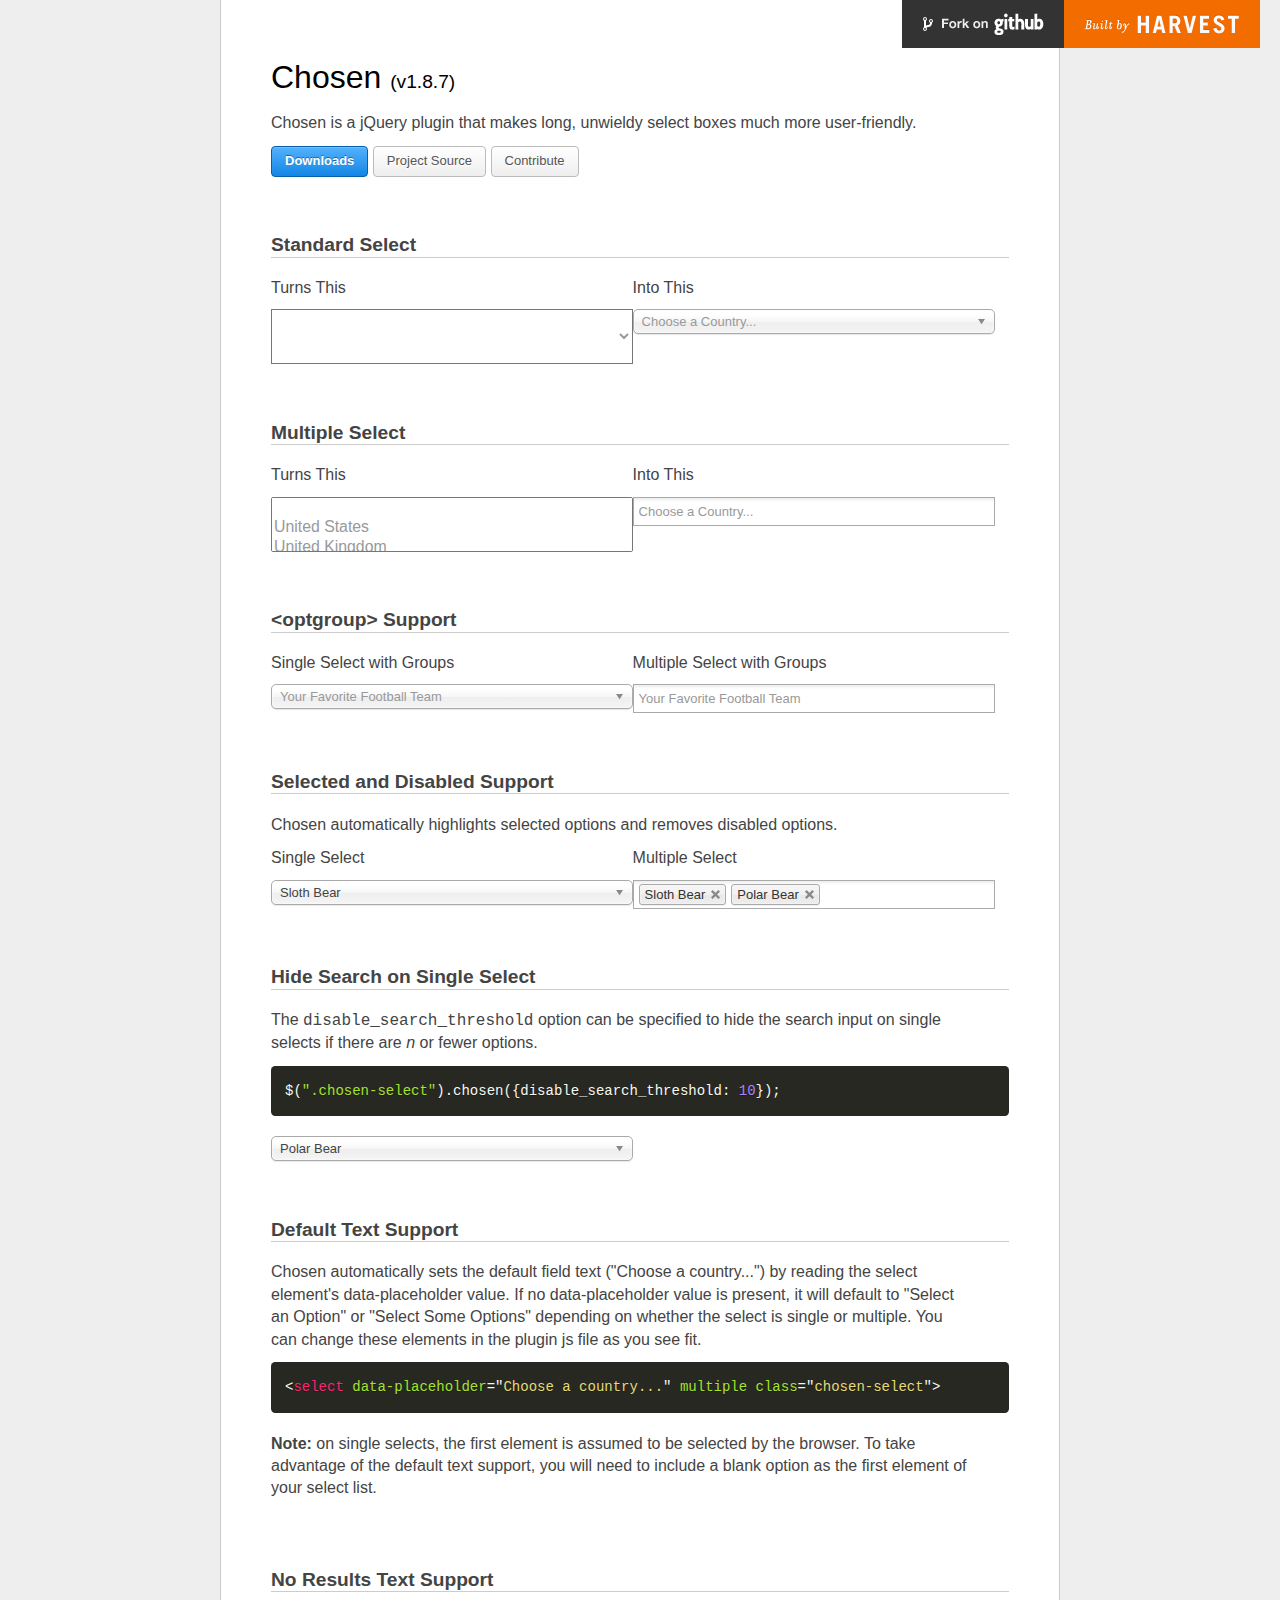
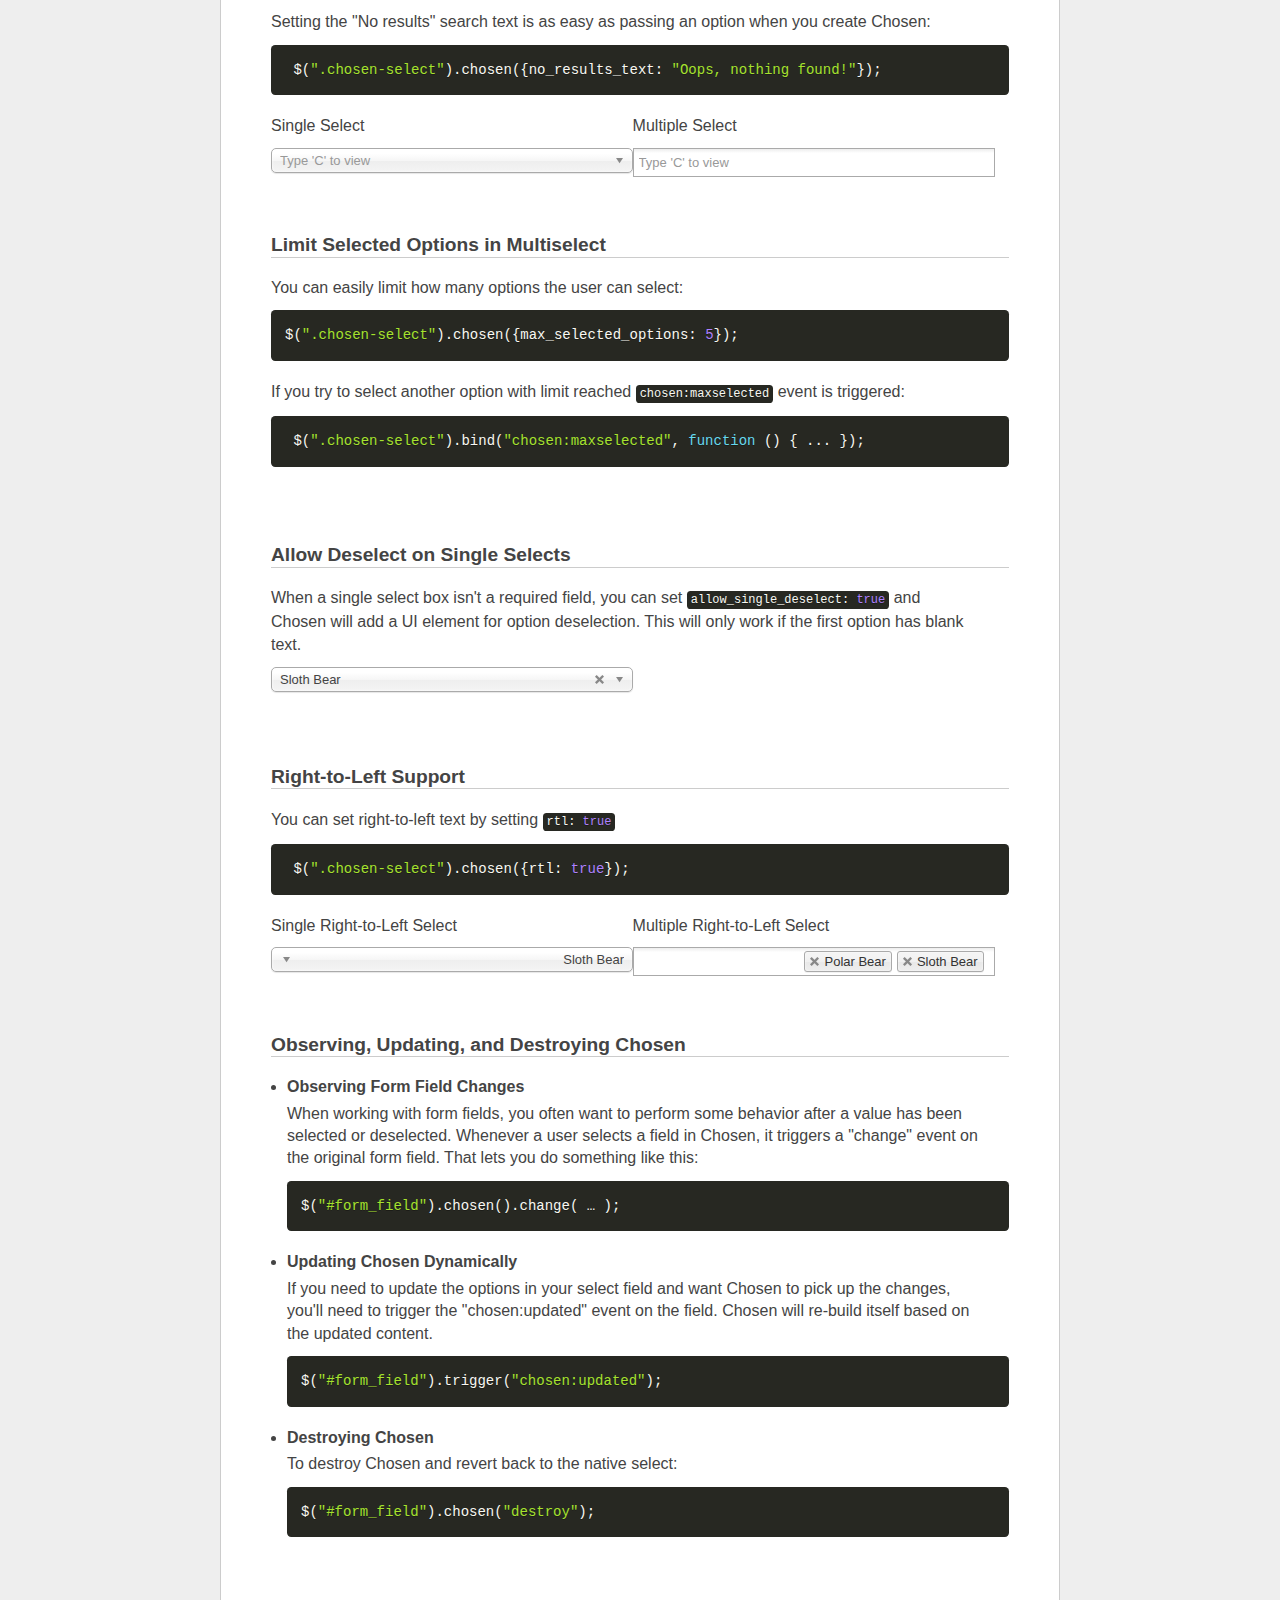
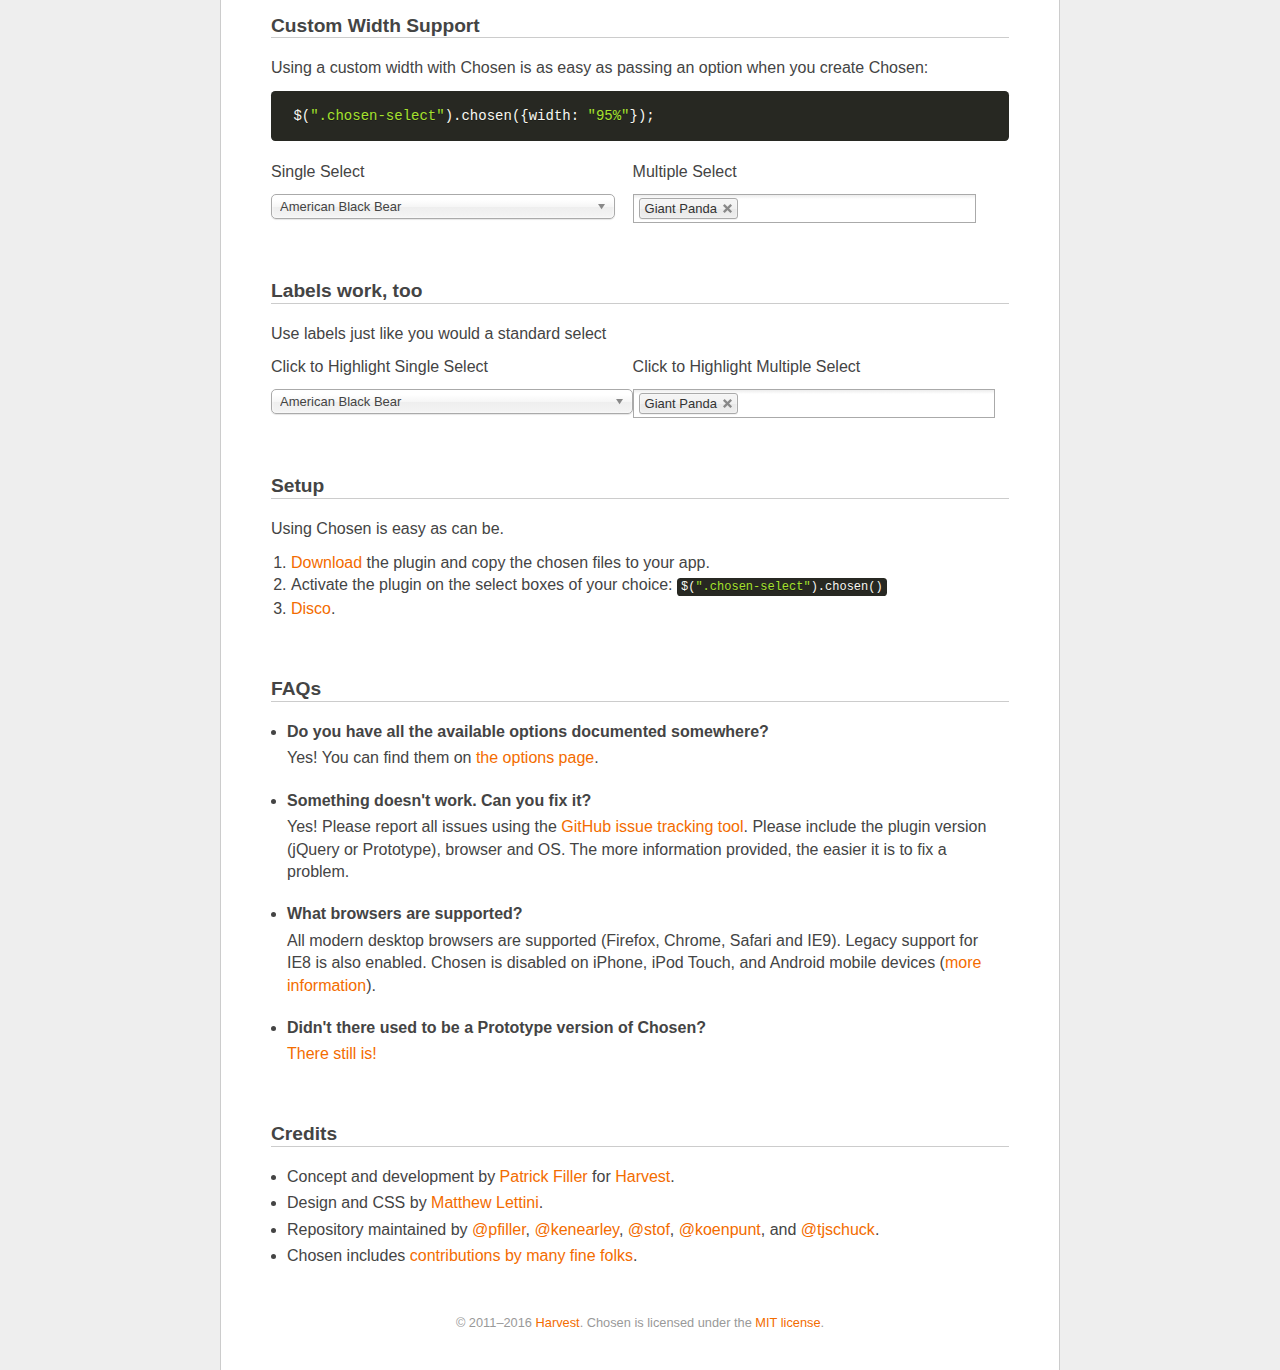
<file: templates/Chosen/index.html>
<!doctype html>
<html lang="en">
<head>
  <meta charset="utf-8">
  <title>Chosen: A jQuery Plugin by Harvest to Tame Unwieldy Select Boxes</title>
  <link rel="stylesheet" href="docsupport/style.css">
  <link rel="stylesheet" href="docsupport/prism.css">
  <link rel="stylesheet" href="chosen.css">

  <meta http-equiv="Content-Security-Policy" content="default-src &apos;self&apos;; script-src &apos;self&apos; https://ajax.googleapis.com; style-src &apos;self&apos;; img-src &apos;self&apos; data:">

</head>
<body>
  <form>
    <div id="container">
      <div id="content">
        <header>
          <h1>Chosen <small>(<span id="latest-version">v1.8.7</span>)</small></h1>
        </header>
        <p>Chosen is a jQuery plugin that makes long, unwieldy select boxes much more user-friendly.</p>

        <p>
          <a class="button button-blue" href="https://github.com/harvesthq/chosen/releases">Downloads</a>
          <a class="button" href="https://github.com/harvesthq/chosen">Project Source</a>
          <a class="button" href="https://github.com/harvesthq/chosen/blob/master/contributing.md">Contribute</a>
        </p>

        <h2><a name="standard-select" class="anchor" href="#standard-select">Standard Select</a></h2>
      <div class="side-by-side clearfix">
        <div>
          <em>Turns This</em>
          <select data-placeholder="Choose a Country..." class="select" tabindex="1">
            <option value=""></option>
            <option value="United States">United States</option>
            <option value="United Kingdom">United Kingdom</option>
            <option value="Afghanistan">Afghanistan</option>
            <option value="Aland Islands">Aland Islands</option>
            <option value="Albania">Albania</option>
            <option value="Algeria">Algeria</option>
            <option value="American Samoa">American Samoa</option>
            <option value="Andorra">Andorra</option>
            <option value="Angola">Angola</option>
            <option value="Anguilla">Anguilla</option>
            <option value="Antarctica">Antarctica</option>
            <option value="Antigua and Barbuda">Antigua and Barbuda</option>
            <option value="Argentina">Argentina</option>
            <option value="Armenia">Armenia</option>
            <option value="Aruba">Aruba</option>
            <option value="Australia">Australia</option>
            <option value="Austria">Austria</option>
            <option value="Azerbaijan">Azerbaijan</option>
            <option value="Bahamas">Bahamas</option>
            <option value="Bahrain">Bahrain</option>
            <option value="Bangladesh">Bangladesh</option>
            <option value="Barbados">Barbados</option>
            <option value="Belarus">Belarus</option>
            <option value="Belgium">Belgium</option>
            <option value="Belize">Belize</option>
            <option value="Benin">Benin</option>
            <option value="Bermuda">Bermuda</option>
            <option value="Bhutan">Bhutan</option>
            <option value="Bolivia, Plurinational State of">Bolivia, Plurinational State of</option>
            <option value="Bonaire, Sint Eustatius and Saba">Bonaire, Sint Eustatius and Saba</option>
            <option value="Bosnia and Herzegovina">Bosnia and Herzegovina</option>
            <option value="Botswana">Botswana</option>
            <option value="Bouvet Island">Bouvet Island</option>
            <option value="Brazil">Brazil</option>
            <option value="British Indian Ocean Territory">British Indian Ocean Territory</option>
            <option value="Brunei Darussalam">Brunei Darussalam</option>
            <option value="Bulgaria">Bulgaria</option>
            <option value="Burkina Faso">Burkina Faso</option>
            <option value="Burundi">Burundi</option>
            <option value="Cambodia">Cambodia</option>
            <option value="Cameroon">Cameroon</option>
            <option value="Canada">Canada</option>
            <option value="Cape Verde">Cape Verde</option>
            <option value="Cayman Islands">Cayman Islands</option>
            <option value="Central African Republic">Central African Republic</option>
            <option value="Chad">Chad</option>
            <option value="Chile">Chile</option>
            <option value="China">China</option>
            <option value="Christmas Island">Christmas Island</option>
            <option value="Cocos (Keeling) Islands">Cocos (Keeling) Islands</option>
            <option value="Colombia">Colombia</option>
            <option value="Comoros">Comoros</option>
            <option value="Congo">Congo</option>
            <option value="Congo, The Democratic Republic of The">Congo, The Democratic Republic of The</option>
            <option value="Cook Islands">Cook Islands</option>
            <option value="Costa Rica">Costa Rica</option>
            <option value="Cote D&apos;ivoire">Cote D'ivoire</option>
            <option value="Croatia">Croatia</option>
            <option value="Cuba">Cuba</option>
            <option value="Curacao">Curacao</option>
            <option value="Cyprus">Cyprus</option>
            <option value="Czech Republic">Czech Republic</option>
            <option value="Denmark">Denmark</option>
            <option value="Djibouti">Djibouti</option>
            <option value="Dominica">Dominica</option>
            <option value="Dominican Republic">Dominican Republic</option>
            <option value="Ecuador">Ecuador</option>
            <option value="Egypt">Egypt</option>
            <option value="El Salvador">El Salvador</option>
            <option value="Equatorial Guinea">Equatorial Guinea</option>
            <option value="Eritrea">Eritrea</option>
            <option value="Estonia">Estonia</option>
            <option value="Ethiopia">Ethiopia</option>
            <option value="Falkland Islands (Malvinas)">Falkland Islands (Malvinas)</option>
            <option value="Faroe Islands">Faroe Islands</option>
            <option value="Fiji">Fiji</option>
            <option value="Finland">Finland</option>
            <option value="France">France</option>
            <option value="French Guiana">French Guiana</option>
            <option value="French Polynesia">French Polynesia</option>
            <option value="French Southern Territories">French Southern Territories</option>
            <option value="Gabon">Gabon</option>
            <option value="Gambia">Gambia</option>
            <option value="Georgia">Georgia</option>
            <option value="Germany">Germany</option>
            <option value="Ghana">Ghana</option>
            <option value="Gibraltar">Gibraltar</option>
            <option value="Greece">Greece</option>
            <option value="Greenland">Greenland</option>
            <option value="Grenada">Grenada</option>
            <option value="Guadeloupe">Guadeloupe</option>
            <option value="Guam">Guam</option>
            <option value="Guatemala">Guatemala</option>
            <option value="Guernsey">Guernsey</option>
            <option value="Guinea">Guinea</option>
            <option value="Guinea-bissau">Guinea-bissau</option>
            <option value="Guyana">Guyana</option>
            <option value="Haiti">Haiti</option>
            <option value="Heard Island and Mcdonald Islands">Heard Island and Mcdonald Islands</option>
            <option value="Holy See (Vatican City State)">Holy See (Vatican City State)</option>
            <option value="Honduras">Honduras</option>
            <option value="Hong Kong">Hong Kong</option>
            <option value="Hungary">Hungary</option>
            <option value="Iceland">Iceland</option>
            <option value="India">India</option>
            <option value="Indonesia">Indonesia</option>
            <option value="Iran, Islamic Republic of">Iran, Islamic Republic of</option>
            <option value="Iraq">Iraq</option>
            <option value="Ireland">Ireland</option>
            <option value="Isle of Man">Isle of Man</option>
            <option value="Israel">Israel</option>
            <option value="Italy">Italy</option>
            <option value="Jamaica">Jamaica</option>
            <option value="Japan">Japan</option>
            <option value="Jersey">Jersey</option>
            <option value="Jordan">Jordan</option>
            <option value="Kazakhstan">Kazakhstan</option>
            <option value="Kenya">Kenya</option>
            <option value="Kiribati">Kiribati</option>
            <option value="Korea, Democratic People&apos;s Republic of">Korea, Democratic People's Republic of</option>
            <option value="Korea, Republic of">Korea, Republic of</option>
            <option value="Kuwait">Kuwait</option>
            <option value="Kyrgyzstan">Kyrgyzstan</option>
            <option value="Lao People&apos;s Democratic Republic">Lao People's Democratic Republic</option>
            <option value="Latvia">Latvia</option>
            <option value="Lebanon">Lebanon</option>
            <option value="Lesotho">Lesotho</option>
            <option value="Liberia">Liberia</option>
            <option value="Libya">Libya</option>
            <option value="Liechtenstein">Liechtenstein</option>
            <option value="Lithuania">Lithuania</option>
            <option value="Luxembourg">Luxembourg</option>
            <option value="Macao">Macao</option>
            <option value="Macedonia, The Former Yugoslav Republic of">Macedonia, The Former Yugoslav Republic of</option>
            <option value="Madagascar">Madagascar</option>
            <option value="Malawi">Malawi</option>
            <option value="Malaysia">Malaysia</option>
            <option value="Maldives">Maldives</option>
            <option value="Mali">Mali</option>
            <option value="Malta">Malta</option>
            <option value="Marshall Islands">Marshall Islands</option>
            <option value="Martinique">Martinique</option>
            <option value="Mauritania">Mauritania</option>
            <option value="Mauritius">Mauritius</option>
            <option value="Mayotte">Mayotte</option>
            <option value="Mexico">Mexico</option>
            <option value="Micronesia, Federated States of">Micronesia, Federated States of</option>
            <option value="Moldova, Republic of">Moldova, Republic of</option>
            <option value="Monaco">Monaco</option>
            <option value="Mongolia">Mongolia</option>
            <option value="Montenegro">Montenegro</option>
            <option value="Montserrat">Montserrat</option>
            <option value="Morocco">Morocco</option>
            <option value="Mozambique">Mozambique</option>
            <option value="Myanmar">Myanmar</option>
            <option value="Namibia">Namibia</option>
            <option value="Nauru">Nauru</option>
            <option value="Nepal">Nepal</option>
            <option value="Netherlands">Netherlands</option>
            <option value="New Caledonia">New Caledonia</option>
            <option value="New Zealand">New Zealand</option>
            <option value="Nicaragua">Nicaragua</option>
            <option value="Niger">Niger</option>
            <option value="Nigeria">Nigeria</option>
            <option value="Niue">Niue</option>
            <option value="Norfolk Island">Norfolk Island</option>
            <option value="Northern Mariana Islands">Northern Mariana Islands</option>
            <option value="Norway">Norway</option>
            <option value="Oman">Oman</option>
            <option value="Pakistan">Pakistan</option>
            <option value="Palau">Palau</option>
            <option value="Palestinian Territory, Occupied">Palestinian Territory, Occupied</option>
            <option value="Panama">Panama</option>
            <option value="Papua New Guinea">Papua New Guinea</option>
            <option value="Paraguay">Paraguay</option>
            <option value="Peru">Peru</option>
            <option value="Philippines">Philippines</option>
            <option value="Pitcairn">Pitcairn</option>
            <option value="Poland">Poland</option>
            <option value="Portugal">Portugal</option>
            <option value="Puerto Rico">Puerto Rico</option>
            <option value="Qatar">Qatar</option>
            <option value="Reunion">Reunion</option>
            <option value="Romania">Romania</option>
            <option value="Russian Federation">Russian Federation</option>
            <option value="Rwanda">Rwanda</option>
            <option value="Saint Barthelemy">Saint Barthelemy</option>
            <option value="Saint Helena, Ascension and Tristan da Cunha">Saint Helena, Ascension and Tristan da Cunha</option>
            <option value="Saint Kitts and Nevis">Saint Kitts and Nevis</option>
            <option value="Saint Lucia">Saint Lucia</option>
            <option value="Saint Martin (French part)">Saint Martin (French part)</option>
            <option value="Saint Pierre and Miquelon">Saint Pierre and Miquelon</option>
            <option value="Saint Vincent and The Grenadines">Saint Vincent and The Grenadines</option>
            <option value="Samoa">Samoa</option>
            <option value="San Marino">San Marino</option>
            <option value="Sao Tome and Principe">Sao Tome and Principe</option>
            <option value="Saudi Arabia">Saudi Arabia</option>
            <option value="Senegal">Senegal</option>
            <option value="Serbia">Serbia</option>
            <option value="Seychelles">Seychelles</option>
            <option value="Sierra Leone">Sierra Leone</option>
            <option value="Singapore">Singapore</option>
            <option value="Sint Maarten (Dutch part)">Sint Maarten (Dutch part)</option>
            <option value="Slovakia">Slovakia</option>
            <option value="Slovenia">Slovenia</option>
            <option value="Solomon Islands">Solomon Islands</option>
            <option value="Somalia">Somalia</option>
            <option value="South Africa">South Africa</option>
            <option value="South Georgia and The South Sandwich Islands">South Georgia and The South Sandwich Islands</option>
            <option value="South Sudan">South Sudan</option>
            <option value="Spain">Spain</option>
            <option value="Sri Lanka">Sri Lanka</option>
            <option value="Sudan">Sudan</option>
            <option value="Suriname">Suriname</option>
            <option value="Svalbard and Jan Mayen">Svalbard and Jan Mayen</option>
            <option value="Swaziland">Swaziland</option>
            <option value="Sweden">Sweden</option>
            <option value="Switzerland">Switzerland</option>
            <option value="Syrian Arab Republic">Syrian Arab Republic</option>
            <option value="Taiwan, Province of China">Taiwan, Province of China</option>
            <option value="Tajikistan">Tajikistan</option>
            <option value="Tanzania, United Republic of">Tanzania, United Republic of</option>
            <option value="Thailand">Thailand</option>
            <option value="Timor-leste">Timor-leste</option>
            <option value="Togo">Togo</option>
            <option value="Tokelau">Tokelau</option>
            <option value="Tonga">Tonga</option>
            <option value="Trinidad and Tobago">Trinidad and Tobago</option>
            <option value="Tunisia">Tunisia</option>
            <option value="Turkey">Turkey</option>
            <option value="Turkmenistan">Turkmenistan</option>
            <option value="Turks and Caicos Islands">Turks and Caicos Islands</option>
            <option value="Tuvalu">Tuvalu</option>
            <option value="Uganda">Uganda</option>
            <option value="Ukraine">Ukraine</option>
            <option value="United Arab Emirates">United Arab Emirates</option>
            <option value="United Kingdom">United Kingdom</option>
            <option value="United States">United States</option>
            <option value="United States Minor Outlying Islands">United States Minor Outlying Islands</option>
            <option value="Uruguay">Uruguay</option>
            <option value="Uzbekistan">Uzbekistan</option>
            <option value="Vanuatu">Vanuatu</option>
            <option value="Venezuela, Bolivarian Republic of">Venezuela, Bolivarian Republic of</option>
            <option value="Viet Nam">Viet Nam</option>
            <option value="Virgin Islands, British">Virgin Islands, British</option>
            <option value="Virgin Islands, U.S.">Virgin Islands, U.S.</option>
            <option value="Wallis and Futuna">Wallis and Futuna</option>
            <option value="Western Sahara">Western Sahara</option>
            <option value="Yemen">Yemen</option>
            <option value="Zambia">Zambia</option>
            <option value="Zimbabwe">Zimbabwe</option>
          </select>
        </div>
        <div>
          <em>Into This</em>
          <select data-placeholder="Choose a Country..." class="chosen-select" tabindex="2">
            <option value=""></option>
            <option value="United States">United States</option>
            <option value="United Kingdom">United Kingdom</option>
            <option value="Afghanistan">Afghanistan</option>
            <option value="Aland Islands">Aland Islands</option>
            <option value="Albania">Albania</option>
            <option value="Algeria">Algeria</option>
            <option value="American Samoa">American Samoa</option>
            <option value="Andorra">Andorra</option>
            <option value="Angola">Angola</option>
            <option value="Anguilla">Anguilla</option>
            <option value="Antarctica">Antarctica</option>
            <option value="Antigua and Barbuda">Antigua and Barbuda</option>
            <option value="Argentina">Argentina</option>
            <option value="Armenia">Armenia</option>
            <option value="Aruba">Aruba</option>
            <option value="Australia">Australia</option>
            <option value="Austria">Austria</option>
            <option value="Azerbaijan">Azerbaijan</option>
            <option value="Bahamas">Bahamas</option>
            <option value="Bahrain">Bahrain</option>
            <option value="Bangladesh">Bangladesh</option>
            <option value="Barbados">Barbados</option>
            <option value="Belarus">Belarus</option>
            <option value="Belgium">Belgium</option>
            <option value="Belize">Belize</option>
            <option value="Benin">Benin</option>
            <option value="Bermuda">Bermuda</option>
            <option value="Bhutan">Bhutan</option>
            <option value="Bolivia, Plurinational State of">Bolivia, Plurinational State of</option>
            <option value="Bonaire, Sint Eustatius and Saba">Bonaire, Sint Eustatius and Saba</option>
            <option value="Bosnia and Herzegovina">Bosnia and Herzegovina</option>
            <option value="Botswana">Botswana</option>
            <option value="Bouvet Island">Bouvet Island</option>
            <option value="Brazil">Brazil</option>
            <option value="British Indian Ocean Territory">British Indian Ocean Territory</option>
            <option value="Brunei Darussalam">Brunei Darussalam</option>
            <option value="Bulgaria">Bulgaria</option>
            <option value="Burkina Faso">Burkina Faso</option>
            <option value="Burundi">Burundi</option>
            <option value="Cambodia">Cambodia</option>
            <option value="Cameroon">Cameroon</option>
            <option value="Canada">Canada</option>
            <option value="Cape Verde">Cape Verde</option>
            <option value="Cayman Islands">Cayman Islands</option>
            <option value="Central African Republic">Central African Republic</option>
            <option value="Chad">Chad</option>
            <option value="Chile">Chile</option>
            <option value="China">China</option>
            <option value="Christmas Island">Christmas Island</option>
            <option value="Cocos (Keeling) Islands">Cocos (Keeling) Islands</option>
            <option value="Colombia">Colombia</option>
            <option value="Comoros">Comoros</option>
            <option value="Congo">Congo</option>
            <option value="Congo, The Democratic Republic of The">Congo, The Democratic Republic of The</option>
            <option value="Cook Islands">Cook Islands</option>
            <option value="Costa Rica">Costa Rica</option>
            <option value="Cote D&apos;ivoire">Cote D'ivoire</option>
            <option value="Croatia">Croatia</option>
            <option value="Cuba">Cuba</option>
            <option value="Curacao">Curacao</option>
            <option value="Cyprus">Cyprus</option>
            <option value="Czech Republic">Czech Republic</option>
            <option value="Denmark">Denmark</option>
            <option value="Djibouti">Djibouti</option>
            <option value="Dominica">Dominica</option>
            <option value="Dominican Republic">Dominican Republic</option>
            <option value="Ecuador">Ecuador</option>
            <option value="Egypt">Egypt</option>
            <option value="El Salvador">El Salvador</option>
            <option value="Equatorial Guinea">Equatorial Guinea</option>
            <option value="Eritrea">Eritrea</option>
            <option value="Estonia">Estonia</option>
            <option value="Ethiopia">Ethiopia</option>
            <option value="Falkland Islands (Malvinas)">Falkland Islands (Malvinas)</option>
            <option value="Faroe Islands">Faroe Islands</option>
            <option value="Fiji">Fiji</option>
            <option value="Finland">Finland</option>
            <option value="France">France</option>
            <option value="French Guiana">French Guiana</option>
            <option value="French Polynesia">French Polynesia</option>
            <option value="French Southern Territories">French Southern Territories</option>
            <option value="Gabon">Gabon</option>
            <option value="Gambia">Gambia</option>
            <option value="Georgia">Georgia</option>
            <option value="Germany">Germany</option>
            <option value="Ghana">Ghana</option>
            <option value="Gibraltar">Gibraltar</option>
            <option value="Greece">Greece</option>
            <option value="Greenland">Greenland</option>
            <option value="Grenada">Grenada</option>
            <option value="Guadeloupe">Guadeloupe</option>
            <option value="Guam">Guam</option>
            <option value="Guatemala">Guatemala</option>
            <option value="Guernsey">Guernsey</option>
            <option value="Guinea">Guinea</option>
            <option value="Guinea-bissau">Guinea-bissau</option>
            <option value="Guyana">Guyana</option>
            <option value="Haiti">Haiti</option>
            <option value="Heard Island and Mcdonald Islands">Heard Island and Mcdonald Islands</option>
            <option value="Holy See (Vatican City State)">Holy See (Vatican City State)</option>
            <option value="Honduras">Honduras</option>
            <option value="Hong Kong">Hong Kong</option>
            <option value="Hungary">Hungary</option>
            <option value="Iceland">Iceland</option>
            <option value="India">India</option>
            <option value="Indonesia">Indonesia</option>
            <option value="Iran, Islamic Republic of">Iran, Islamic Republic of</option>
            <option value="Iraq">Iraq</option>
            <option value="Ireland">Ireland</option>
            <option value="Isle of Man">Isle of Man</option>
            <option value="Israel">Israel</option>
            <option value="Italy">Italy</option>
            <option value="Jamaica">Jamaica</option>
            <option value="Japan">Japan</option>
            <option value="Jersey">Jersey</option>
            <option value="Jordan">Jordan</option>
            <option value="Kazakhstan">Kazakhstan</option>
            <option value="Kenya">Kenya</option>
            <option value="Kiribati">Kiribati</option>
            <option value="Korea, Democratic People&apos;s Republic of">Korea, Democratic People's Republic of</option>
            <option value="Korea, Republic of">Korea, Republic of</option>
            <option value="Kuwait">Kuwait</option>
            <option value="Kyrgyzstan">Kyrgyzstan</option>
            <option value="Lao People&apos;s Democratic Republic">Lao People's Democratic Republic</option>
            <option value="Latvia">Latvia</option>
            <option value="Lebanon">Lebanon</option>
            <option value="Lesotho">Lesotho</option>
            <option value="Liberia">Liberia</option>
            <option value="Libya">Libya</option>
            <option value="Liechtenstein">Liechtenstein</option>
            <option value="Lithuania">Lithuania</option>
            <option value="Luxembourg">Luxembourg</option>
            <option value="Macao">Macao</option>
            <option value="Macedonia, The Former Yugoslav Republic of">Macedonia, The Former Yugoslav Republic of</option>
            <option value="Madagascar">Madagascar</option>
            <option value="Malawi">Malawi</option>
            <option value="Malaysia">Malaysia</option>
            <option value="Maldives">Maldives</option>
            <option value="Mali">Mali</option>
            <option value="Malta">Malta</option>
            <option value="Marshall Islands">Marshall Islands</option>
            <option value="Martinique">Martinique</option>
            <option value="Mauritania">Mauritania</option>
            <option value="Mauritius">Mauritius</option>
            <option value="Mayotte">Mayotte</option>
            <option value="Mexico">Mexico</option>
            <option value="Micronesia, Federated States of">Micronesia, Federated States of</option>
            <option value="Moldova, Republic of">Moldova, Republic of</option>
            <option value="Monaco">Monaco</option>
            <option value="Mongolia">Mongolia</option>
            <option value="Montenegro">Montenegro</option>
            <option value="Montserrat">Montserrat</option>
            <option value="Morocco">Morocco</option>
            <option value="Mozambique">Mozambique</option>
            <option value="Myanmar">Myanmar</option>
            <option value="Namibia">Namibia</option>
            <option value="Nauru">Nauru</option>
            <option value="Nepal">Nepal</option>
            <option value="Netherlands">Netherlands</option>
            <option value="New Caledonia">New Caledonia</option>
            <option value="New Zealand">New Zealand</option>
            <option value="Nicaragua">Nicaragua</option>
            <option value="Niger">Niger</option>
            <option value="Nigeria">Nigeria</option>
            <option value="Niue">Niue</option>
            <option value="Norfolk Island">Norfolk Island</option>
            <option value="Northern Mariana Islands">Northern Mariana Islands</option>
            <option value="Norway">Norway</option>
            <option value="Oman">Oman</option>
            <option value="Pakistan">Pakistan</option>
            <option value="Palau">Palau</option>
            <option value="Palestinian Territory, Occupied">Palestinian Territory, Occupied</option>
            <option value="Panama">Panama</option>
            <option value="Papua New Guinea">Papua New Guinea</option>
            <option value="Paraguay">Paraguay</option>
            <option value="Peru">Peru</option>
            <option value="Philippines">Philippines</option>
            <option value="Pitcairn">Pitcairn</option>
            <option value="Poland">Poland</option>
            <option value="Portugal">Portugal</option>
            <option value="Puerto Rico">Puerto Rico</option>
            <option value="Qatar">Qatar</option>
            <option value="Reunion">Reunion</option>
            <option value="Romania">Romania</option>
            <option value="Russian Federation">Russian Federation</option>
            <option value="Rwanda">Rwanda</option>
            <option value="Saint Barthelemy">Saint Barthelemy</option>
            <option value="Saint Helena, Ascension and Tristan da Cunha">Saint Helena, Ascension and Tristan da Cunha</option>
            <option value="Saint Kitts and Nevis">Saint Kitts and Nevis</option>
            <option value="Saint Lucia">Saint Lucia</option>
            <option value="Saint Martin (French part)">Saint Martin (French part)</option>
            <option value="Saint Pierre and Miquelon">Saint Pierre and Miquelon</option>
            <option value="Saint Vincent and The Grenadines">Saint Vincent and The Grenadines</option>
            <option value="Samoa">Samoa</option>
            <option value="San Marino">San Marino</option>
            <option value="Sao Tome and Principe">Sao Tome and Principe</option>
            <option value="Saudi Arabia">Saudi Arabia</option>
            <option value="Senegal">Senegal</option>
            <option value="Serbia">Serbia</option>
            <option value="Seychelles">Seychelles</option>
            <option value="Sierra Leone">Sierra Leone</option>
            <option value="Singapore">Singapore</option>
            <option value="Sint Maarten (Dutch part)">Sint Maarten (Dutch part)</option>
            <option value="Slovakia">Slovakia</option>
            <option value="Slovenia">Slovenia</option>
            <option value="Solomon Islands">Solomon Islands</option>
            <option value="Somalia">Somalia</option>
            <option value="South Africa">South Africa</option>
            <option value="South Georgia and The South Sandwich Islands">South Georgia and The South Sandwich Islands</option>
            <option value="South Sudan">South Sudan</option>
            <option value="Spain">Spain</option>
            <option value="Sri Lanka">Sri Lanka</option>
            <option value="Sudan">Sudan</option>
            <option value="Suriname">Suriname</option>
            <option value="Svalbard and Jan Mayen">Svalbard and Jan Mayen</option>
            <option value="Swaziland">Swaziland</option>
            <option value="Sweden">Sweden</option>
            <option value="Switzerland">Switzerland</option>
            <option value="Syrian Arab Republic">Syrian Arab Republic</option>
            <option value="Taiwan, Province of China">Taiwan, Province of China</option>
            <option value="Tajikistan">Tajikistan</option>
            <option value="Tanzania, United Republic of">Tanzania, United Republic of</option>
            <option value="Thailand">Thailand</option>
            <option value="Timor-leste">Timor-leste</option>
            <option value="Togo">Togo</option>
            <option value="Tokelau">Tokelau</option>
            <option value="Tonga">Tonga</option>
            <option value="Trinidad and Tobago">Trinidad and Tobago</option>
            <option value="Tunisia">Tunisia</option>
            <option value="Turkey">Turkey</option>
            <option value="Turkmenistan">Turkmenistan</option>
            <option value="Turks and Caicos Islands">Turks and Caicos Islands</option>
            <option value="Tuvalu">Tuvalu</option>
            <option value="Uganda">Uganda</option>
            <option value="Ukraine">Ukraine</option>
            <option value="United Arab Emirates">United Arab Emirates</option>
            <option value="United Kingdom">United Kingdom</option>
            <option value="United States">United States</option>
            <option value="United States Minor Outlying Islands">United States Minor Outlying Islands</option>
            <option value="Uruguay">Uruguay</option>
            <option value="Uzbekistan">Uzbekistan</option>
            <option value="Vanuatu">Vanuatu</option>
            <option value="Venezuela, Bolivarian Republic of">Venezuela, Bolivarian Republic of</option>
            <option value="Viet Nam">Viet Nam</option>
            <option value="Virgin Islands, British">Virgin Islands, British</option>
            <option value="Virgin Islands, U.S.">Virgin Islands, U.S.</option>
            <option value="Wallis and Futuna">Wallis and Futuna</option>
            <option value="Western Sahara">Western Sahara</option>
            <option value="Yemen">Yemen</option>
            <option value="Zambia">Zambia</option>
            <option value="Zimbabwe">Zimbabwe</option>
          </select>
        </div>
      </div>

      <h2><a name="multiple-select" class="anchor" href="#multiple-select">Multiple Select</a></h2>
      <div class="side-by-side clearfix">
        <div>
          <em>Turns This</em>
          <select data-placeholder="Choose a Country..." class="select" multiple tabindex="3">
            <option value=""></option>
            <option value="United States">United States</option>
            <option value="United Kingdom">United Kingdom</option>
            <option value="Afghanistan">Afghanistan</option>
            <option value="Aland Islands">Aland Islands</option>
            <option value="Albania">Albania</option>
            <option value="Algeria">Algeria</option>
            <option value="American Samoa">American Samoa</option>
            <option value="Andorra">Andorra</option>
            <option value="Angola">Angola</option>
            <option value="Anguilla">Anguilla</option>
            <option value="Antarctica">Antarctica</option>
            <option value="Antigua and Barbuda">Antigua and Barbuda</option>
            <option value="Argentina">Argentina</option>
            <option value="Armenia">Armenia</option>
            <option value="Aruba">Aruba</option>
            <option value="Australia">Australia</option>
            <option value="Austria">Austria</option>
            <option value="Azerbaijan">Azerbaijan</option>
            <option value="Bahamas">Bahamas</option>
            <option value="Bahrain">Bahrain</option>
            <option value="Bangladesh">Bangladesh</option>
            <option value="Barbados">Barbados</option>
            <option value="Belarus">Belarus</option>
            <option value="Belgium">Belgium</option>
            <option value="Belize">Belize</option>
            <option value="Benin">Benin</option>
            <option value="Bermuda">Bermuda</option>
            <option value="Bhutan">Bhutan</option>
            <option value="Bolivia, Plurinational State of">Bolivia, Plurinational State of</option>
            <option value="Bonaire, Sint Eustatius and Saba">Bonaire, Sint Eustatius and Saba</option>
            <option value="Bosnia and Herzegovina">Bosnia and Herzegovina</option>
            <option value="Botswana">Botswana</option>
            <option value="Bouvet Island">Bouvet Island</option>
            <option value="Brazil">Brazil</option>
            <option value="British Indian Ocean Territory">British Indian Ocean Territory</option>
            <option value="Brunei Darussalam">Brunei Darussalam</option>
            <option value="Bulgaria">Bulgaria</option>
            <option value="Burkina Faso">Burkina Faso</option>
            <option value="Burundi">Burundi</option>
            <option value="Cambodia">Cambodia</option>
            <option value="Cameroon">Cameroon</option>
            <option value="Canada">Canada</option>
            <option value="Cape Verde">Cape Verde</option>
            <option value="Cayman Islands">Cayman Islands</option>
            <option value="Central African Republic">Central African Republic</option>
            <option value="Chad">Chad</option>
            <option value="Chile">Chile</option>
            <option value="China">China</option>
            <option value="Christmas Island">Christmas Island</option>
            <option value="Cocos (Keeling) Islands">Cocos (Keeling) Islands</option>
            <option value="Colombia">Colombia</option>
            <option value="Comoros">Comoros</option>
            <option value="Congo">Congo</option>
            <option value="Congo, The Democratic Republic of The">Congo, The Democratic Republic of The</option>
            <option value="Cook Islands">Cook Islands</option>
            <option value="Costa Rica">Costa Rica</option>
            <option value="Cote D&apos;ivoire">Cote D'ivoire</option>
            <option value="Croatia">Croatia</option>
            <option value="Cuba">Cuba</option>
            <option value="Curacao">Curacao</option>
            <option value="Cyprus">Cyprus</option>
            <option value="Czech Republic">Czech Republic</option>
            <option value="Denmark">Denmark</option>
            <option value="Djibouti">Djibouti</option>
            <option value="Dominica">Dominica</option>
            <option value="Dominican Republic">Dominican Republic</option>
            <option value="Ecuador">Ecuador</option>
            <option value="Egypt">Egypt</option>
            <option value="El Salvador">El Salvador</option>
            <option value="Equatorial Guinea">Equatorial Guinea</option>
            <option value="Eritrea">Eritrea</option>
            <option value="Estonia">Estonia</option>
            <option value="Ethiopia">Ethiopia</option>
            <option value="Falkland Islands (Malvinas)">Falkland Islands (Malvinas)</option>
            <option value="Faroe Islands">Faroe Islands</option>
            <option value="Fiji">Fiji</option>
            <option value="Finland">Finland</option>
            <option value="France">France</option>
            <option value="French Guiana">French Guiana</option>
            <option value="French Polynesia">French Polynesia</option>
            <option value="French Southern Territories">French Southern Territories</option>
            <option value="Gabon">Gabon</option>
            <option value="Gambia">Gambia</option>
            <option value="Georgia">Georgia</option>
            <option value="Germany">Germany</option>
            <option value="Ghana">Ghana</option>
            <option value="Gibraltar">Gibraltar</option>
            <option value="Greece">Greece</option>
            <option value="Greenland">Greenland</option>
            <option value="Grenada">Grenada</option>
            <option value="Guadeloupe">Guadeloupe</option>
            <option value="Guam">Guam</option>
            <option value="Guatemala">Guatemala</option>
            <option value="Guernsey">Guernsey</option>
            <option value="Guinea">Guinea</option>
            <option value="Guinea-bissau">Guinea-bissau</option>
            <option value="Guyana">Guyana</option>
            <option value="Haiti">Haiti</option>
            <option value="Heard Island and Mcdonald Islands">Heard Island and Mcdonald Islands</option>
            <option value="Holy See (Vatican City State)">Holy See (Vatican City State)</option>
            <option value="Honduras">Honduras</option>
            <option value="Hong Kong">Hong Kong</option>
            <option value="Hungary">Hungary</option>
            <option value="Iceland">Iceland</option>
            <option value="India">India</option>
            <option value="Indonesia">Indonesia</option>
            <option value="Iran, Islamic Republic of">Iran, Islamic Republic of</option>
            <option value="Iraq">Iraq</option>
            <option value="Ireland">Ireland</option>
            <option value="Isle of Man">Isle of Man</option>
            <option value="Israel">Israel</option>
            <option value="Italy">Italy</option>
            <option value="Jamaica">Jamaica</option>
            <option value="Japan">Japan</option>
            <option value="Jersey">Jersey</option>
            <option value="Jordan">Jordan</option>
            <option value="Kazakhstan">Kazakhstan</option>
            <option value="Kenya">Kenya</option>
            <option value="Kiribati">Kiribati</option>
            <option value="Korea, Democratic People&apos;s Republic of">Korea, Democratic People's Republic of</option>
            <option value="Korea, Republic of">Korea, Republic of</option>
            <option value="Kuwait">Kuwait</option>
            <option value="Kyrgyzstan">Kyrgyzstan</option>
            <option value="Lao People&apos;s Democratic Republic">Lao People's Democratic Republic</option>
            <option value="Latvia">Latvia</option>
            <option value="Lebanon">Lebanon</option>
            <option value="Lesotho">Lesotho</option>
            <option value="Liberia">Liberia</option>
            <option value="Libya">Libya</option>
            <option value="Liechtenstein">Liechtenstein</option>
            <option value="Lithuania">Lithuania</option>
            <option value="Luxembourg">Luxembourg</option>
            <option value="Macao">Macao</option>
            <option value="Macedonia, The Former Yugoslav Republic of">Macedonia, The Former Yugoslav Republic of</option>
            <option value="Madagascar">Madagascar</option>
            <option value="Malawi">Malawi</option>
            <option value="Malaysia">Malaysia</option>
            <option value="Maldives">Maldives</option>
            <option value="Mali">Mali</option>
            <option value="Malta">Malta</option>
            <option value="Marshall Islands">Marshall Islands</option>
            <option value="Martinique">Martinique</option>
            <option value="Mauritania">Mauritania</option>
            <option value="Mauritius">Mauritius</option>
            <option value="Mayotte">Mayotte</option>
            <option value="Mexico">Mexico</option>
            <option value="Micronesia, Federated States of">Micronesia, Federated States of</option>
            <option value="Moldova, Republic of">Moldova, Republic of</option>
            <option value="Monaco">Monaco</option>
            <option value="Mongolia">Mongolia</option>
            <option value="Montenegro">Montenegro</option>
            <option value="Montserrat">Montserrat</option>
            <option value="Morocco">Morocco</option>
            <option value="Mozambique">Mozambique</option>
            <option value="Myanmar">Myanmar</option>
            <option value="Namibia">Namibia</option>
            <option value="Nauru">Nauru</option>
            <option value="Nepal">Nepal</option>
            <option value="Netherlands">Netherlands</option>
            <option value="New Caledonia">New Caledonia</option>
            <option value="New Zealand">New Zealand</option>
            <option value="Nicaragua">Nicaragua</option>
            <option value="Niger">Niger</option>
            <option value="Nigeria">Nigeria</option>
            <option value="Niue">Niue</option>
            <option value="Norfolk Island">Norfolk Island</option>
            <option value="Northern Mariana Islands">Northern Mariana Islands</option>
            <option value="Norway">Norway</option>
            <option value="Oman">Oman</option>
            <option value="Pakistan">Pakistan</option>
            <option value="Palau">Palau</option>
            <option value="Palestinian Territory, Occupied">Palestinian Territory, Occupied</option>
            <option value="Panama">Panama</option>
            <option value="Papua New Guinea">Papua New Guinea</option>
            <option value="Paraguay">Paraguay</option>
            <option value="Peru">Peru</option>
            <option value="Philippines">Philippines</option>
            <option value="Pitcairn">Pitcairn</option>
            <option value="Poland">Poland</option>
            <option value="Portugal">Portugal</option>
            <option value="Puerto Rico">Puerto Rico</option>
            <option value="Qatar">Qatar</option>
            <option value="Reunion">Reunion</option>
            <option value="Romania">Romania</option>
            <option value="Russian Federation">Russian Federation</option>
            <option value="Rwanda">Rwanda</option>
            <option value="Saint Barthelemy">Saint Barthelemy</option>
            <option value="Saint Helena, Ascension and Tristan da Cunha">Saint Helena, Ascension and Tristan da Cunha</option>
            <option value="Saint Kitts and Nevis">Saint Kitts and Nevis</option>
            <option value="Saint Lucia">Saint Lucia</option>
            <option value="Saint Martin (French part)">Saint Martin (French part)</option>
            <option value="Saint Pierre and Miquelon">Saint Pierre and Miquelon</option>
            <option value="Saint Vincent and The Grenadines">Saint Vincent and The Grenadines</option>
            <option value="Samoa">Samoa</option>
            <option value="San Marino">San Marino</option>
            <option value="Sao Tome and Principe">Sao Tome and Principe</option>
            <option value="Saudi Arabia">Saudi Arabia</option>
            <option value="Senegal">Senegal</option>
            <option value="Serbia">Serbia</option>
            <option value="Seychelles">Seychelles</option>
            <option value="Sierra Leone">Sierra Leone</option>
            <option value="Singapore">Singapore</option>
            <option value="Sint Maarten (Dutch part)">Sint Maarten (Dutch part)</option>
            <option value="Slovakia">Slovakia</option>
            <option value="Slovenia">Slovenia</option>
            <option value="Solomon Islands">Solomon Islands</option>
            <option value="Somalia">Somalia</option>
            <option value="South Africa">South Africa</option>
            <option value="South Georgia and The South Sandwich Islands">South Georgia and The South Sandwich Islands</option>
            <option value="South Sudan">South Sudan</option>
            <option value="Spain">Spain</option>
            <option value="Sri Lanka">Sri Lanka</option>
            <option value="Sudan">Sudan</option>
            <option value="Suriname">Suriname</option>
            <option value="Svalbard and Jan Mayen">Svalbard and Jan Mayen</option>
            <option value="Swaziland">Swaziland</option>
            <option value="Sweden">Sweden</option>
            <option value="Switzerland">Switzerland</option>
            <option value="Syrian Arab Republic">Syrian Arab Republic</option>
            <option value="Taiwan, Province of China">Taiwan, Province of China</option>
            <option value="Tajikistan">Tajikistan</option>
            <option value="Tanzania, United Republic of">Tanzania, United Republic of</option>
            <option value="Thailand">Thailand</option>
            <option value="Timor-leste">Timor-leste</option>
            <option value="Togo">Togo</option>
            <option value="Tokelau">Tokelau</option>
            <option value="Tonga">Tonga</option>
            <option value="Trinidad and Tobago">Trinidad and Tobago</option>
            <option value="Tunisia">Tunisia</option>
            <option value="Turkey">Turkey</option>
            <option value="Turkmenistan">Turkmenistan</option>
            <option value="Turks and Caicos Islands">Turks and Caicos Islands</option>
            <option value="Tuvalu">Tuvalu</option>
            <option value="Uganda">Uganda</option>
            <option value="Ukraine">Ukraine</option>
            <option value="United Arab Emirates">United Arab Emirates</option>
            <option value="United Kingdom">United Kingdom</option>
            <option value="United States">United States</option>
            <option value="United States Minor Outlying Islands">United States Minor Outlying Islands</option>
            <option value="Uruguay">Uruguay</option>
            <option value="Uzbekistan">Uzbekistan</option>
            <option value="Vanuatu">Vanuatu</option>
            <option value="Venezuela, Bolivarian Republic of">Venezuela, Bolivarian Republic of</option>
            <option value="Viet Nam">Viet Nam</option>
            <option value="Virgin Islands, British">Virgin Islands, British</option>
            <option value="Virgin Islands, U.S.">Virgin Islands, U.S.</option>
            <option value="Wallis and Futuna">Wallis and Futuna</option>
            <option value="Western Sahara">Western Sahara</option>
            <option value="Yemen">Yemen</option>
            <option value="Zambia">Zambia</option>
            <option value="Zimbabwe">Zimbabwe</option>
          </select>
        </div>
        <div>
          <em>Into This</em>
          <select data-placeholder="Choose a Country..." class="chosen-select" multiple tabindex="4">
            <option value=""></option>
            <option value="United States">United States</option>
            <option value="United Kingdom">United Kingdom</option>
            <option value="Afghanistan">Afghanistan</option>
            <option value="Aland Islands">Aland Islands</option>
            <option value="Albania">Albania</option>
            <option value="Algeria">Algeria</option>
            <option value="American Samoa">American Samoa</option>
            <option value="Andorra">Andorra</option>
            <option value="Angola">Angola</option>
            <option value="Anguilla">Anguilla</option>
            <option value="Antarctica">Antarctica</option>
            <option value="Antigua and Barbuda">Antigua and Barbuda</option>
            <option value="Argentina">Argentina</option>
            <option value="Armenia">Armenia</option>
            <option value="Aruba">Aruba</option>
            <option value="Australia">Australia</option>
            <option value="Austria">Austria</option>
            <option value="Azerbaijan">Azerbaijan</option>
            <option value="Bahamas">Bahamas</option>
            <option value="Bahrain">Bahrain</option>
            <option value="Bangladesh">Bangladesh</option>
            <option value="Barbados">Barbados</option>
            <option value="Belarus">Belarus</option>
            <option value="Belgium">Belgium</option>
            <option value="Belize">Belize</option>
            <option value="Benin">Benin</option>
            <option value="Bermuda">Bermuda</option>
            <option value="Bhutan">Bhutan</option>
            <option value="Bolivia, Plurinational State of">Bolivia, Plurinational State of</option>
            <option value="Bonaire, Sint Eustatius and Saba">Bonaire, Sint Eustatius and Saba</option>
            <option value="Bosnia and Herzegovina">Bosnia and Herzegovina</option>
            <option value="Botswana">Botswana</option>
            <option value="Bouvet Island">Bouvet Island</option>
            <option value="Brazil">Brazil</option>
            <option value="British Indian Ocean Territory">British Indian Ocean Territory</option>
            <option value="Brunei Darussalam">Brunei Darussalam</option>
            <option value="Bulgaria">Bulgaria</option>
            <option value="Burkina Faso">Burkina Faso</option>
            <option value="Burundi">Burundi</option>
            <option value="Cambodia">Cambodia</option>
            <option value="Cameroon">Cameroon</option>
            <option value="Canada">Canada</option>
            <option value="Cape Verde">Cape Verde</option>
            <option value="Cayman Islands">Cayman Islands</option>
            <option value="Central African Republic">Central African Republic</option>
            <option value="Chad">Chad</option>
            <option value="Chile">Chile</option>
            <option value="China">China</option>
            <option value="Christmas Island">Christmas Island</option>
            <option value="Cocos (Keeling) Islands">Cocos (Keeling) Islands</option>
            <option value="Colombia">Colombia</option>
            <option value="Comoros">Comoros</option>
            <option value="Congo">Congo</option>
            <option value="Congo, The Democratic Republic of The">Congo, The Democratic Republic of The</option>
            <option value="Cook Islands">Cook Islands</option>
            <option value="Costa Rica">Costa Rica</option>
            <option value="Cote D&apos;ivoire">Cote D'ivoire</option>
            <option value="Croatia">Croatia</option>
            <option value="Cuba">Cuba</option>
            <option value="Curacao">Curacao</option>
            <option value="Cyprus">Cyprus</option>
            <option value="Czech Republic">Czech Republic</option>
            <option value="Denmark">Denmark</option>
            <option value="Djibouti">Djibouti</option>
            <option value="Dominica">Dominica</option>
            <option value="Dominican Republic">Dominican Republic</option>
            <option value="Ecuador">Ecuador</option>
            <option value="Egypt">Egypt</option>
            <option value="El Salvador">El Salvador</option>
            <option value="Equatorial Guinea">Equatorial Guinea</option>
            <option value="Eritrea">Eritrea</option>
            <option value="Estonia">Estonia</option>
            <option value="Ethiopia">Ethiopia</option>
            <option value="Falkland Islands (Malvinas)">Falkland Islands (Malvinas)</option>
            <option value="Faroe Islands">Faroe Islands</option>
            <option value="Fiji">Fiji</option>
            <option value="Finland">Finland</option>
            <option value="France">France</option>
            <option value="French Guiana">French Guiana</option>
            <option value="French Polynesia">French Polynesia</option>
            <option value="French Southern Territories">French Southern Territories</option>
            <option value="Gabon">Gabon</option>
            <option value="Gambia">Gambia</option>
            <option value="Georgia">Georgia</option>
            <option value="Germany">Germany</option>
            <option value="Ghana">Ghana</option>
            <option value="Gibraltar">Gibraltar</option>
            <option value="Greece">Greece</option>
            <option value="Greenland">Greenland</option>
            <option value="Grenada">Grenada</option>
            <option value="Guadeloupe">Guadeloupe</option>
            <option value="Guam">Guam</option>
            <option value="Guatemala">Guatemala</option>
            <option value="Guernsey">Guernsey</option>
            <option value="Guinea">Guinea</option>
            <option value="Guinea-bissau">Guinea-bissau</option>
            <option value="Guyana">Guyana</option>
            <option value="Haiti">Haiti</option>
            <option value="Heard Island and Mcdonald Islands">Heard Island and Mcdonald Islands</option>
            <option value="Holy See (Vatican City State)">Holy See (Vatican City State)</option>
            <option value="Honduras">Honduras</option>
            <option value="Hong Kong">Hong Kong</option>
            <option value="Hungary">Hungary</option>
            <option value="Iceland">Iceland</option>
            <option value="India">India</option>
            <option value="Indonesia">Indonesia</option>
            <option value="Iran, Islamic Republic of">Iran, Islamic Republic of</option>
            <option value="Iraq">Iraq</option>
            <option value="Ireland">Ireland</option>
            <option value="Isle of Man">Isle of Man</option>
            <option value="Israel">Israel</option>
            <option value="Italy">Italy</option>
            <option value="Jamaica">Jamaica</option>
            <option value="Japan">Japan</option>
            <option value="Jersey">Jersey</option>
            <option value="Jordan">Jordan</option>
            <option value="Kazakhstan">Kazakhstan</option>
            <option value="Kenya">Kenya</option>
            <option value="Kiribati">Kiribati</option>
            <option value="Korea, Democratic People&apos;s Republic of">Korea, Democratic People's Republic of</option>
            <option value="Korea, Republic of">Korea, Republic of</option>
            <option value="Kuwait">Kuwait</option>
            <option value="Kyrgyzstan">Kyrgyzstan</option>
            <option value="Lao People&apos;s Democratic Republic">Lao People's Democratic Republic</option>
            <option value="Latvia">Latvia</option>
            <option value="Lebanon">Lebanon</option>
            <option value="Lesotho">Lesotho</option>
            <option value="Liberia">Liberia</option>
            <option value="Libya">Libya</option>
            <option value="Liechtenstein">Liechtenstein</option>
            <option value="Lithuania">Lithuania</option>
            <option value="Luxembourg">Luxembourg</option>
            <option value="Macao">Macao</option>
            <option value="Macedonia, The Former Yugoslav Republic of">Macedonia, The Former Yugoslav Republic of</option>
            <option value="Madagascar">Madagascar</option>
            <option value="Malawi">Malawi</option>
            <option value="Malaysia">Malaysia</option>
            <option value="Maldives">Maldives</option>
            <option value="Mali">Mali</option>
            <option value="Malta">Malta</option>
            <option value="Marshall Islands">Marshall Islands</option>
            <option value="Martinique">Martinique</option>
            <option value="Mauritania">Mauritania</option>
            <option value="Mauritius">Mauritius</option>
            <option value="Mayotte">Mayotte</option>
            <option value="Mexico">Mexico</option>
            <option value="Micronesia, Federated States of">Micronesia, Federated States of</option>
            <option value="Moldova, Republic of">Moldova, Republic of</option>
            <option value="Monaco">Monaco</option>
            <option value="Mongolia">Mongolia</option>
            <option value="Montenegro">Montenegro</option>
            <option value="Montserrat">Montserrat</option>
            <option value="Morocco">Morocco</option>
            <option value="Mozambique">Mozambique</option>
            <option value="Myanmar">Myanmar</option>
            <option value="Namibia">Namibia</option>
            <option value="Nauru">Nauru</option>
            <option value="Nepal">Nepal</option>
            <option value="Netherlands">Netherlands</option>
            <option value="New Caledonia">New Caledonia</option>
            <option value="New Zealand">New Zealand</option>
            <option value="Nicaragua">Nicaragua</option>
            <option value="Niger">Niger</option>
            <option value="Nigeria">Nigeria</option>
            <option value="Niue">Niue</option>
            <option value="Norfolk Island">Norfolk Island</option>
            <option value="Northern Mariana Islands">Northern Mariana Islands</option>
            <option value="Norway">Norway</option>
            <option value="Oman">Oman</option>
            <option value="Pakistan">Pakistan</option>
            <option value="Palau">Palau</option>
            <option value="Palestinian Territory, Occupied">Palestinian Territory, Occupied</option>
            <option value="Panama">Panama</option>
            <option value="Papua New Guinea">Papua New Guinea</option>
            <option value="Paraguay">Paraguay</option>
            <option value="Peru">Peru</option>
            <option value="Philippines">Philippines</option>
            <option value="Pitcairn">Pitcairn</option>
            <option value="Poland">Poland</option>
            <option value="Portugal">Portugal</option>
            <option value="Puerto Rico">Puerto Rico</option>
            <option value="Qatar">Qatar</option>
            <option value="Reunion">Reunion</option>
            <option value="Romania">Romania</option>
            <option value="Russian Federation">Russian Federation</option>
            <option value="Rwanda">Rwanda</option>
            <option value="Saint Barthelemy">Saint Barthelemy</option>
            <option value="Saint Helena, Ascension and Tristan da Cunha">Saint Helena, Ascension and Tristan da Cunha</option>
            <option value="Saint Kitts and Nevis">Saint Kitts and Nevis</option>
            <option value="Saint Lucia">Saint Lucia</option>
            <option value="Saint Martin (French part)">Saint Martin (French part)</option>
            <option value="Saint Pierre and Miquelon">Saint Pierre and Miquelon</option>
            <option value="Saint Vincent and The Grenadines">Saint Vincent and The Grenadines</option>
            <option value="Samoa">Samoa</option>
            <option value="San Marino">San Marino</option>
            <option value="Sao Tome and Principe">Sao Tome and Principe</option>
            <option value="Saudi Arabia">Saudi Arabia</option>
            <option value="Senegal">Senegal</option>
            <option value="Serbia">Serbia</option>
            <option value="Seychelles">Seychelles</option>
            <option value="Sierra Leone">Sierra Leone</option>
            <option value="Singapore">Singapore</option>
            <option value="Sint Maarten (Dutch part)">Sint Maarten (Dutch part)</option>
            <option value="Slovakia">Slovakia</option>
            <option value="Slovenia">Slovenia</option>
            <option value="Solomon Islands">Solomon Islands</option>
            <option value="Somalia">Somalia</option>
            <option value="South Africa">South Africa</option>
            <option value="South Georgia and The South Sandwich Islands">South Georgia and The South Sandwich Islands</option>
            <option value="South Sudan">South Sudan</option>
            <option value="Spain">Spain</option>
            <option value="Sri Lanka">Sri Lanka</option>
            <option value="Sudan">Sudan</option>
            <option value="Suriname">Suriname</option>
            <option value="Svalbard and Jan Mayen">Svalbard and Jan Mayen</option>
            <option value="Swaziland">Swaziland</option>
            <option value="Sweden">Sweden</option>
            <option value="Switzerland">Switzerland</option>
            <option value="Syrian Arab Republic">Syrian Arab Republic</option>
            <option value="Taiwan, Province of China">Taiwan, Province of China</option>
            <option value="Tajikistan">Tajikistan</option>
            <option value="Tanzania, United Republic of">Tanzania, United Republic of</option>
            <option value="Thailand">Thailand</option>
            <option value="Timor-leste">Timor-leste</option>
            <option value="Togo">Togo</option>
            <option value="Tokelau">Tokelau</option>
            <option value="Tonga">Tonga</option>
            <option value="Trinidad and Tobago">Trinidad and Tobago</option>
            <option value="Tunisia">Tunisia</option>
            <option value="Turkey">Turkey</option>
            <option value="Turkmenistan">Turkmenistan</option>
            <option value="Turks and Caicos Islands">Turks and Caicos Islands</option>
            <option value="Tuvalu">Tuvalu</option>
            <option value="Uganda">Uganda</option>
            <option value="Ukraine">Ukraine</option>
            <option value="United Arab Emirates">United Arab Emirates</option>
            <option value="United Kingdom">United Kingdom</option>
            <option value="United States">United States</option>
            <option value="United States Minor Outlying Islands">United States Minor Outlying Islands</option>
            <option value="Uruguay">Uruguay</option>
            <option value="Uzbekistan">Uzbekistan</option>
            <option value="Vanuatu">Vanuatu</option>
            <option value="Venezuela, Bolivarian Republic of">Venezuela, Bolivarian Republic of</option>
            <option value="Viet Nam">Viet Nam</option>
            <option value="Virgin Islands, British">Virgin Islands, British</option>
            <option value="Virgin Islands, U.S.">Virgin Islands, U.S.</option>
            <option value="Wallis and Futuna">Wallis and Futuna</option>
            <option value="Western Sahara">Western Sahara</option>
            <option value="Yemen">Yemen</option>
            <option value="Zambia">Zambia</option>
            <option value="Zimbabwe">Zimbabwe</option>
          </select>
        </div>
      </div>

      <h2><a name="optgroup-support" class="anchor" href="#optgroup-support">&lt;optgroup&gt; Support</a></h2>
      <div class="side-by-side clearfix">
        <div>
          <em>Single Select with Groups</em>
          <select data-placeholder="Your Favorite Football Team" class="chosen-select" tabindex="5">
            <option value=""></option>
            <optgroup label="NFC EAST">
              <option>Dallas Cowboys</option>
              <option>New York Giants</option>
              <option>Philadelphia Eagles</option>
              <option>Washington Redskins</option>
            </optgroup>
            <optgroup label="NFC NORTH">
              <option>Chicago Bears</option>
              <option>Detroit Lions</option>
              <option>Green Bay Packers</option>
              <option>Minnesota Vikings</option>
            </optgroup>
            <optgroup label="NFC SOUTH">
              <option>Atlanta Falcons</option>
              <option>Carolina Panthers</option>
              <option>New Orleans Saints</option>
              <option>Tampa Bay Buccaneers</option>
            </optgroup>
            <optgroup label="NFC WEST">
              <option>Arizona Cardinals</option>
              <option>St. Louis Rams</option>
              <option>San Francisco 49ers</option>
              <option>Seattle Seahawks</option>
            </optgroup>
            <optgroup label="AFC EAST">
              <option>Buffalo Bills</option>
              <option>Miami Dolphins</option>
              <option>New England Patriots</option>
              <option>New York Jets</option>
            </optgroup>
            <optgroup label="AFC NORTH">
              <option>Baltimore Ravens</option>
              <option>Cincinnati Bengals</option>
              <option>Cleveland Browns</option>
              <option>Pittsburgh Steelers</option>
            </optgroup>
            <optgroup label="AFC SOUTH">
              <option>Houston Texans</option>
              <option>Indianapolis Colts</option>
              <option>Jacksonville Jaguars</option>
              <option>Tennessee Titans</option>
            </optgroup>
            <optgroup label="AFC WEST">
              <option>Denver Broncos</option>
              <option>Kansas City Chiefs</option>
              <option>Oakland Raiders</option>
              <option>San Diego Chargers</option>
            </optgroup>
          </select>
        </div>
        <div>
          <em>Multiple Select with Groups</em>
          <select data-placeholder="Your Favorite Football Team" class="chosen-select" multiple tabindex="6">
            <option value=""></option>
            <optgroup label="NFC EAST">
              <option>Dallas Cowboys</option>
              <option>New York Giants</option>
              <option>Philadelphia Eagles</option>
              <option>Washington Redskins</option>
            </optgroup>
            <optgroup label="NFC NORTH">
              <option>Chicago Bears</option>
              <option>Detroit Lions</option>
              <option>Green Bay Packers</option>
              <option>Minnesota Vikings</option>
            </optgroup>
            <optgroup label="NFC SOUTH">
              <option>Atlanta Falcons</option>
              <option>Carolina Panthers</option>
              <option>New Orleans Saints</option>
              <option>Tampa Bay Buccaneers</option>
            </optgroup>
            <optgroup label="NFC WEST">
              <option>Arizona Cardinals</option>
              <option>St. Louis Rams</option>
              <option>San Francisco 49ers</option>
              <option>Seattle Seahawks</option>
            </optgroup>
            <optgroup label="AFC EAST">
              <option>Buffalo Bills</option>
              <option>Miami Dolphins</option>
              <option>New England Patriots</option>
              <option>New York Jets</option>
            </optgroup>
            <optgroup label="AFC NORTH">
              <option>Baltimore Ravens</option>
              <option>Cincinnati Bengals</option>
              <option>Cleveland Browns</option>
              <option>Pittsburgh Steelers</option>
            </optgroup>
            <optgroup label="AFC SOUTH">
              <option>Houston Texans</option>
              <option>Indianapolis Colts</option>
              <option>Jacksonville Jaguars</option>
              <option>Tennessee Titans</option>
            </optgroup>
            <optgroup label="AFC WEST">
              <option>Denver Broncos</option>
              <option>Kansas City Chiefs</option>
              <option>Oakland Raiders</option>
              <option>San Diego Chargers</option>
            </optgroup>
          </select>
        </div>
      </div>

      <h2><a name="selected-and-disabled-support" class="anchor" href="#selected-and-disabled-support">Selected and Disabled Support</a></h2>
      <div class="side-by-side clearfix">
        <p>Chosen automatically highlights selected options and removes disabled options.</p>
        <div>
          <em>Single Select</em>
          <select data-placeholder="Your Favorite Type of Bear" class="chosen-select" tabindex="7">
            <option value=""></option>
            <option>American Black Bear</option>
            <option>Asiatic Black Bear</option>
            <option>Brown Bear</option>
            <option>Giant Panda</option>
            <option selected>Sloth Bear</option>
            <option disabled>Sun Bear</option>
            <option>Polar Bear</option>
            <option disabled>Spectacled Bear</option>
          </select>
        </div>
        <div>
          <em>Multiple Select</em>
          <select data-placeholder="Your Favorite Types of Bear" multiple class="chosen-select" tabindex="8">
            <option value=""></option>
            <option>American Black Bear</option>
            <option>Asiatic Black Bear</option>
            <option>Brown Bear</option>
            <option>Giant Panda</option>
            <option selected>Sloth Bear</option>
            <option disabled>Sun Bear</option>
            <option selected>Polar Bear</option>
            <option disabled>Spectacled Bear</option>
          </select>
        </div>
      </div>

      <h2><a name="hide-search-on-single-select" class="anchor" href="#hide-search-on-single-select">Hide Search on Single Select</a></h2>
      <div class="side-by-side clearfix">
        <p>The <code>disable_search_threshold</code> option can be specified to hide the search input on single selects if there are <i>n</i> or fewer options.</p>
        <pre><code class="language-javascript">$(".chosen-select").chosen({disable_search_threshold: 10});</code></pre>
        <p></p>
        <div>
          <select data-placeholder="Your Favorite Type of Bear" class="chosen-select-no-single" tabindex="9">
            <option value=""></option>
            <option>American Black Bear</option>
            <option>Asiatic Black Bear</option>
            <option>Brown Bear</option>
            <option>Giant Panda</option>
            <option selected disabled>Sloth Bear</option>
            <option disabled>Sun Bear</option>
            <option selected disabled>Paddington Bear</option>
            <option selected>Polar Bear</option>
            <option disabled>Spectacled Bear</option>
          </select>
        </div>
      </div>

      <h2><a name="default-text-support" class="anchor" href="#default-text-support">Default Text Support</a></h2>
      <div class="side-by-side clearfix">
        <p>Chosen automatically sets the default field text ("Choose a country...") by reading the select element's data-placeholder value. If no data-placeholder value is present, it will default to "Select an Option" or "Select Some Options" depending on whether the select is single or multiple. You can change these elements in the plugin js file as you see fit.</p>
        <pre><code class="language-markup">&lt;select <strong>data-placeholder="Choose a country..."</strong> multiple class="chosen-select"&gt;</code></pre>
        <p><strong>Note:</strong> on single selects, the first element is assumed to be selected by the browser. To take advantage of the default text support, you will need to include a blank option as the first element of your select list.</p>
      </div>

      <h2><a name="no-results-text-support" class="anchor" href="#no-results-text-support">No Results Text Support</a></h2>
      <div class="side-by-side clearfix">
        <p>Setting the "No results" search text is as easy as passing an option when you create Chosen:</p>
        <pre><code class="language-javascript"> $(".chosen-select").chosen({no_results_text: "Oops, nothing found!"}); </code></pre>
        <p></p>
        <div>
          <em>Single Select</em>
          <select data-placeholder="Type &apos;C&apos; to view" class="chosen-select-no-results" tabindex="10">
            <option value=""></option>
            <option>American Black Bear</option>
            <option>Asiatic Black Bear</option>
            <option>Brown Bear</option>
            <option>Giant Panda</option>
            <option>Sloth Bear</option>
            <option>Sun Bear</option>
            <option>Polar Bear</option>
            <option>Spectacled Bear</option>
          </select>
        </div>
        <div>
          <em>Multiple Select</em>
          <select data-placeholder="Type &apos;C&apos; to view" multiple class="chosen-select-no-results" tabindex="11">
            <option value=""></option>
            <option>American Black Bear</option>
            <option>Asiatic Black Bear</option>
            <option>Brown Bear</option>
            <option>Giant Panda</option>
            <option>Sloth Bear</option>
            <option>Sun Bear</option>
            <option>Polar Bear</option>
            <option>Spectacled Bear</option>
          </select>
        </div>
      </div>

      <h2><a name="limit-selected-options-in-multiselect" class="anchor" href="#limit-selected-options-in-multiselect">Limit Selected Options in Multiselect</a></h2>
      <div class="side-by-side clearfix">
        <p>You can easily limit how many options the user can select:</p>
        <pre><code class="language-javascript">$(".chosen-select").chosen({max_selected_options: 5});</code></pre>
        <p>If you try to select another option with limit reached <code class="language-javascript">chosen:maxselected</code> event is triggered:</p>
        <pre><code class="language-javascript"> $(".chosen-select").bind("chosen:maxselected", function () { ... }); </code></pre>
      </div>

      <h2><a name="allow-deselect-on-single-selects" class="anchor" href="#allow-deselect-on-single-selects">Allow Deselect on Single Selects</a></h2>
      <div class="side-by-side clearfix">
        <p>When a single select box isn't a required field, you can set <code class="language-javascript">allow_single_deselect: true</code> and Chosen will add a UI element for option deselection. This will only work if the first option has blank text.</p>
        <div class="side-by-side clearfix">
          <select data-placeholder="Your Favorite Type of Bear" class="chosen-select-deselect" tabindex="12">
            <option value=""></option>
            <option>American Black Bear</option>
            <option>Asiatic Black Bear</option>
            <option>Brown Bear</option>
            <option>Giant Panda</option>
            <option selected>Sloth Bear</option>
            <option>Sun Bear</option>
            <option>Polar Bear</option>
            <option>Spectacled Bear</option>
          </select>
        </div>
      </div>

      <h2><a name="right-to-left-support" class="anchor" href="#right-to-left-support">Right-to-Left Support</a></h2>
      <div class="side-by-side clearfix">
        <p>You can set right-to-left text by setting <code class="language-javascript">rtl: true</code></p>
        <pre><code class="language-javascript"> $(".chosen-select").chosen({rtl: true}); </code></pre>

        <div>
          <em>Single Right-to-Left Select</em>
          <select data-placeholder="Your Favorite Type of Bear" class="chosen-select-rtl" tabindex="13">
            <option value=""></option>
            <option>American Black Bear</option>
            <option>Asiatic Black Bear</option>
            <option>Brown Bear</option>
            <option>Giant Panda</option>
            <option selected>Sloth Bear</option>
            <option>Polar Bear</option>
          </select>
        </div>
        <div>
          <em>Multiple Right-to-Left Select</em>
          <select data-placeholder="Your Favorite Types of Bear" multiple class="chosen-select-rtl" tabindex="14">
            <option value=""></option>
            <option>American Black Bear</option>
            <option>Asiatic Black Bear</option>
            <option>Brown Bear</option>
            <option>Giant Panda</option>
            <option selected>Sloth Bear</option>
            <option selected>Polar Bear</option>
          </select>
        </div>
      </div>

      <h2><a name="change-update-events" class="anchor" href="#change-update-events">Observing, Updating, and Destroying Chosen</a></h2>
      <div class="side-by-side clearfix">
        <ul>
          <li>
            <h3>Observing Form Field Changes</h3>
            <p>When working with form fields, you often want to perform some behavior after a value has been selected or deselected. Whenever a user selects a field in Chosen, it triggers a "change" event on the original form field. That lets you do something like this:</p>
            <pre><code class="language-javascript">$("#form_field").chosen().change( &hellip; );</code></pre>
          </li>
          <li>
            <h3>Updating Chosen Dynamically</h3>
            <p>If you need to update the options in your select field and want Chosen to pick up the changes, you'll need to trigger the "chosen:updated" event on the field. Chosen will re-build itself based on the updated content.</p>
              <pre><code class="language-javascript">$("#form_field").trigger("chosen:updated");</code></pre>
          </li>
          <li>
            <h3>Destroying Chosen</h3>
            <p>To destroy Chosen and revert back to the native select:</p>
              <pre><code class="language-javascript">$("#form_field").chosen("destroy");</code></pre>
          </li>
        </ul>
      </div>

      <h2><a name="custom-width-support" class="anchor" href="#custom-width-support">Custom Width Support</a></h2>
      <div class="side-by-side clearfix">
        <p>Using a custom width with Chosen is as easy as passing an option when you create Chosen:</p>
        <pre><code class="language-javascript"> $(".chosen-select").chosen({width: "95%"}); </code></pre>
        <div>
          <em>Single Select</em>
          <select data-placeholder="Your Favorite Types of Bear" class="chosen-select-width" tabindex="15">
            <option value=""></option>
            <option selected>American Black Bear</option>
            <option>Asiatic Black Bear</option>
            <option>Brown Bear</option>
            <option>Giant Panda</option>
            <option>Sloth Bear</option>
            <option>Sun Bear</option>
            <option>Polar Bear</option>
            <option>Spectacled Bear</option>
          </select>
        </div>
        <div>
          <em>Multiple Select</em>
          <select data-placeholder="Your Favorite Types of Bear" multiple class="chosen-select-width" tabindex="16">
            <option value=""></option>
            <option>American Black Bear</option>
            <option>Asiatic Black Bear</option>
            <option>Brown Bear</option>
            <option selected>Giant Panda</option>
            <option>Sloth Bear</option>
            <option>Sun Bear</option>
            <option>Polar Bear</option>
            <option>Spectacled Bear</option>
          </select>
        </div>
      </div>

      <h2><a name="labels-work-too" class="anchor" href="#labels-work-too">Labels work, too</a></h2>
      <div class="side-by-side clearfix">
        <p>Use labels just like you would a standard select</p>
        <p></p>
        <div>
          <em><label for="single-label-example">Click to Highlight Single Select</label></em>
          <select data-placeholder="Your Favorite Types of Bear" class="chosen-select" tabindex="17" id="single-label-example">
            <option value=""></option>
            <option selected>American Black Bear</option>
            <option>Asiatic Black Bear</option>
            <option>Brown Bear</option>
            <option>Giant Panda</option>
            <option>Sloth Bear</option>
            <option>Sun Bear</option>
            <option>Polar Bear</option>
            <option>Spectacled Bear</option>
          </select>
        </div>
        <div>
          <em><label for="multiple-label-example">Click to Highlight Multiple Select</label></em>
          <select data-placeholder="Your Favorite Types of Bear" multiple class="chosen-select" tabindex="18" id="multiple-label-example">
            <option value=""></option>
            <option>American Black Bear</option>
            <option>Asiatic Black Bear</option>
            <option>Brown Bear</option>
            <option selected>Giant Panda</option>
            <option>Sloth Bear</option>
            <option>Sun Bear</option>
            <option>Polar Bear</option>
            <option>Spectacled Bear</option>
          </select>
        </div>
      </div>

      <h2><a name="setup" class="anchor" href="#setup">Setup</a></h2>
      <p>Using Chosen is easy as can be.</p>
      <ol>
        <li><a href="https://github.com/harvesthq/chosen/releases">Download</a> the plugin and copy the chosen files to your app.</li>
        <li>Activate the plugin on the select boxes of your choice: <code class="language-javascript">$(".chosen-select").chosen()</code></li>
        <li><a href="http://www.youtube.com/watch?feature=player_detailpage&amp;v=UkSPUDpe0U8#t=11s">Disco</a>.</li>
      </ol>

      <h2><a name="faqs" class="anchor" href="#faqs">FAQs</a></h2>
      <ul class="faqs">
       <li>
          <h3>Do you have all the available options documented somewhere?</h3>
          <p>Yes! You can find them on <a href="options.html">the options page</a>.</p>
        </li>
       <li>
          <h3>Something doesn't work. Can you fix it?</h3>
          <p>Yes! Please report all issues using the <a href="http://github.com/harvesthq/chosen/issues">GitHub issue tracking tool</a>. Please include the plugin version (jQuery or Prototype), browser and OS. The more information provided, the easier it is to fix a problem.</p>
       </li>
       <li>
          <h3>What browsers are supported?</h3>
          <p>All modern desktop browsers are supported (Firefox, Chrome, Safari and IE9). Legacy support for IE8 is also enabled. Chosen is disabled on iPhone, iPod Touch, and Android mobile devices (<a href="https://github.com/harvesthq/chosen/pull/1388">more information</a>).</p>
       </li>
       <li>
          <h3>Didn't there used to be a Prototype version of Chosen?</h3>
          <p><a href="index.proto.html">There still is!</a></p>
        </li>
      </ul>

      <h2><a name="credits" class="anchor" href="#credits">Credits</a></h2>

      <ul class="credits">
        <li>Concept and development by <a href="http://patrickfiller.com">Patrick Filler</a> for <a href="https://getharvest.com">Harvest</a>.</li>
        <li>Design and CSS by <a href="http://matthewlettini.com">Matthew Lettini</a>.</li>
        <li>Repository maintained by <a href="https://github.com/pfiller">@pfiller</a>, <a href="https://github.com/kenearley">@kenearley</a>, <a href="https://github.com/stof">@stof</a>, <a href="https://github.com/koenpunt">@koenpunt</a>, and <a href="https://github.com/tjschuck">@tjschuck</a>.</li>
        <li>Chosen includes <a href="https://github.com/harvesthq/chosen/contributors">contributions by many fine folks</a>.</li>
      </ul>

      <footer>
        &copy; 2011&ndash;2016 <a href="http://www.getharvest.com/">Harvest</a>. Chosen is licensed under the <a href="https://github.com/harvesthq/chosen/blob/master/LICENSE.md">MIT license</a>.
      </footer>

    </div>
  </div>
  <script src="docsupport/jquery-3.2.1.min.js" type="text/javascript"></script>
  <script src="chosen.jquery.js" type="text/javascript"></script>
  <script src="docsupport/prism.js" type="text/javascript" charset="utf-8"></script>
  <script src="docsupport/init.js" type="text/javascript" charset="utf-8"></script>
  </form>
  <div class="oss-bar">
    <ul>
      <li><a class="fork" href="https://github.com/harvesthq/chosen">Fork on Github</a></li>
      <li><a class="harvest" href="http://www.getharvest.com/">Built by Harvest</a></li>
    </ul>
  </div>
</body>
</html>
</file>
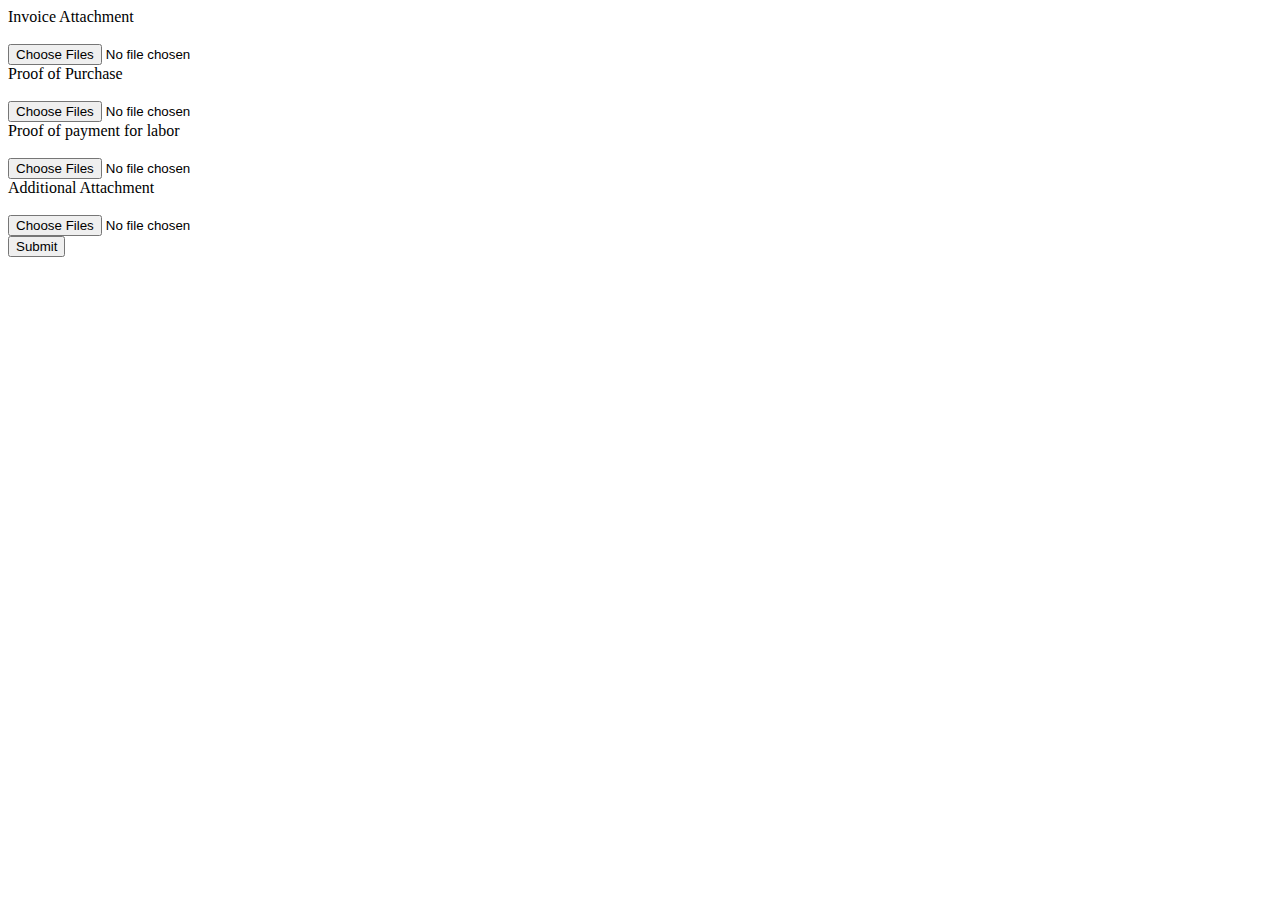
<file: templates/upload.html>
<!DOCTYPE html>
<html lang="en">
   <body>
      <form action = "http://localhost:5000/uploader" method = "POST"
         enctype = "multipart/form-data">

                     <div class="md-form">
						<label >Invoice Attachment</label><br/><br/>
						<input type="file" name="invoiceAttachment" multiple required/>

					</div>

					<div class="md-form">
						<label>Proof of Purchase</label><br/><br/>
						<input type="file" name="proofofPurchase" multiple />

					</div>

					<div class="md-form">
						<label>Proof of payment for labor</label><br/><br/>
						<input type="file" name="paymentLabor" multiple />

					</div>

					<div class="md-form">
						<label>Additional Attachment</label><br/><br/>
						<input type="file" name="additionalAttachment" multiple />

					</div>
         <input type = "submit"/>
      </form>
   </body>
</html>
</file>
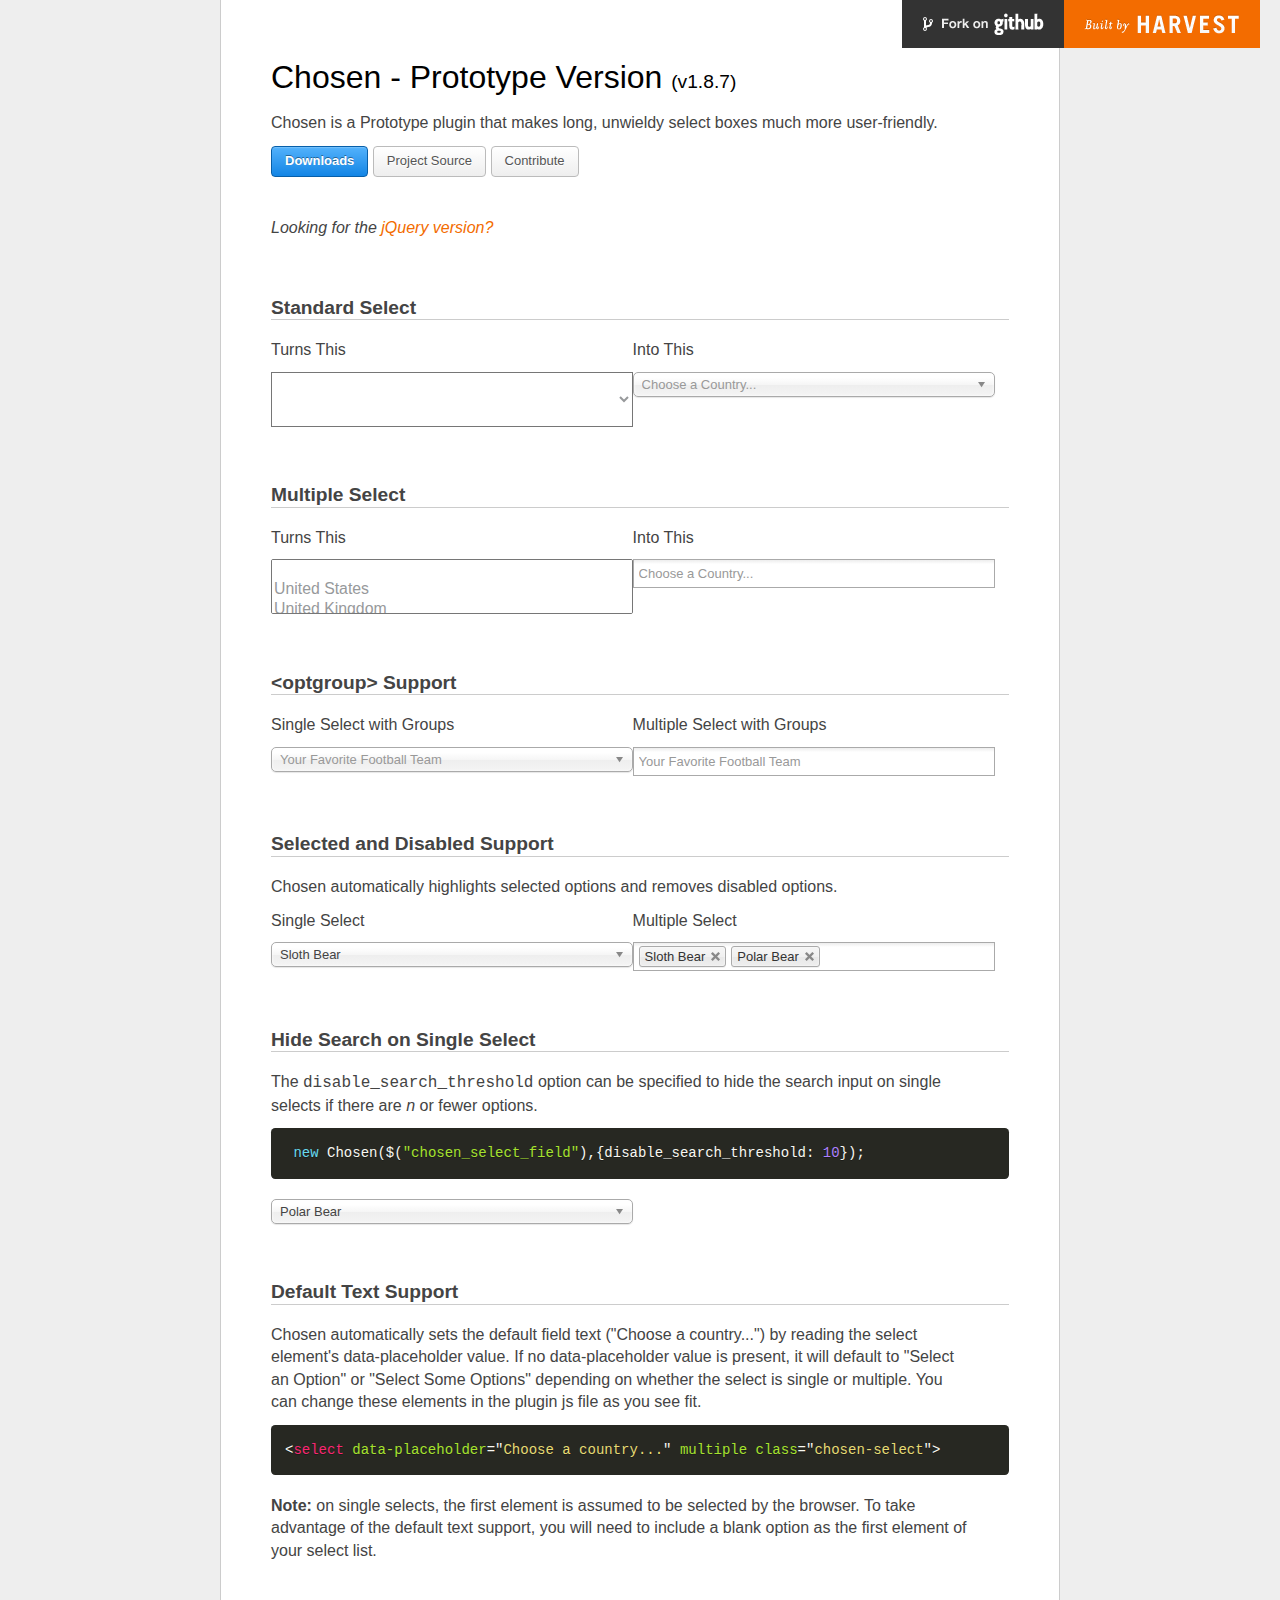
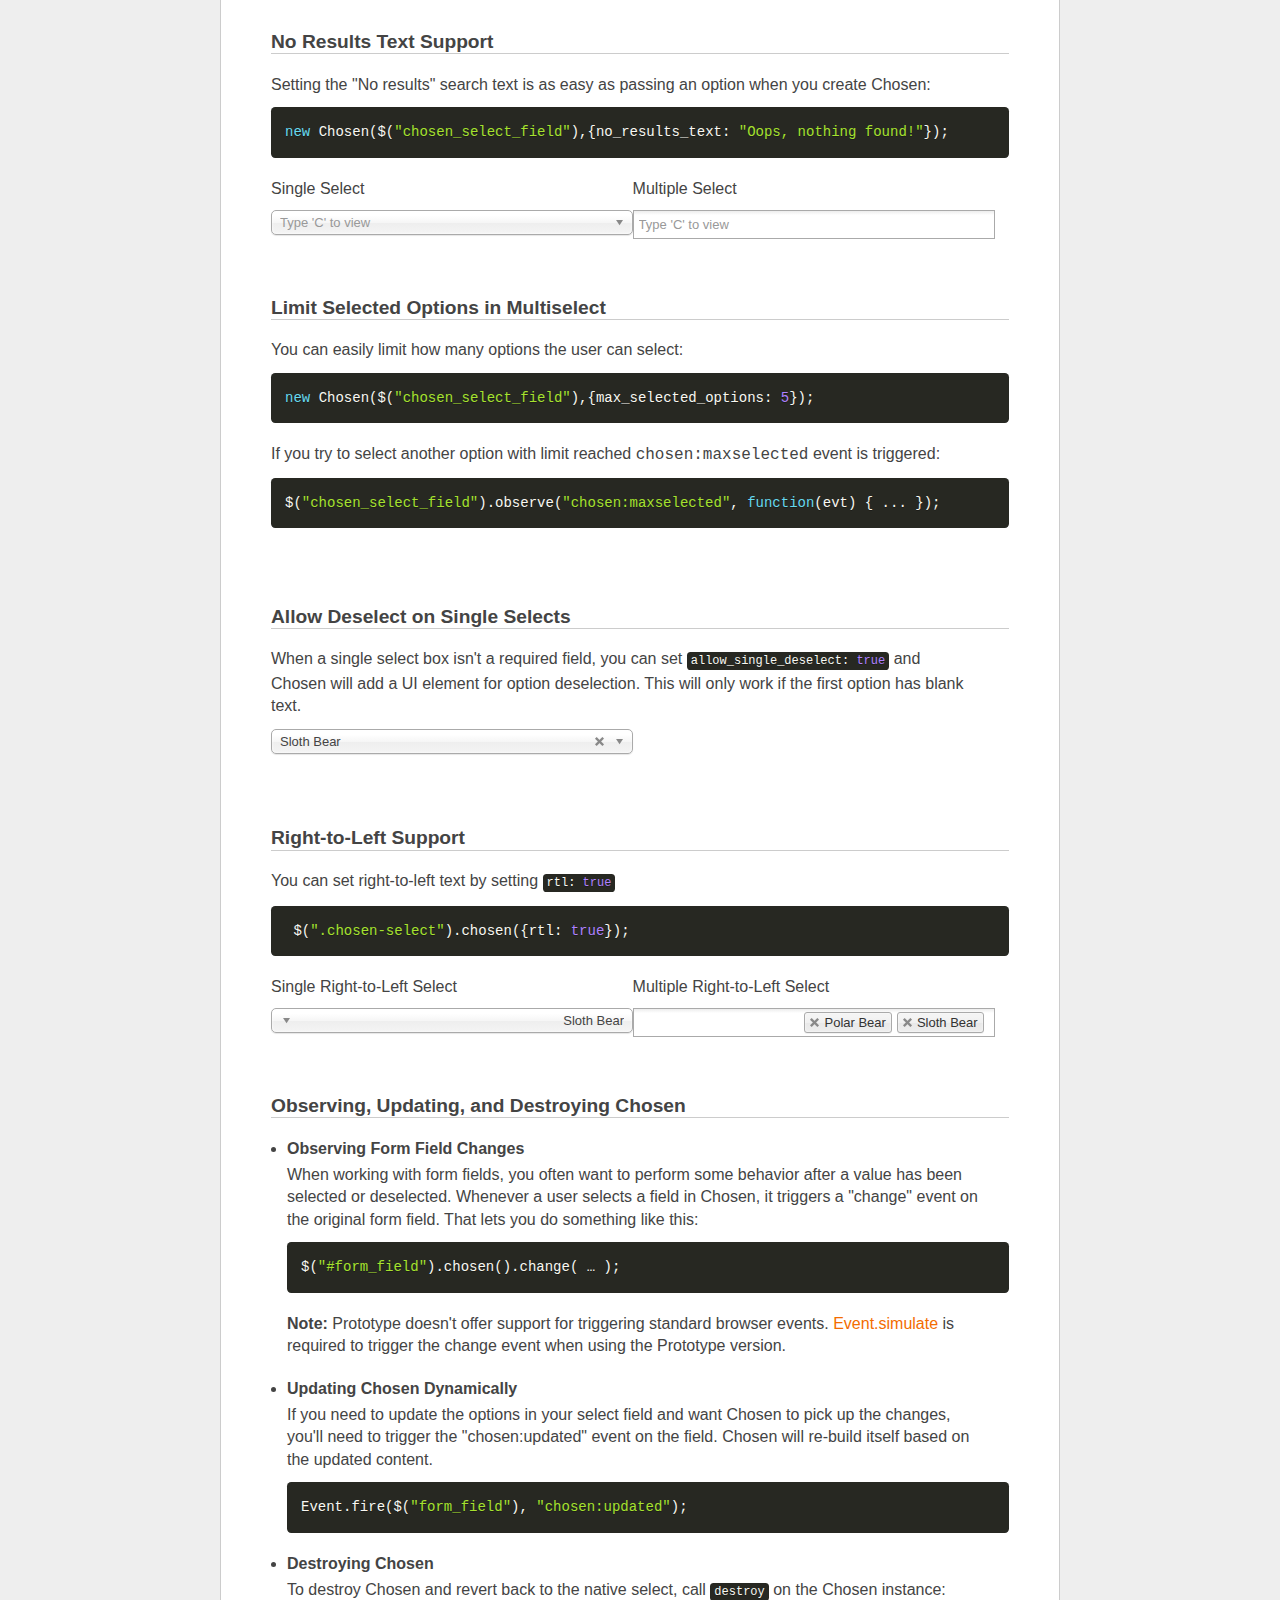
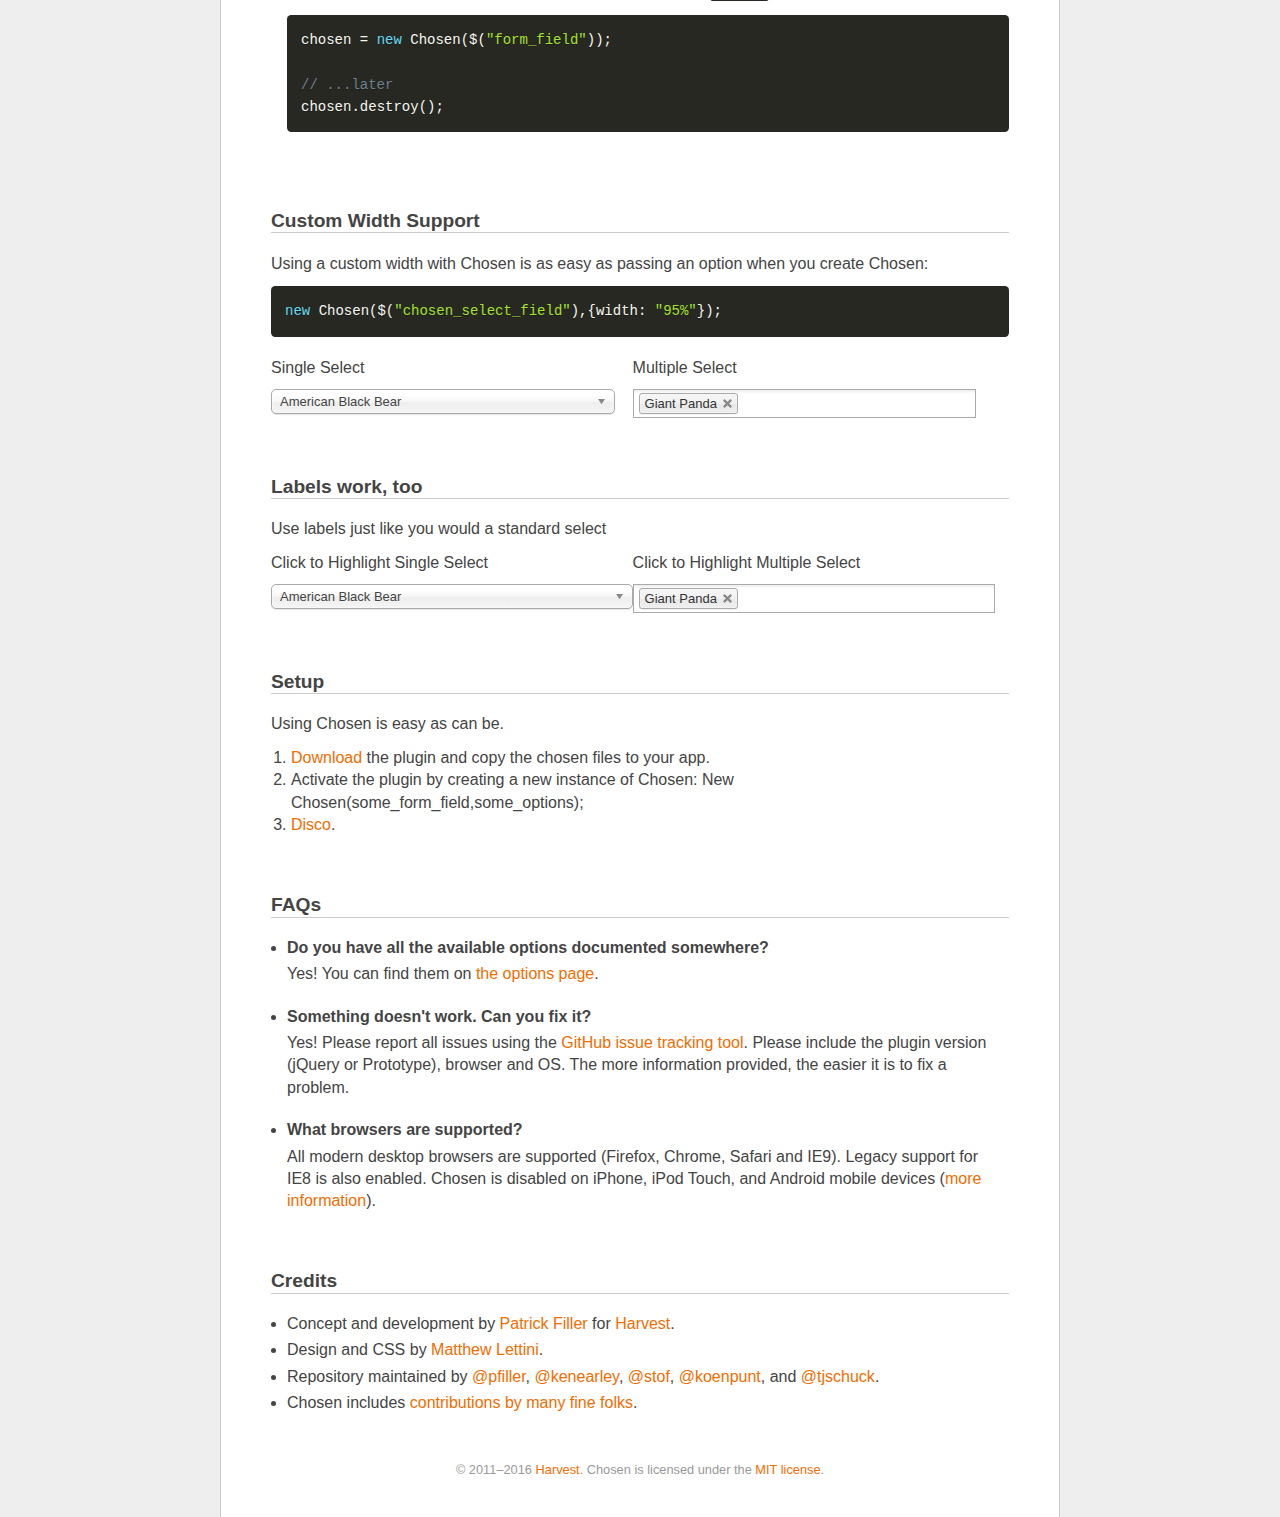
<file: templates/Chosen/index.proto.html>
<!doctype html>
<html lang="en">
<head>
  <meta charset="utf-8">
  <title>Chosen: A Prototype Plugin by Harvest to Tame Unwieldy Select Boxes</title>
  <link rel="stylesheet" href="docsupport/style.css">
  <link rel="stylesheet" href="docsupport/prism.css">
  <link rel="stylesheet" href="chosen.css">

  <meta http-equiv="Content-Security-Policy" content="default-src &apos;self&apos;; script-src &apos;self&apos; https://ajax.googleapis.com; style-src &apos;self&apos;; img-src &apos;self&apos; data:">

</head>
<body>
  <div id="container">
    <div id="content">
      <header>
        <h1>Chosen - Prototype Version <small>(<span id="latest-version">v1.8.7</span>)</small></h1>
      </header>
      <p>Chosen is a Prototype plugin that makes long, unwieldy select boxes much more user-friendly.</p>

      <p>
        <a class="button button-blue" href="https://github.com/harvesthq/chosen/releases">Downloads</a>
        <a class="button" href="https://github.com/harvesthq/chosen">Project Source</a>
        <a class="button" href="https://github.com/harvesthq/chosen/blob/master/contributing.md">Contribute</a>
      </p>

      <p class="jquery-version-refer">Looking for the <a href="index.html">jQuery version?</a></p>

      <h2><a name="standard-select" class="anchor" href="#standard-select">Standard Select</a></h2>
      <div class="side-by-side clearfix">
        <div>
          <em>Turns This</em>
          <select data-placeholder="Choose a Country..." class="select" tabindex="1">
            <option value=""></option>
            <option value="United States">United States</option>
            <option value="United Kingdom">United Kingdom</option>
            <option value="Afghanistan">Afghanistan</option>
            <option value="Aland Islands">Aland Islands</option>
            <option value="Albania">Albania</option>
            <option value="Algeria">Algeria</option>
            <option value="American Samoa">American Samoa</option>
            <option value="Andorra">Andorra</option>
            <option value="Angola">Angola</option>
            <option value="Anguilla">Anguilla</option>
            <option value="Antarctica">Antarctica</option>
            <option value="Antigua and Barbuda">Antigua and Barbuda</option>
            <option value="Argentina">Argentina</option>
            <option value="Armenia">Armenia</option>
            <option value="Aruba">Aruba</option>
            <option value="Australia">Australia</option>
            <option value="Austria">Austria</option>
            <option value="Azerbaijan">Azerbaijan</option>
            <option value="Bahamas">Bahamas</option>
            <option value="Bahrain">Bahrain</option>
            <option value="Bangladesh">Bangladesh</option>
            <option value="Barbados">Barbados</option>
            <option value="Belarus">Belarus</option>
            <option value="Belgium">Belgium</option>
            <option value="Belize">Belize</option>
            <option value="Benin">Benin</option>
            <option value="Bermuda">Bermuda</option>
            <option value="Bhutan">Bhutan</option>
            <option value="Bolivia, Plurinational State of">Bolivia, Plurinational State of</option>
            <option value="Bonaire, Sint Eustatius and Saba">Bonaire, Sint Eustatius and Saba</option>
            <option value="Bosnia and Herzegovina">Bosnia and Herzegovina</option>
            <option value="Botswana">Botswana</option>
            <option value="Bouvet Island">Bouvet Island</option>
            <option value="Brazil">Brazil</option>
            <option value="British Indian Ocean Territory">British Indian Ocean Territory</option>
            <option value="Brunei Darussalam">Brunei Darussalam</option>
            <option value="Bulgaria">Bulgaria</option>
            <option value="Burkina Faso">Burkina Faso</option>
            <option value="Burundi">Burundi</option>
            <option value="Cambodia">Cambodia</option>
            <option value="Cameroon">Cameroon</option>
            <option value="Canada">Canada</option>
            <option value="Cape Verde">Cape Verde</option>
            <option value="Cayman Islands">Cayman Islands</option>
            <option value="Central African Republic">Central African Republic</option>
            <option value="Chad">Chad</option>
            <option value="Chile">Chile</option>
            <option value="China">China</option>
            <option value="Christmas Island">Christmas Island</option>
            <option value="Cocos (Keeling) Islands">Cocos (Keeling) Islands</option>
            <option value="Colombia">Colombia</option>
            <option value="Comoros">Comoros</option>
            <option value="Congo">Congo</option>
            <option value="Congo, The Democratic Republic of The">Congo, The Democratic Republic of The</option>
            <option value="Cook Islands">Cook Islands</option>
            <option value="Costa Rica">Costa Rica</option>
            <option value="Cote D&apos;ivoire">Cote D'ivoire</option>
            <option value="Croatia">Croatia</option>
            <option value="Cuba">Cuba</option>
            <option value="Curacao">Curacao</option>
            <option value="Cyprus">Cyprus</option>
            <option value="Czech Republic">Czech Republic</option>
            <option value="Denmark">Denmark</option>
            <option value="Djibouti">Djibouti</option>
            <option value="Dominica">Dominica</option>
            <option value="Dominican Republic">Dominican Republic</option>
            <option value="Ecuador">Ecuador</option>
            <option value="Egypt">Egypt</option>
            <option value="El Salvador">El Salvador</option>
            <option value="Equatorial Guinea">Equatorial Guinea</option>
            <option value="Eritrea">Eritrea</option>
            <option value="Estonia">Estonia</option>
            <option value="Ethiopia">Ethiopia</option>
            <option value="Falkland Islands (Malvinas)">Falkland Islands (Malvinas)</option>
            <option value="Faroe Islands">Faroe Islands</option>
            <option value="Fiji">Fiji</option>
            <option value="Finland">Finland</option>
            <option value="France">France</option>
            <option value="French Guiana">French Guiana</option>
            <option value="French Polynesia">French Polynesia</option>
            <option value="French Southern Territories">French Southern Territories</option>
            <option value="Gabon">Gabon</option>
            <option value="Gambia">Gambia</option>
            <option value="Georgia">Georgia</option>
            <option value="Germany">Germany</option>
            <option value="Ghana">Ghana</option>
            <option value="Gibraltar">Gibraltar</option>
            <option value="Greece">Greece</option>
            <option value="Greenland">Greenland</option>
            <option value="Grenada">Grenada</option>
            <option value="Guadeloupe">Guadeloupe</option>
            <option value="Guam">Guam</option>
            <option value="Guatemala">Guatemala</option>
            <option value="Guernsey">Guernsey</option>
            <option value="Guinea">Guinea</option>
            <option value="Guinea-bissau">Guinea-bissau</option>
            <option value="Guyana">Guyana</option>
            <option value="Haiti">Haiti</option>
            <option value="Heard Island and Mcdonald Islands">Heard Island and Mcdonald Islands</option>
            <option value="Holy See (Vatican City State)">Holy See (Vatican City State)</option>
            <option value="Honduras">Honduras</option>
            <option value="Hong Kong">Hong Kong</option>
            <option value="Hungary">Hungary</option>
            <option value="Iceland">Iceland</option>
            <option value="India">India</option>
            <option value="Indonesia">Indonesia</option>
            <option value="Iran, Islamic Republic of">Iran, Islamic Republic of</option>
            <option value="Iraq">Iraq</option>
            <option value="Ireland">Ireland</option>
            <option value="Isle of Man">Isle of Man</option>
            <option value="Israel">Israel</option>
            <option value="Italy">Italy</option>
            <option value="Jamaica">Jamaica</option>
            <option value="Japan">Japan</option>
            <option value="Jersey">Jersey</option>
            <option value="Jordan">Jordan</option>
            <option value="Kazakhstan">Kazakhstan</option>
            <option value="Kenya">Kenya</option>
            <option value="Kiribati">Kiribati</option>
            <option value="Korea, Democratic People&apos;s Republic of">Korea, Democratic People's Republic of</option>
            <option value="Korea, Republic of">Korea, Republic of</option>
            <option value="Kuwait">Kuwait</option>
            <option value="Kyrgyzstan">Kyrgyzstan</option>
            <option value="Lao People&apos;s Democratic Republic">Lao People's Democratic Republic</option>
            <option value="Latvia">Latvia</option>
            <option value="Lebanon">Lebanon</option>
            <option value="Lesotho">Lesotho</option>
            <option value="Liberia">Liberia</option>
            <option value="Libya">Libya</option>
            <option value="Liechtenstein">Liechtenstein</option>
            <option value="Lithuania">Lithuania</option>
            <option value="Luxembourg">Luxembourg</option>
            <option value="Macao">Macao</option>
            <option value="Macedonia, The Former Yugoslav Republic of">Macedonia, The Former Yugoslav Republic of</option>
            <option value="Madagascar">Madagascar</option>
            <option value="Malawi">Malawi</option>
            <option value="Malaysia">Malaysia</option>
            <option value="Maldives">Maldives</option>
            <option value="Mali">Mali</option>
            <option value="Malta">Malta</option>
            <option value="Marshall Islands">Marshall Islands</option>
            <option value="Martinique">Martinique</option>
            <option value="Mauritania">Mauritania</option>
            <option value="Mauritius">Mauritius</option>
            <option value="Mayotte">Mayotte</option>
            <option value="Mexico">Mexico</option>
            <option value="Micronesia, Federated States of">Micronesia, Federated States of</option>
            <option value="Moldova, Republic of">Moldova, Republic of</option>
            <option value="Monaco">Monaco</option>
            <option value="Mongolia">Mongolia</option>
            <option value="Montenegro">Montenegro</option>
            <option value="Montserrat">Montserrat</option>
            <option value="Morocco">Morocco</option>
            <option value="Mozambique">Mozambique</option>
            <option value="Myanmar">Myanmar</option>
            <option value="Namibia">Namibia</option>
            <option value="Nauru">Nauru</option>
            <option value="Nepal">Nepal</option>
            <option value="Netherlands">Netherlands</option>
            <option value="New Caledonia">New Caledonia</option>
            <option value="New Zealand">New Zealand</option>
            <option value="Nicaragua">Nicaragua</option>
            <option value="Niger">Niger</option>
            <option value="Nigeria">Nigeria</option>
            <option value="Niue">Niue</option>
            <option value="Norfolk Island">Norfolk Island</option>
            <option value="Northern Mariana Islands">Northern Mariana Islands</option>
            <option value="Norway">Norway</option>
            <option value="Oman">Oman</option>
            <option value="Pakistan">Pakistan</option>
            <option value="Palau">Palau</option>
            <option value="Palestinian Territory, Occupied">Palestinian Territory, Occupied</option>
            <option value="Panama">Panama</option>
            <option value="Papua New Guinea">Papua New Guinea</option>
            <option value="Paraguay">Paraguay</option>
            <option value="Peru">Peru</option>
            <option value="Philippines">Philippines</option>
            <option value="Pitcairn">Pitcairn</option>
            <option value="Poland">Poland</option>
            <option value="Portugal">Portugal</option>
            <option value="Puerto Rico">Puerto Rico</option>
            <option value="Qatar">Qatar</option>
            <option value="Reunion">Reunion</option>
            <option value="Romania">Romania</option>
            <option value="Russian Federation">Russian Federation</option>
            <option value="Rwanda">Rwanda</option>
            <option value="Saint Barthelemy">Saint Barthelemy</option>
            <option value="Saint Helena, Ascension and Tristan da Cunha">Saint Helena, Ascension and Tristan da Cunha</option>
            <option value="Saint Kitts and Nevis">Saint Kitts and Nevis</option>
            <option value="Saint Lucia">Saint Lucia</option>
            <option value="Saint Martin (French part)">Saint Martin (French part)</option>
            <option value="Saint Pierre and Miquelon">Saint Pierre and Miquelon</option>
            <option value="Saint Vincent and The Grenadines">Saint Vincent and The Grenadines</option>
            <option value="Samoa">Samoa</option>
            <option value="San Marino">San Marino</option>
            <option value="Sao Tome and Principe">Sao Tome and Principe</option>
            <option value="Saudi Arabia">Saudi Arabia</option>
            <option value="Senegal">Senegal</option>
            <option value="Serbia">Serbia</option>
            <option value="Seychelles">Seychelles</option>
            <option value="Sierra Leone">Sierra Leone</option>
            <option value="Singapore">Singapore</option>
            <option value="Sint Maarten (Dutch part)">Sint Maarten (Dutch part)</option>
            <option value="Slovakia">Slovakia</option>
            <option value="Slovenia">Slovenia</option>
            <option value="Solomon Islands">Solomon Islands</option>
            <option value="Somalia">Somalia</option>
            <option value="South Africa">South Africa</option>
            <option value="South Georgia and The South Sandwich Islands">South Georgia and The South Sandwich Islands</option>
            <option value="South Sudan">South Sudan</option>
            <option value="Spain">Spain</option>
            <option value="Sri Lanka">Sri Lanka</option>
            <option value="Sudan">Sudan</option>
            <option value="Suriname">Suriname</option>
            <option value="Svalbard and Jan Mayen">Svalbard and Jan Mayen</option>
            <option value="Swaziland">Swaziland</option>
            <option value="Sweden">Sweden</option>
            <option value="Switzerland">Switzerland</option>
            <option value="Syrian Arab Republic">Syrian Arab Republic</option>
            <option value="Taiwan, Province of China">Taiwan, Province of China</option>
            <option value="Tajikistan">Tajikistan</option>
            <option value="Tanzania, United Republic of">Tanzania, United Republic of</option>
            <option value="Thailand">Thailand</option>
            <option value="Timor-leste">Timor-leste</option>
            <option value="Togo">Togo</option>
            <option value="Tokelau">Tokelau</option>
            <option value="Tonga">Tonga</option>
            <option value="Trinidad and Tobago">Trinidad and Tobago</option>
            <option value="Tunisia">Tunisia</option>
            <option value="Turkey">Turkey</option>
            <option value="Turkmenistan">Turkmenistan</option>
            <option value="Turks and Caicos Islands">Turks and Caicos Islands</option>
            <option value="Tuvalu">Tuvalu</option>
            <option value="Uganda">Uganda</option>
            <option value="Ukraine">Ukraine</option>
            <option value="United Arab Emirates">United Arab Emirates</option>
            <option value="United Kingdom">United Kingdom</option>
            <option value="United States">United States</option>
            <option value="United States Minor Outlying Islands">United States Minor Outlying Islands</option>
            <option value="Uruguay">Uruguay</option>
            <option value="Uzbekistan">Uzbekistan</option>
            <option value="Vanuatu">Vanuatu</option>
            <option value="Venezuela, Bolivarian Republic of">Venezuela, Bolivarian Republic of</option>
            <option value="Viet Nam">Viet Nam</option>
            <option value="Virgin Islands, British">Virgin Islands, British</option>
            <option value="Virgin Islands, U.S.">Virgin Islands, U.S.</option>
            <option value="Wallis and Futuna">Wallis and Futuna</option>
            <option value="Western Sahara">Western Sahara</option>
            <option value="Yemen">Yemen</option>
            <option value="Zambia">Zambia</option>
            <option value="Zimbabwe">Zimbabwe</option>
          </select>
        </div>
        <div>
          <em>Into This</em>
          <select data-placeholder="Choose a Country..." class="chosen-select" tabindex="2">
            <option value=""></option>
            <option value="United States">United States</option>
            <option value="United Kingdom">United Kingdom</option>
            <option value="Afghanistan">Afghanistan</option>
            <option value="Aland Islands">Aland Islands</option>
            <option value="Albania">Albania</option>
            <option value="Algeria">Algeria</option>
            <option value="American Samoa">American Samoa</option>
            <option value="Andorra">Andorra</option>
            <option value="Angola">Angola</option>
            <option value="Anguilla">Anguilla</option>
            <option value="Antarctica">Antarctica</option>
            <option value="Antigua and Barbuda">Antigua and Barbuda</option>
            <option value="Argentina">Argentina</option>
            <option value="Armenia">Armenia</option>
            <option value="Aruba">Aruba</option>
            <option value="Australia">Australia</option>
            <option value="Austria">Austria</option>
            <option value="Azerbaijan">Azerbaijan</option>
            <option value="Bahamas">Bahamas</option>
            <option value="Bahrain">Bahrain</option>
            <option value="Bangladesh">Bangladesh</option>
            <option value="Barbados">Barbados</option>
            <option value="Belarus">Belarus</option>
            <option value="Belgium">Belgium</option>
            <option value="Belize">Belize</option>
            <option value="Benin">Benin</option>
            <option value="Bermuda">Bermuda</option>
            <option value="Bhutan">Bhutan</option>
            <option value="Bolivia, Plurinational State of">Bolivia, Plurinational State of</option>
            <option value="Bonaire, Sint Eustatius and Saba">Bonaire, Sint Eustatius and Saba</option>
            <option value="Bosnia and Herzegovina">Bosnia and Herzegovina</option>
            <option value="Botswana">Botswana</option>
            <option value="Bouvet Island">Bouvet Island</option>
            <option value="Brazil">Brazil</option>
            <option value="British Indian Ocean Territory">British Indian Ocean Territory</option>
            <option value="Brunei Darussalam">Brunei Darussalam</option>
            <option value="Bulgaria">Bulgaria</option>
            <option value="Burkina Faso">Burkina Faso</option>
            <option value="Burundi">Burundi</option>
            <option value="Cambodia">Cambodia</option>
            <option value="Cameroon">Cameroon</option>
            <option value="Canada">Canada</option>
            <option value="Cape Verde">Cape Verde</option>
            <option value="Cayman Islands">Cayman Islands</option>
            <option value="Central African Republic">Central African Republic</option>
            <option value="Chad">Chad</option>
            <option value="Chile">Chile</option>
            <option value="China">China</option>
            <option value="Christmas Island">Christmas Island</option>
            <option value="Cocos (Keeling) Islands">Cocos (Keeling) Islands</option>
            <option value="Colombia">Colombia</option>
            <option value="Comoros">Comoros</option>
            <option value="Congo">Congo</option>
            <option value="Congo, The Democratic Republic of The">Congo, The Democratic Republic of The</option>
            <option value="Cook Islands">Cook Islands</option>
            <option value="Costa Rica">Costa Rica</option>
            <option value="Cote D&apos;ivoire">Cote D'ivoire</option>
            <option value="Croatia">Croatia</option>
            <option value="Cuba">Cuba</option>
            <option value="Curacao">Curacao</option>
            <option value="Cyprus">Cyprus</option>
            <option value="Czech Republic">Czech Republic</option>
            <option value="Denmark">Denmark</option>
            <option value="Djibouti">Djibouti</option>
            <option value="Dominica">Dominica</option>
            <option value="Dominican Republic">Dominican Republic</option>
            <option value="Ecuador">Ecuador</option>
            <option value="Egypt">Egypt</option>
            <option value="El Salvador">El Salvador</option>
            <option value="Equatorial Guinea">Equatorial Guinea</option>
            <option value="Eritrea">Eritrea</option>
            <option value="Estonia">Estonia</option>
            <option value="Ethiopia">Ethiopia</option>
            <option value="Falkland Islands (Malvinas)">Falkland Islands (Malvinas)</option>
            <option value="Faroe Islands">Faroe Islands</option>
            <option value="Fiji">Fiji</option>
            <option value="Finland">Finland</option>
            <option value="France">France</option>
            <option value="French Guiana">French Guiana</option>
            <option value="French Polynesia">French Polynesia</option>
            <option value="French Southern Territories">French Southern Territories</option>
            <option value="Gabon">Gabon</option>
            <option value="Gambia">Gambia</option>
            <option value="Georgia">Georgia</option>
            <option value="Germany">Germany</option>
            <option value="Ghana">Ghana</option>
            <option value="Gibraltar">Gibraltar</option>
            <option value="Greece">Greece</option>
            <option value="Greenland">Greenland</option>
            <option value="Grenada">Grenada</option>
            <option value="Guadeloupe">Guadeloupe</option>
            <option value="Guam">Guam</option>
            <option value="Guatemala">Guatemala</option>
            <option value="Guernsey">Guernsey</option>
            <option value="Guinea">Guinea</option>
            <option value="Guinea-bissau">Guinea-bissau</option>
            <option value="Guyana">Guyana</option>
            <option value="Haiti">Haiti</option>
            <option value="Heard Island and Mcdonald Islands">Heard Island and Mcdonald Islands</option>
            <option value="Holy See (Vatican City State)">Holy See (Vatican City State)</option>
            <option value="Honduras">Honduras</option>
            <option value="Hong Kong">Hong Kong</option>
            <option value="Hungary">Hungary</option>
            <option value="Iceland">Iceland</option>
            <option value="India">India</option>
            <option value="Indonesia">Indonesia</option>
            <option value="Iran, Islamic Republic of">Iran, Islamic Republic of</option>
            <option value="Iraq">Iraq</option>
            <option value="Ireland">Ireland</option>
            <option value="Isle of Man">Isle of Man</option>
            <option value="Israel">Israel</option>
            <option value="Italy">Italy</option>
            <option value="Jamaica">Jamaica</option>
            <option value="Japan">Japan</option>
            <option value="Jersey">Jersey</option>
            <option value="Jordan">Jordan</option>
            <option value="Kazakhstan">Kazakhstan</option>
            <option value="Kenya">Kenya</option>
            <option value="Kiribati">Kiribati</option>
            <option value="Korea, Democratic People&apos;s Republic of">Korea, Democratic People's Republic of</option>
            <option value="Korea, Republic of">Korea, Republic of</option>
            <option value="Kuwait">Kuwait</option>
            <option value="Kyrgyzstan">Kyrgyzstan</option>
            <option value="Lao People&apos;s Democratic Republic">Lao People's Democratic Republic</option>
            <option value="Latvia">Latvia</option>
            <option value="Lebanon">Lebanon</option>
            <option value="Lesotho">Lesotho</option>
            <option value="Liberia">Liberia</option>
            <option value="Libya">Libya</option>
            <option value="Liechtenstein">Liechtenstein</option>
            <option value="Lithuania">Lithuania</option>
            <option value="Luxembourg">Luxembourg</option>
            <option value="Macao">Macao</option>
            <option value="Macedonia, The Former Yugoslav Republic of">Macedonia, The Former Yugoslav Republic of</option>
            <option value="Madagascar">Madagascar</option>
            <option value="Malawi">Malawi</option>
            <option value="Malaysia">Malaysia</option>
            <option value="Maldives">Maldives</option>
            <option value="Mali">Mali</option>
            <option value="Malta">Malta</option>
            <option value="Marshall Islands">Marshall Islands</option>
            <option value="Martinique">Martinique</option>
            <option value="Mauritania">Mauritania</option>
            <option value="Mauritius">Mauritius</option>
            <option value="Mayotte">Mayotte</option>
            <option value="Mexico">Mexico</option>
            <option value="Micronesia, Federated States of">Micronesia, Federated States of</option>
            <option value="Moldova, Republic of">Moldova, Republic of</option>
            <option value="Monaco">Monaco</option>
            <option value="Mongolia">Mongolia</option>
            <option value="Montenegro">Montenegro</option>
            <option value="Montserrat">Montserrat</option>
            <option value="Morocco">Morocco</option>
            <option value="Mozambique">Mozambique</option>
            <option value="Myanmar">Myanmar</option>
            <option value="Namibia">Namibia</option>
            <option value="Nauru">Nauru</option>
            <option value="Nepal">Nepal</option>
            <option value="Netherlands">Netherlands</option>
            <option value="New Caledonia">New Caledonia</option>
            <option value="New Zealand">New Zealand</option>
            <option value="Nicaragua">Nicaragua</option>
            <option value="Niger">Niger</option>
            <option value="Nigeria">Nigeria</option>
            <option value="Niue">Niue</option>
            <option value="Norfolk Island">Norfolk Island</option>
            <option value="Northern Mariana Islands">Northern Mariana Islands</option>
            <option value="Norway">Norway</option>
            <option value="Oman">Oman</option>
            <option value="Pakistan">Pakistan</option>
            <option value="Palau">Palau</option>
            <option value="Palestinian Territory, Occupied">Palestinian Territory, Occupied</option>
            <option value="Panama">Panama</option>
            <option value="Papua New Guinea">Papua New Guinea</option>
            <option value="Paraguay">Paraguay</option>
            <option value="Peru">Peru</option>
            <option value="Philippines">Philippines</option>
            <option value="Pitcairn">Pitcairn</option>
            <option value="Poland">Poland</option>
            <option value="Portugal">Portugal</option>
            <option value="Puerto Rico">Puerto Rico</option>
            <option value="Qatar">Qatar</option>
            <option value="Reunion">Reunion</option>
            <option value="Romania">Romania</option>
            <option value="Russian Federation">Russian Federation</option>
            <option value="Rwanda">Rwanda</option>
            <option value="Saint Barthelemy">Saint Barthelemy</option>
            <option value="Saint Helena, Ascension and Tristan da Cunha">Saint Helena, Ascension and Tristan da Cunha</option>
            <option value="Saint Kitts and Nevis">Saint Kitts and Nevis</option>
            <option value="Saint Lucia">Saint Lucia</option>
            <option value="Saint Martin (French part)">Saint Martin (French part)</option>
            <option value="Saint Pierre and Miquelon">Saint Pierre and Miquelon</option>
            <option value="Saint Vincent and The Grenadines">Saint Vincent and The Grenadines</option>
            <option value="Samoa">Samoa</option>
            <option value="San Marino">San Marino</option>
            <option value="Sao Tome and Principe">Sao Tome and Principe</option>
            <option value="Saudi Arabia">Saudi Arabia</option>
            <option value="Senegal">Senegal</option>
            <option value="Serbia">Serbia</option>
            <option value="Seychelles">Seychelles</option>
            <option value="Sierra Leone">Sierra Leone</option>
            <option value="Singapore">Singapore</option>
            <option value="Sint Maarten (Dutch part)">Sint Maarten (Dutch part)</option>
            <option value="Slovakia">Slovakia</option>
            <option value="Slovenia">Slovenia</option>
            <option value="Solomon Islands">Solomon Islands</option>
            <option value="Somalia">Somalia</option>
            <option value="South Africa">South Africa</option>
            <option value="South Georgia and The South Sandwich Islands">South Georgia and The South Sandwich Islands</option>
            <option value="South Sudan">South Sudan</option>
            <option value="Spain">Spain</option>
            <option value="Sri Lanka">Sri Lanka</option>
            <option value="Sudan">Sudan</option>
            <option value="Suriname">Suriname</option>
            <option value="Svalbard and Jan Mayen">Svalbard and Jan Mayen</option>
            <option value="Swaziland">Swaziland</option>
            <option value="Sweden">Sweden</option>
            <option value="Switzerland">Switzerland</option>
            <option value="Syrian Arab Republic">Syrian Arab Republic</option>
            <option value="Taiwan, Province of China">Taiwan, Province of China</option>
            <option value="Tajikistan">Tajikistan</option>
            <option value="Tanzania, United Republic of">Tanzania, United Republic of</option>
            <option value="Thailand">Thailand</option>
            <option value="Timor-leste">Timor-leste</option>
            <option value="Togo">Togo</option>
            <option value="Tokelau">Tokelau</option>
            <option value="Tonga">Tonga</option>
            <option value="Trinidad and Tobago">Trinidad and Tobago</option>
            <option value="Tunisia">Tunisia</option>
            <option value="Turkey">Turkey</option>
            <option value="Turkmenistan">Turkmenistan</option>
            <option value="Turks and Caicos Islands">Turks and Caicos Islands</option>
            <option value="Tuvalu">Tuvalu</option>
            <option value="Uganda">Uganda</option>
            <option value="Ukraine">Ukraine</option>
            <option value="United Arab Emirates">United Arab Emirates</option>
            <option value="United Kingdom">United Kingdom</option>
            <option value="United States">United States</option>
            <option value="United States Minor Outlying Islands">United States Minor Outlying Islands</option>
            <option value="Uruguay">Uruguay</option>
            <option value="Uzbekistan">Uzbekistan</option>
            <option value="Vanuatu">Vanuatu</option>
            <option value="Venezuela, Bolivarian Republic of">Venezuela, Bolivarian Republic of</option>
            <option value="Viet Nam">Viet Nam</option>
            <option value="Virgin Islands, British">Virgin Islands, British</option>
            <option value="Virgin Islands, U.S.">Virgin Islands, U.S.</option>
            <option value="Wallis and Futuna">Wallis and Futuna</option>
            <option value="Western Sahara">Western Sahara</option>
            <option value="Yemen">Yemen</option>
            <option value="Zambia">Zambia</option>
            <option value="Zimbabwe">Zimbabwe</option>
          </select>
        </div>
      </div>

      <h2><a name="multiple-select" class="anchor" href="#multiple-select">Multiple Select</a></h2>
      <div class="side-by-side clearfix">
        <div>
          <em>Turns This</em>
          <select data-placeholder="Choose a Country..." class="select" multiple tabindex="3">
            <option value=""></option>
            <option value="United States">United States</option>
            <option value="United Kingdom">United Kingdom</option>
            <option value="Afghanistan">Afghanistan</option>
            <option value="Aland Islands">Aland Islands</option>
            <option value="Albania">Albania</option>
            <option value="Algeria">Algeria</option>
            <option value="American Samoa">American Samoa</option>
            <option value="Andorra">Andorra</option>
            <option value="Angola">Angola</option>
            <option value="Anguilla">Anguilla</option>
            <option value="Antarctica">Antarctica</option>
            <option value="Antigua and Barbuda">Antigua and Barbuda</option>
            <option value="Argentina">Argentina</option>
            <option value="Armenia">Armenia</option>
            <option value="Aruba">Aruba</option>
            <option value="Australia">Australia</option>
            <option value="Austria">Austria</option>
            <option value="Azerbaijan">Azerbaijan</option>
            <option value="Bahamas">Bahamas</option>
            <option value="Bahrain">Bahrain</option>
            <option value="Bangladesh">Bangladesh</option>
            <option value="Barbados">Barbados</option>
            <option value="Belarus">Belarus</option>
            <option value="Belgium">Belgium</option>
            <option value="Belize">Belize</option>
            <option value="Benin">Benin</option>
            <option value="Bermuda">Bermuda</option>
            <option value="Bhutan">Bhutan</option>
            <option value="Bolivia, Plurinational State of">Bolivia, Plurinational State of</option>
            <option value="Bonaire, Sint Eustatius and Saba">Bonaire, Sint Eustatius and Saba</option>
            <option value="Bosnia and Herzegovina">Bosnia and Herzegovina</option>
            <option value="Botswana">Botswana</option>
            <option value="Bouvet Island">Bouvet Island</option>
            <option value="Brazil">Brazil</option>
            <option value="British Indian Ocean Territory">British Indian Ocean Territory</option>
            <option value="Brunei Darussalam">Brunei Darussalam</option>
            <option value="Bulgaria">Bulgaria</option>
            <option value="Burkina Faso">Burkina Faso</option>
            <option value="Burundi">Burundi</option>
            <option value="Cambodia">Cambodia</option>
            <option value="Cameroon">Cameroon</option>
            <option value="Canada">Canada</option>
            <option value="Cape Verde">Cape Verde</option>
            <option value="Cayman Islands">Cayman Islands</option>
            <option value="Central African Republic">Central African Republic</option>
            <option value="Chad">Chad</option>
            <option value="Chile">Chile</option>
            <option value="China">China</option>
            <option value="Christmas Island">Christmas Island</option>
            <option value="Cocos (Keeling) Islands">Cocos (Keeling) Islands</option>
            <option value="Colombia">Colombia</option>
            <option value="Comoros">Comoros</option>
            <option value="Congo">Congo</option>
            <option value="Congo, The Democratic Republic of The">Congo, The Democratic Republic of The</option>
            <option value="Cook Islands">Cook Islands</option>
            <option value="Costa Rica">Costa Rica</option>
            <option value="Cote D&apos;ivoire">Cote D'ivoire</option>
            <option value="Croatia">Croatia</option>
            <option value="Cuba">Cuba</option>
            <option value="Curacao">Curacao</option>
            <option value="Cyprus">Cyprus</option>
            <option value="Czech Republic">Czech Republic</option>
            <option value="Denmark">Denmark</option>
            <option value="Djibouti">Djibouti</option>
            <option value="Dominica">Dominica</option>
            <option value="Dominican Republic">Dominican Republic</option>
            <option value="Ecuador">Ecuador</option>
            <option value="Egypt">Egypt</option>
            <option value="El Salvador">El Salvador</option>
            <option value="Equatorial Guinea">Equatorial Guinea</option>
            <option value="Eritrea">Eritrea</option>
            <option value="Estonia">Estonia</option>
            <option value="Ethiopia">Ethiopia</option>
            <option value="Falkland Islands (Malvinas)">Falkland Islands (Malvinas)</option>
            <option value="Faroe Islands">Faroe Islands</option>
            <option value="Fiji">Fiji</option>
            <option value="Finland">Finland</option>
            <option value="France">France</option>
            <option value="French Guiana">French Guiana</option>
            <option value="French Polynesia">French Polynesia</option>
            <option value="French Southern Territories">French Southern Territories</option>
            <option value="Gabon">Gabon</option>
            <option value="Gambia">Gambia</option>
            <option value="Georgia">Georgia</option>
            <option value="Germany">Germany</option>
            <option value="Ghana">Ghana</option>
            <option value="Gibraltar">Gibraltar</option>
            <option value="Greece">Greece</option>
            <option value="Greenland">Greenland</option>
            <option value="Grenada">Grenada</option>
            <option value="Guadeloupe">Guadeloupe</option>
            <option value="Guam">Guam</option>
            <option value="Guatemala">Guatemala</option>
            <option value="Guernsey">Guernsey</option>
            <option value="Guinea">Guinea</option>
            <option value="Guinea-bissau">Guinea-bissau</option>
            <option value="Guyana">Guyana</option>
            <option value="Haiti">Haiti</option>
            <option value="Heard Island and Mcdonald Islands">Heard Island and Mcdonald Islands</option>
            <option value="Holy See (Vatican City State)">Holy See (Vatican City State)</option>
            <option value="Honduras">Honduras</option>
            <option value="Hong Kong">Hong Kong</option>
            <option value="Hungary">Hungary</option>
            <option value="Iceland">Iceland</option>
            <option value="India">India</option>
            <option value="Indonesia">Indonesia</option>
            <option value="Iran, Islamic Republic of">Iran, Islamic Republic of</option>
            <option value="Iraq">Iraq</option>
            <option value="Ireland">Ireland</option>
            <option value="Isle of Man">Isle of Man</option>
            <option value="Israel">Israel</option>
            <option value="Italy">Italy</option>
            <option value="Jamaica">Jamaica</option>
            <option value="Japan">Japan</option>
            <option value="Jersey">Jersey</option>
            <option value="Jordan">Jordan</option>
            <option value="Kazakhstan">Kazakhstan</option>
            <option value="Kenya">Kenya</option>
            <option value="Kiribati">Kiribati</option>
            <option value="Korea, Democratic People&apos;s Republic of">Korea, Democratic People's Republic of</option>
            <option value="Korea, Republic of">Korea, Republic of</option>
            <option value="Kuwait">Kuwait</option>
            <option value="Kyrgyzstan">Kyrgyzstan</option>
            <option value="Lao People&apos;s Democratic Republic">Lao People's Democratic Republic</option>
            <option value="Latvia">Latvia</option>
            <option value="Lebanon">Lebanon</option>
            <option value="Lesotho">Lesotho</option>
            <option value="Liberia">Liberia</option>
            <option value="Libya">Libya</option>
            <option value="Liechtenstein">Liechtenstein</option>
            <option value="Lithuania">Lithuania</option>
            <option value="Luxembourg">Luxembourg</option>
            <option value="Macao">Macao</option>
            <option value="Macedonia, The Former Yugoslav Republic of">Macedonia, The Former Yugoslav Republic of</option>
            <option value="Madagascar">Madagascar</option>
            <option value="Malawi">Malawi</option>
            <option value="Malaysia">Malaysia</option>
            <option value="Maldives">Maldives</option>
            <option value="Mali">Mali</option>
            <option value="Malta">Malta</option>
            <option value="Marshall Islands">Marshall Islands</option>
            <option value="Martinique">Martinique</option>
            <option value="Mauritania">Mauritania</option>
            <option value="Mauritius">Mauritius</option>
            <option value="Mayotte">Mayotte</option>
            <option value="Mexico">Mexico</option>
            <option value="Micronesia, Federated States of">Micronesia, Federated States of</option>
            <option value="Moldova, Republic of">Moldova, Republic of</option>
            <option value="Monaco">Monaco</option>
            <option value="Mongolia">Mongolia</option>
            <option value="Montenegro">Montenegro</option>
            <option value="Montserrat">Montserrat</option>
            <option value="Morocco">Morocco</option>
            <option value="Mozambique">Mozambique</option>
            <option value="Myanmar">Myanmar</option>
            <option value="Namibia">Namibia</option>
            <option value="Nauru">Nauru</option>
            <option value="Nepal">Nepal</option>
            <option value="Netherlands">Netherlands</option>
            <option value="New Caledonia">New Caledonia</option>
            <option value="New Zealand">New Zealand</option>
            <option value="Nicaragua">Nicaragua</option>
            <option value="Niger">Niger</option>
            <option value="Nigeria">Nigeria</option>
            <option value="Niue">Niue</option>
            <option value="Norfolk Island">Norfolk Island</option>
            <option value="Northern Mariana Islands">Northern Mariana Islands</option>
            <option value="Norway">Norway</option>
            <option value="Oman">Oman</option>
            <option value="Pakistan">Pakistan</option>
            <option value="Palau">Palau</option>
            <option value="Palestinian Territory, Occupied">Palestinian Territory, Occupied</option>
            <option value="Panama">Panama</option>
            <option value="Papua New Guinea">Papua New Guinea</option>
            <option value="Paraguay">Paraguay</option>
            <option value="Peru">Peru</option>
            <option value="Philippines">Philippines</option>
            <option value="Pitcairn">Pitcairn</option>
            <option value="Poland">Poland</option>
            <option value="Portugal">Portugal</option>
            <option value="Puerto Rico">Puerto Rico</option>
            <option value="Qatar">Qatar</option>
            <option value="Reunion">Reunion</option>
            <option value="Romania">Romania</option>
            <option value="Russian Federation">Russian Federation</option>
            <option value="Rwanda">Rwanda</option>
            <option value="Saint Barthelemy">Saint Barthelemy</option>
            <option value="Saint Helena, Ascension and Tristan da Cunha">Saint Helena, Ascension and Tristan da Cunha</option>
            <option value="Saint Kitts and Nevis">Saint Kitts and Nevis</option>
            <option value="Saint Lucia">Saint Lucia</option>
            <option value="Saint Martin (French part)">Saint Martin (French part)</option>
            <option value="Saint Pierre and Miquelon">Saint Pierre and Miquelon</option>
            <option value="Saint Vincent and The Grenadines">Saint Vincent and The Grenadines</option>
            <option value="Samoa">Samoa</option>
            <option value="San Marino">San Marino</option>
            <option value="Sao Tome and Principe">Sao Tome and Principe</option>
            <option value="Saudi Arabia">Saudi Arabia</option>
            <option value="Senegal">Senegal</option>
            <option value="Serbia">Serbia</option>
            <option value="Seychelles">Seychelles</option>
            <option value="Sierra Leone">Sierra Leone</option>
            <option value="Singapore">Singapore</option>
            <option value="Sint Maarten (Dutch part)">Sint Maarten (Dutch part)</option>
            <option value="Slovakia">Slovakia</option>
            <option value="Slovenia">Slovenia</option>
            <option value="Solomon Islands">Solomon Islands</option>
            <option value="Somalia">Somalia</option>
            <option value="South Africa">South Africa</option>
            <option value="South Georgia and The South Sandwich Islands">South Georgia and The South Sandwich Islands</option>
            <option value="South Sudan">South Sudan</option>
            <option value="Spain">Spain</option>
            <option value="Sri Lanka">Sri Lanka</option>
            <option value="Sudan">Sudan</option>
            <option value="Suriname">Suriname</option>
            <option value="Svalbard and Jan Mayen">Svalbard and Jan Mayen</option>
            <option value="Swaziland">Swaziland</option>
            <option value="Sweden">Sweden</option>
            <option value="Switzerland">Switzerland</option>
            <option value="Syrian Arab Republic">Syrian Arab Republic</option>
            <option value="Taiwan, Province of China">Taiwan, Province of China</option>
            <option value="Tajikistan">Tajikistan</option>
            <option value="Tanzania, United Republic of">Tanzania, United Republic of</option>
            <option value="Thailand">Thailand</option>
            <option value="Timor-leste">Timor-leste</option>
            <option value="Togo">Togo</option>
            <option value="Tokelau">Tokelau</option>
            <option value="Tonga">Tonga</option>
            <option value="Trinidad and Tobago">Trinidad and Tobago</option>
            <option value="Tunisia">Tunisia</option>
            <option value="Turkey">Turkey</option>
            <option value="Turkmenistan">Turkmenistan</option>
            <option value="Turks and Caicos Islands">Turks and Caicos Islands</option>
            <option value="Tuvalu">Tuvalu</option>
            <option value="Uganda">Uganda</option>
            <option value="Ukraine">Ukraine</option>
            <option value="United Arab Emirates">United Arab Emirates</option>
            <option value="United Kingdom">United Kingdom</option>
            <option value="United States">United States</option>
            <option value="United States Minor Outlying Islands">United States Minor Outlying Islands</option>
            <option value="Uruguay">Uruguay</option>
            <option value="Uzbekistan">Uzbekistan</option>
            <option value="Vanuatu">Vanuatu</option>
            <option value="Venezuela, Bolivarian Republic of">Venezuela, Bolivarian Republic of</option>
            <option value="Viet Nam">Viet Nam</option>
            <option value="Virgin Islands, British">Virgin Islands, British</option>
            <option value="Virgin Islands, U.S.">Virgin Islands, U.S.</option>
            <option value="Wallis and Futuna">Wallis and Futuna</option>
            <option value="Western Sahara">Western Sahara</option>
            <option value="Yemen">Yemen</option>
            <option value="Zambia">Zambia</option>
            <option value="Zimbabwe">Zimbabwe</option>
          </select>
        </div>
        <div>
          <em>Into This</em>
          <select data-placeholder="Choose a Country..." class="chosen-select" multiple tabindex="4">
            <option value=""></option>
            <option value="United States">United States</option>
            <option value="United Kingdom">United Kingdom</option>
            <option value="Afghanistan">Afghanistan</option>
            <option value="Aland Islands">Aland Islands</option>
            <option value="Albania">Albania</option>
            <option value="Algeria">Algeria</option>
            <option value="American Samoa">American Samoa</option>
            <option value="Andorra">Andorra</option>
            <option value="Angola">Angola</option>
            <option value="Anguilla">Anguilla</option>
            <option value="Antarctica">Antarctica</option>
            <option value="Antigua and Barbuda">Antigua and Barbuda</option>
            <option value="Argentina">Argentina</option>
            <option value="Armenia">Armenia</option>
            <option value="Aruba">Aruba</option>
            <option value="Australia">Australia</option>
            <option value="Austria">Austria</option>
            <option value="Azerbaijan">Azerbaijan</option>
            <option value="Bahamas">Bahamas</option>
            <option value="Bahrain">Bahrain</option>
            <option value="Bangladesh">Bangladesh</option>
            <option value="Barbados">Barbados</option>
            <option value="Belarus">Belarus</option>
            <option value="Belgium">Belgium</option>
            <option value="Belize">Belize</option>
            <option value="Benin">Benin</option>
            <option value="Bermuda">Bermuda</option>
            <option value="Bhutan">Bhutan</option>
            <option value="Bolivia, Plurinational State of">Bolivia, Plurinational State of</option>
            <option value="Bonaire, Sint Eustatius and Saba">Bonaire, Sint Eustatius and Saba</option>
            <option value="Bosnia and Herzegovina">Bosnia and Herzegovina</option>
            <option value="Botswana">Botswana</option>
            <option value="Bouvet Island">Bouvet Island</option>
            <option value="Brazil">Brazil</option>
            <option value="British Indian Ocean Territory">British Indian Ocean Territory</option>
            <option value="Brunei Darussalam">Brunei Darussalam</option>
            <option value="Bulgaria">Bulgaria</option>
            <option value="Burkina Faso">Burkina Faso</option>
            <option value="Burundi">Burundi</option>
            <option value="Cambodia">Cambodia</option>
            <option value="Cameroon">Cameroon</option>
            <option value="Canada">Canada</option>
            <option value="Cape Verde">Cape Verde</option>
            <option value="Cayman Islands">Cayman Islands</option>
            <option value="Central African Republic">Central African Republic</option>
            <option value="Chad">Chad</option>
            <option value="Chile">Chile</option>
            <option value="China">China</option>
            <option value="Christmas Island">Christmas Island</option>
            <option value="Cocos (Keeling) Islands">Cocos (Keeling) Islands</option>
            <option value="Colombia">Colombia</option>
            <option value="Comoros">Comoros</option>
            <option value="Congo">Congo</option>
            <option value="Congo, The Democratic Republic of The">Congo, The Democratic Republic of The</option>
            <option value="Cook Islands">Cook Islands</option>
            <option value="Costa Rica">Costa Rica</option>
            <option value="Cote D&apos;ivoire">Cote D'ivoire</option>
            <option value="Croatia">Croatia</option>
            <option value="Cuba">Cuba</option>
            <option value="Curacao">Curacao</option>
            <option value="Cyprus">Cyprus</option>
            <option value="Czech Republic">Czech Republic</option>
            <option value="Denmark">Denmark</option>
            <option value="Djibouti">Djibouti</option>
            <option value="Dominica">Dominica</option>
            <option value="Dominican Republic">Dominican Republic</option>
            <option value="Ecuador">Ecuador</option>
            <option value="Egypt">Egypt</option>
            <option value="El Salvador">El Salvador</option>
            <option value="Equatorial Guinea">Equatorial Guinea</option>
            <option value="Eritrea">Eritrea</option>
            <option value="Estonia">Estonia</option>
            <option value="Ethiopia">Ethiopia</option>
            <option value="Falkland Islands (Malvinas)">Falkland Islands (Malvinas)</option>
            <option value="Faroe Islands">Faroe Islands</option>
            <option value="Fiji">Fiji</option>
            <option value="Finland">Finland</option>
            <option value="France">France</option>
            <option value="French Guiana">French Guiana</option>
            <option value="French Polynesia">French Polynesia</option>
            <option value="French Southern Territories">French Southern Territories</option>
            <option value="Gabon">Gabon</option>
            <option value="Gambia">Gambia</option>
            <option value="Georgia">Georgia</option>
            <option value="Germany">Germany</option>
            <option value="Ghana">Ghana</option>
            <option value="Gibraltar">Gibraltar</option>
            <option value="Greece">Greece</option>
            <option value="Greenland">Greenland</option>
            <option value="Grenada">Grenada</option>
            <option value="Guadeloupe">Guadeloupe</option>
            <option value="Guam">Guam</option>
            <option value="Guatemala">Guatemala</option>
            <option value="Guernsey">Guernsey</option>
            <option value="Guinea">Guinea</option>
            <option value="Guinea-bissau">Guinea-bissau</option>
            <option value="Guyana">Guyana</option>
            <option value="Haiti">Haiti</option>
            <option value="Heard Island and Mcdonald Islands">Heard Island and Mcdonald Islands</option>
            <option value="Holy See (Vatican City State)">Holy See (Vatican City State)</option>
            <option value="Honduras">Honduras</option>
            <option value="Hong Kong">Hong Kong</option>
            <option value="Hungary">Hungary</option>
            <option value="Iceland">Iceland</option>
            <option value="India">India</option>
            <option value="Indonesia">Indonesia</option>
            <option value="Iran, Islamic Republic of">Iran, Islamic Republic of</option>
            <option value="Iraq">Iraq</option>
            <option value="Ireland">Ireland</option>
            <option value="Isle of Man">Isle of Man</option>
            <option value="Israel">Israel</option>
            <option value="Italy">Italy</option>
            <option value="Jamaica">Jamaica</option>
            <option value="Japan">Japan</option>
            <option value="Jersey">Jersey</option>
            <option value="Jordan">Jordan</option>
            <option value="Kazakhstan">Kazakhstan</option>
            <option value="Kenya">Kenya</option>
            <option value="Kiribati">Kiribati</option>
            <option value="Korea, Democratic People&apos;s Republic of">Korea, Democratic People's Republic of</option>
            <option value="Korea, Republic of">Korea, Republic of</option>
            <option value="Kuwait">Kuwait</option>
            <option value="Kyrgyzstan">Kyrgyzstan</option>
            <option value="Lao People&apos;s Democratic Republic">Lao People's Democratic Republic</option>
            <option value="Latvia">Latvia</option>
            <option value="Lebanon">Lebanon</option>
            <option value="Lesotho">Lesotho</option>
            <option value="Liberia">Liberia</option>
            <option value="Libya">Libya</option>
            <option value="Liechtenstein">Liechtenstein</option>
            <option value="Lithuania">Lithuania</option>
            <option value="Luxembourg">Luxembourg</option>
            <option value="Macao">Macao</option>
            <option value="Macedonia, The Former Yugoslav Republic of">Macedonia, The Former Yugoslav Republic of</option>
            <option value="Madagascar">Madagascar</option>
            <option value="Malawi">Malawi</option>
            <option value="Malaysia">Malaysia</option>
            <option value="Maldives">Maldives</option>
            <option value="Mali">Mali</option>
            <option value="Malta">Malta</option>
            <option value="Marshall Islands">Marshall Islands</option>
            <option value="Martinique">Martinique</option>
            <option value="Mauritania">Mauritania</option>
            <option value="Mauritius">Mauritius</option>
            <option value="Mayotte">Mayotte</option>
            <option value="Mexico">Mexico</option>
            <option value="Micronesia, Federated States of">Micronesia, Federated States of</option>
            <option value="Moldova, Republic of">Moldova, Republic of</option>
            <option value="Monaco">Monaco</option>
            <option value="Mongolia">Mongolia</option>
            <option value="Montenegro">Montenegro</option>
            <option value="Montserrat">Montserrat</option>
            <option value="Morocco">Morocco</option>
            <option value="Mozambique">Mozambique</option>
            <option value="Myanmar">Myanmar</option>
            <option value="Namibia">Namibia</option>
            <option value="Nauru">Nauru</option>
            <option value="Nepal">Nepal</option>
            <option value="Netherlands">Netherlands</option>
            <option value="New Caledonia">New Caledonia</option>
            <option value="New Zealand">New Zealand</option>
            <option value="Nicaragua">Nicaragua</option>
            <option value="Niger">Niger</option>
            <option value="Nigeria">Nigeria</option>
            <option value="Niue">Niue</option>
            <option value="Norfolk Island">Norfolk Island</option>
            <option value="Northern Mariana Islands">Northern Mariana Islands</option>
            <option value="Norway">Norway</option>
            <option value="Oman">Oman</option>
            <option value="Pakistan">Pakistan</option>
            <option value="Palau">Palau</option>
            <option value="Palestinian Territory, Occupied">Palestinian Territory, Occupied</option>
            <option value="Panama">Panama</option>
            <option value="Papua New Guinea">Papua New Guinea</option>
            <option value="Paraguay">Paraguay</option>
            <option value="Peru">Peru</option>
            <option value="Philippines">Philippines</option>
            <option value="Pitcairn">Pitcairn</option>
            <option value="Poland">Poland</option>
            <option value="Portugal">Portugal</option>
            <option value="Puerto Rico">Puerto Rico</option>
            <option value="Qatar">Qatar</option>
            <option value="Reunion">Reunion</option>
            <option value="Romania">Romania</option>
            <option value="Russian Federation">Russian Federation</option>
            <option value="Rwanda">Rwanda</option>
            <option value="Saint Barthelemy">Saint Barthelemy</option>
            <option value="Saint Helena, Ascension and Tristan da Cunha">Saint Helena, Ascension and Tristan da Cunha</option>
            <option value="Saint Kitts and Nevis">Saint Kitts and Nevis</option>
            <option value="Saint Lucia">Saint Lucia</option>
            <option value="Saint Martin (French part)">Saint Martin (French part)</option>
            <option value="Saint Pierre and Miquelon">Saint Pierre and Miquelon</option>
            <option value="Saint Vincent and The Grenadines">Saint Vincent and The Grenadines</option>
            <option value="Samoa">Samoa</option>
            <option value="San Marino">San Marino</option>
            <option value="Sao Tome and Principe">Sao Tome and Principe</option>
            <option value="Saudi Arabia">Saudi Arabia</option>
            <option value="Senegal">Senegal</option>
            <option value="Serbia">Serbia</option>
            <option value="Seychelles">Seychelles</option>
            <option value="Sierra Leone">Sierra Leone</option>
            <option value="Singapore">Singapore</option>
            <option value="Sint Maarten (Dutch part)">Sint Maarten (Dutch part)</option>
            <option value="Slovakia">Slovakia</option>
            <option value="Slovenia">Slovenia</option>
            <option value="Solomon Islands">Solomon Islands</option>
            <option value="Somalia">Somalia</option>
            <option value="South Africa">South Africa</option>
            <option value="South Georgia and The South Sandwich Islands">South Georgia and The South Sandwich Islands</option>
            <option value="South Sudan">South Sudan</option>
            <option value="Spain">Spain</option>
            <option value="Sri Lanka">Sri Lanka</option>
            <option value="Sudan">Sudan</option>
            <option value="Suriname">Suriname</option>
            <option value="Svalbard and Jan Mayen">Svalbard and Jan Mayen</option>
            <option value="Swaziland">Swaziland</option>
            <option value="Sweden">Sweden</option>
            <option value="Switzerland">Switzerland</option>
            <option value="Syrian Arab Republic">Syrian Arab Republic</option>
            <option value="Taiwan, Province of China">Taiwan, Province of China</option>
            <option value="Tajikistan">Tajikistan</option>
            <option value="Tanzania, United Republic of">Tanzania, United Republic of</option>
            <option value="Thailand">Thailand</option>
            <option value="Timor-leste">Timor-leste</option>
            <option value="Togo">Togo</option>
            <option value="Tokelau">Tokelau</option>
            <option value="Tonga">Tonga</option>
            <option value="Trinidad and Tobago">Trinidad and Tobago</option>
            <option value="Tunisia">Tunisia</option>
            <option value="Turkey">Turkey</option>
            <option value="Turkmenistan">Turkmenistan</option>
            <option value="Turks and Caicos Islands">Turks and Caicos Islands</option>
            <option value="Tuvalu">Tuvalu</option>
            <option value="Uganda">Uganda</option>
            <option value="Ukraine">Ukraine</option>
            <option value="United Arab Emirates">United Arab Emirates</option>
            <option value="United Kingdom">United Kingdom</option>
            <option value="United States">United States</option>
            <option value="United States Minor Outlying Islands">United States Minor Outlying Islands</option>
            <option value="Uruguay">Uruguay</option>
            <option value="Uzbekistan">Uzbekistan</option>
            <option value="Vanuatu">Vanuatu</option>
            <option value="Venezuela, Bolivarian Republic of">Venezuela, Bolivarian Republic of</option>
            <option value="Viet Nam">Viet Nam</option>
            <option value="Virgin Islands, British">Virgin Islands, British</option>
            <option value="Virgin Islands, U.S.">Virgin Islands, U.S.</option>
            <option value="Wallis and Futuna">Wallis and Futuna</option>
            <option value="Western Sahara">Western Sahara</option>
            <option value="Yemen">Yemen</option>
            <option value="Zambia">Zambia</option>
            <option value="Zimbabwe">Zimbabwe</option>
          </select>
        </div>
      </div>

      <h2><a name="optgroup-support" class="anchor" href="#optgroup-support">&lt;optgroup&gt; Support</a></h2>
      <div class="side-by-side clearfix">
        <div>
          <em>Single Select with Groups</em>
          <select data-placeholder="Your Favorite Football Team" class="chosen-select" tabindex="5">
            <option value=""></option>
            <optgroup label="NFC EAST">
              <option>Dallas Cowboys</option>
              <option>New York Giants</option>
              <option>Philadelphia Eagles</option>
              <option>Washington Redskins</option>
            </optgroup>
            <optgroup label="NFC NORTH">
              <option>Chicago Bears</option>
              <option>Detroit Lions</option>
              <option>Green Bay Packers</option>
              <option>Minnesota Vikings</option>
            </optgroup>
            <optgroup label="NFC SOUTH">
              <option>Atlanta Falcons</option>
              <option>Carolina Panthers</option>
              <option>New Orleans Saints</option>
              <option>Tampa Bay Buccaneers</option>
            </optgroup>
            <optgroup label="NFC WEST">
              <option>Arizona Cardinals</option>
              <option>St. Louis Rams</option>
              <option>San Francisco 49ers</option>
              <option>Seattle Seahawks</option>
            </optgroup>
            <optgroup label="AFC EAST">
              <option>Buffalo Bills</option>
              <option>Miami Dolphins</option>
              <option>New England Patriots</option>
              <option>New York Jets</option>
            </optgroup>
            <optgroup label="AFC NORTH">
              <option>Baltimore Ravens</option>
              <option>Cincinnati Bengals</option>
              <option>Cleveland Browns</option>
              <option>Pittsburgh Steelers</option>
            </optgroup>
            <optgroup label="AFC SOUTH">
              <option>Houston Texans</option>
              <option>Indianapolis Colts</option>
              <option>Jacksonville Jaguars</option>
              <option>Tennessee Titans</option>
            </optgroup>
            <optgroup label="AFC WEST">
              <option>Denver Broncos</option>
              <option>Kansas City Chiefs</option>
              <option>Oakland Raiders</option>
              <option>San Diego Chargers</option>
            </optgroup>
          </select>
        </div>
        <div>
          <em>Multiple Select with Groups</em>
          <select data-placeholder="Your Favorite Football Team" class="chosen-select" multiple tabindex="6">
            <option value=""></option>
            <optgroup label="NFC EAST">
              <option>Dallas Cowboys</option>
              <option>New York Giants</option>
              <option>Philadelphia Eagles</option>
              <option>Washington Redskins</option>
            </optgroup>
            <optgroup label="NFC NORTH">
              <option>Chicago Bears</option>
              <option>Detroit Lions</option>
              <option>Green Bay Packers</option>
              <option>Minnesota Vikings</option>
            </optgroup>
            <optgroup label="NFC SOUTH">
              <option>Atlanta Falcons</option>
              <option>Carolina Panthers</option>
              <option>New Orleans Saints</option>
              <option>Tampa Bay Buccaneers</option>
            </optgroup>
            <optgroup label="NFC WEST">
              <option>Arizona Cardinals</option>
              <option>St. Louis Rams</option>
              <option>San Francisco 49ers</option>
              <option>Seattle Seahawks</option>
            </optgroup>
            <optgroup label="AFC EAST">
              <option>Buffalo Bills</option>
              <option>Miami Dolphins</option>
              <option>New England Patriots</option>
              <option>New York Jets</option>
            </optgroup>
            <optgroup label="AFC NORTH">
              <option>Baltimore Ravens</option>
              <option>Cincinnati Bengals</option>
              <option>Cleveland Browns</option>
              <option>Pittsburgh Steelers</option>
            </optgroup>
            <optgroup label="AFC SOUTH">
              <option>Houston Texans</option>
              <option>Indianapolis Colts</option>
              <option>Jacksonville Jaguars</option>
              <option>Tennessee Titans</option>
            </optgroup>
            <optgroup label="AFC WEST">
              <option>Denver Broncos</option>
              <option>Kansas City Chiefs</option>
              <option>Oakland Raiders</option>
              <option>San Diego Chargers</option>
            </optgroup>
          </select>
        </div>
      </div>

      <h2><a name="selected-and-disabled-support" class="anchor" href="#selected-and-disabled-support">Selected and Disabled Support</a></h2>
      <div class="side-by-side clearfix">
        <p>Chosen automatically highlights selected options and removes disabled options.</p>
        <div>
          <em>Single Select</em>
          <select data-placeholder="Your Favorite Type of Bear" class="chosen-select" tabindex="7">
            <option value=""></option>
            <option>American Black Bear</option>
            <option>Asiatic Black Bear</option>
            <option>Brown Bear</option>
            <option>Giant Panda</option>
            <option selected>Sloth Bear</option>
            <option disabled>Sun Bear</option>
            <option>Polar Bear</option>
            <option disabled>Spectacled Bear</option>
          </select>
        </div>
        <div>
          <em>Multiple Select</em>
          <select data-placeholder="Your Favorite Types of Bear" multiple class="chosen-select" tabindex="8">
            <option value=""></option>
            <option>American Black Bear</option>
            <option>Asiatic Black Bear</option>
            <option>Brown Bear</option>
            <option>Giant Panda</option>
            <option selected>Sloth Bear</option>
            <option disabled>Sun Bear</option>
            <option selected>Polar Bear</option>
            <option disabled>Spectacled Bear</option>
          </select>
        </div>
      </div>

      <h2><a name="hide-search-on-single-select" class="anchor" href="#hide-search-on-single-select">Hide Search on Single Select</a></h2>
      <div class="side-by-side clearfix">
        <p>The <code>disable_search_threshold</code> option can be specified to hide the search input on single selects if there are <i>n</i> or fewer options.</p>
        <pre><code class="language-javascript"> new Chosen($("chosen_select_field"),{disable_search_threshold: 10}); </code></pre>
        <p></p>
        <div>
          <select data-placeholder="Your Favorite Type of Bear" class="chosen-select-no-single" tabindex="9">
            <option value=""></option>
            <option>American Black Bear</option>
            <option>Asiatic Black Bear</option>
            <option>Brown Bear</option>
            <option>Giant Panda</option>
            <option selected disabled>Sloth Bear</option>
            <option disabled>Sun Bear</option>
            <option selected>Paddington Bear</option>
            <option selected>Polar Bear</option>
            <option disabled>Spectacled Bear</option>
          </select>
        </div>
      </div>

      <h2><a name="default-text-support" class="anchor" href="#default-text-support">Default Text Support</a></h2>
      <div class="side-by-side clearfix">
        <p>Chosen automatically sets the default field text ("Choose a country...") by reading the select element's data-placeholder value. If no data-placeholder value is present, it will default to "Select an Option" or "Select Some Options" depending on whether the select is single or multiple. You can change these elements in the plugin js file as you see fit.</p>
        <pre><code class="language-markup">&lt;select <strong>data-placeholder="Choose a country..."</strong> multiple class="chosen-select"&gt;</code></pre>
        <p><strong>Note:</strong> on single selects, the first element is assumed to be selected by the browser. To take advantage of the default text support, you will need to include a blank option as the first element of your select list.</p>
      </div>

      <h2><a name="no-results-text-support" class="anchor" href="#no-results-text-support">No Results Text Support</a></h2>
      <div class="side-by-side clearfix">
        <p>Setting the "No results" search text is as easy as passing an option when you create Chosen:</p>
        <pre><code class="language-javascript">new Chosen($("chosen_select_field"),{no_results_text: "Oops, nothing found!"}); </code></pre>

        <div>
          <em>Single Select</em>
          <select data-placeholder="Type &apos;C&apos; to view" class="chosen-select-no-results" tabindex="10">
            <option value=""></option>
            <option>American Black Bear</option>
            <option>Asiatic Black Bear</option>
            <option>Brown Bear</option>
            <option>Giant Panda</option>
            <option>Sloth Bear</option>
            <option>Sun Bear</option>
            <option>Polar Bear</option>
            <option>Spectacled Bear</option>
          </select>
        </div>
        <div>
          <em>Multiple Select</em>
          <select data-placeholder="Type &apos;C&apos; to view" multiple class="chosen-select-no-results" tabindex="11">
            <option value=""></option>
            <option>American Black Bear</option>
            <option>Asiatic Black Bear</option>
            <option>Brown Bear</option>
            <option>Giant Panda</option>
            <option>Sloth Bear</option>
            <option>Sun Bear</option>
            <option>Polar Bear</option>
            <option>Spectacled Bear</option>
          </select>
        </div>
      </div>

      <h2><a name="limit-selected-options-in-multiselect" class="anchor" href="#limit-selected-options-in-multiselect">Limit Selected Options in Multiselect</a></h2>
      <div class="side-by-side clearfix">
        <p>You can easily limit how many options the user can select:</p>
        <pre><code class="language-javascript">new Chosen($("chosen_select_field"),{max_selected_options: 5}); </code></pre>
        <p>If you try to select another option with limit reached <code>chosen:maxselected</code> event is triggered:</p>
        <pre><code class="language-javascript">$("chosen_select_field").observe("chosen:maxselected", function(evt) { ... }); </code></pre>
      </div>

      <h2><a name="allow-deselect-on-single-selects" class="anchor" href="#allow-deselect-on-single-selects">Allow Deselect on Single Selects</a></h2>
      <div class="side-by-side clearfix">
        <p>When a single select box isn't a required field, you can set <code class="language-javascript">allow_single_deselect: true</code> and Chosen will add a UI element for option deselection. This will only work if the first option has blank text.</p>
        <div class="side-by-side clearfix">
          <select data-placeholder="Your Favorite Type of Bear" class="chosen-select-deselect" tabindex="12">
            <option value=""></option>
            <option>American Black Bear</option>
            <option>Asiatic Black Bear</option>
            <option>Brown Bear</option>
            <option>Giant Panda</option>
            <option selected>Sloth Bear</option>
            <option>Sun Bear</option>
            <option>Polar Bear</option>
            <option>Spectacled Bear</option>
          </select>
        </div>
      </div>

      <h2><a name="right-to-left-support" class="anchor" href="#right-to-left-support">Right-to-Left Support</a></h2>
      <div class="side-by-side clearfix">
        <p>You can set right-to-left text by setting <code class="language-javascript">rtl: true</code></p>
        <pre><code class="language-javascript"> $(".chosen-select").chosen({rtl: true}); </code></pre>
        <div>
          <em>Single Right-to-Left Select</em>
          <select data-placeholder="Your Favorite Type of Bear" class="chosen-select-rtl" tabindex="13">
            <option value=""></option>
            <option>American Black Bear</option>
            <option>Asiatic Black Bear</option>
            <option>Brown Bear</option>
            <option>Giant Panda</option>
            <option selected>Sloth Bear</option>
            <option>Polar Bear</option>
          </select>
        </div>
        <div>
          <em>Multiple Right-to-Left Select</em>
          <select data-placeholder="Your Favorite Types of Bear" multiple class="chosen-select-rtl" tabindex="14">
            <option value=""></option>
            <option>American Black Bear</option>
            <option>Asiatic Black Bear</option>
            <option>Brown Bear</option>
            <option>Giant Panda</option>
            <option selected>Sloth Bear</option>
            <option selected>Polar Bear</option>
          </select>
        </div>
      </div>

      <h2><a name="change-update-events" class="anchor" href="#change-update-events">Observing, Updating, and Destroying Chosen</a></h2>
      <div class="side-by-side clearfix">
        <ul>
          <li>
            <h3>Observing Form Field Changes</h3>
            <p>When working with form fields, you often want to perform some behavior after a value has been selected or deselected. Whenever a user selects a field in Chosen, it triggers a "change" event on the original form field. That lets you do something like this:</p>
            <pre><code class="language-javascript">$("#form_field").chosen().change( &hellip; );</code></pre>
            <p><strong>Note:</strong> Prototype doesn't offer support for triggering standard browser events. <a href="https://github.com/kangax/protolicious/blob/5b56fdafcd7d7662c9d648534225039b2e78e371/event.simulate.js">Event.simulate</a> is required to trigger the change event when using the Prototype version.</p>
          </li>
          <li>
            <h3>Updating Chosen Dynamically</h3>
            <p>If you need to update the options in your select field and want Chosen to pick up the changes, you'll need to trigger the "chosen:updated" event on the field. Chosen will re-build itself based on the updated content.</p>
            <pre><code class="language-javascript">Event.fire($("form_field"), "chosen:updated");</code></pre>
          </li>
          <li>
            <h3>Destroying Chosen</h3>
            <p>To destroy Chosen and revert back to the native select, call <code class="language-javascript">destroy</code> on the Chosen instance:</p>
              <pre><code class="language-javascript">chosen = new Chosen($("form_field"));

// ...later
chosen.destroy();</code></pre>
          </li>
        </ul>
      </div>

      <h2><a name="custom-width-support" class="anchor" href="#custom-width-support">Custom Width Support</a></h2>
      <div class="side-by-side clearfix">
        <p>Using a custom width with Chosen is as easy as passing an option when you create Chosen:</p>
        <pre><code class="language-javascript">new Chosen($("chosen_select_field"),{width: "95%"}); </code></pre>
        <div>
          <em>Single Select</em>
          <select data-placeholder="Your Favorite Types of Bear" class="chosen-select-width" tabindex="15">
            <option value=""></option>
            <option selected>American Black Bear</option>
            <option>Asiatic Black Bear</option>
            <option>Brown Bear</option>
            <option>Giant Panda</option>
            <option>Sloth Bear</option>
            <option>Sun Bear</option>
            <option>Polar Bear</option>
            <option>Spectacled Bear</option>
          </select>
        </div>
        <div>
          <em>Multiple Select</em>
          <select data-placeholder="Your Favorite Types of Bear" multiple class="chosen-select-width" tabindex="16">
            <option value=""></option>
            <option>American Black Bear</option>
            <option>Asiatic Black Bear</option>
            <option>Brown Bear</option>
            <option selected>Giant Panda</option>
            <option>Sloth Bear</option>
            <option>Sun Bear</option>
            <option>Polar Bear</option>
            <option>Spectacled Bear</option>
          </select>
        </div>
      </div>

      <h2><a name="labels-work-too" class="anchor" href="#labels-work-too">Labels work, too</a></h2>
      <div class="side-by-side clearfix">
        <p>Use labels just like you would a standard select</p>
        <p></p>
        <div>
          <em><label for="single-label-example">Click to Highlight Single Select</label></em>
          <select data-placeholder="Your Favorite Types of Bear" class="chosen-select" tabindex="17" id="single-label-example">
            <option value=""></option>
            <option selected>American Black Bear</option>
            <option>Asiatic Black Bear</option>
            <option>Brown Bear</option>
            <option>Giant Panda</option>
            <option>Sloth Bear</option>
            <option>Sun Bear</option>
            <option>Polar Bear</option>
            <option>Spectacled Bear</option>
          </select>
        </div>
        <div>
          <em><label for="multiple-label-example">Click to Highlight Multiple Select</label></em>
          <select data-placeholder="Your Favorite Types of Bear" multiple class="chosen-select" tabindex="18" id="multiple-label-example">
            <option value=""></option>
            <option>American Black Bear</option>
            <option>Asiatic Black Bear</option>
            <option>Brown Bear</option>
            <option selected>Giant Panda</option>
            <option>Sloth Bear</option>
            <option>Sun Bear</option>
            <option>Polar Bear</option>
            <option>Spectacled Bear</option>
          </select>
        </div>
      </div>

      <h2><a name="setup" class="anchor" href="#setup">Setup</a></h2>
      <p>Using Chosen is easy as can be.</p>
      <ol>
        <li><a href="https://github.com/harvesthq/chosen/releases">Download</a> the plugin and copy the chosen files to your app.</li>
        <li>Activate the plugin by creating a new instance of Chosen: New Chosen(<em>some_form_field</em>,<em>some_options</em>);</li>
        <li><a href="http://www.youtube.com/watch?feature=player_detailpage&amp;v=UkSPUDpe0U8#t=11s">Disco</a>.</li>
      </ol>

      <h2><a name="faqs" class="anchor" href="#faqs">FAQs</a></h2>
      <ul class="faqs">
       <li>
          <h3>Do you have all the available options documented somewhere?</h3>
          <p>Yes! You can find them on <a href="options.html">the options page</a>.</p>
        </li>
        <li>
          <h3>Something doesn't work. Can you fix it?</h3>
          <p>Yes! Please report all issues using the <a href="http://github.com/harvesthq/chosen/issues">GitHub issue tracking tool</a>. Please include the plugin version (jQuery or Prototype), browser and OS. The more information provided, the easier it is to fix a problem.</p>
        </li>
        <li>
          <h3>What browsers are supported?</h3>
          <p>All modern desktop browsers are supported (Firefox, Chrome, Safari and IE9). Legacy support for IE8 is also enabled. Chosen is disabled on iPhone, iPod Touch, and Android mobile devices (<a href="https://github.com/harvesthq/chosen/pull/1388">more information</a>).</p>
        </li>
      </ul>

      <h2><a name="credits" class="anchor" href="#credits">Credits</a></h2>

      <ul class="credits">
        <li>Concept and development by <a href="http://patrickfiller.com">Patrick Filler</a> for <a href="https://getharvest.com">Harvest</a>.</li>
        <li>Design and CSS by <a href="http://matthewlettini.com">Matthew Lettini</a>.</li>
        <li>Repository maintained by <a href="https://github.com/pfiller">@pfiller</a>, <a href="https://github.com/kenearley">@kenearley</a>, <a href="https://github.com/stof">@stof</a>, <a href="https://github.com/koenpunt">@koenpunt</a>, and <a href="https://github.com/tjschuck">@tjschuck</a>.</li>
        <li>Chosen includes <a href="https://github.com/harvesthq/chosen/contributors">contributions by many fine folks</a>.</li>
      </ul>

      <footer>
        &copy; 2011&ndash;2016 <a href="http://www.getharvest.com/">Harvest</a>. Chosen is licensed under the <a href="https://github.com/harvesthq/chosen/blob/master/LICENSE.md">MIT license</a>.
      </footer>

    </div>
  </div>
  <script src="docsupport/prototype-1.7.0.0.js" type="text/javascript"></script>
  <script src="chosen.proto.js" type="text/javascript"></script>
  <script src="docsupport/prism.js" type="text/javascript" charset="utf-8"></script>
  <script src="docsupport/init.proto.js" type="text/javascript" charset="utf-8"></script>
  <div class="oss-bar">
    <ul>
      <li><a class="fork" href="https://github.com/harvesthq/chosen">Fork on Github</a></li>
      <li><a class="harvest" href="http://www.getharvest.com/">Built by Harvest</a></li>
    </ul>
  </div>
</body>
</html>
</file>
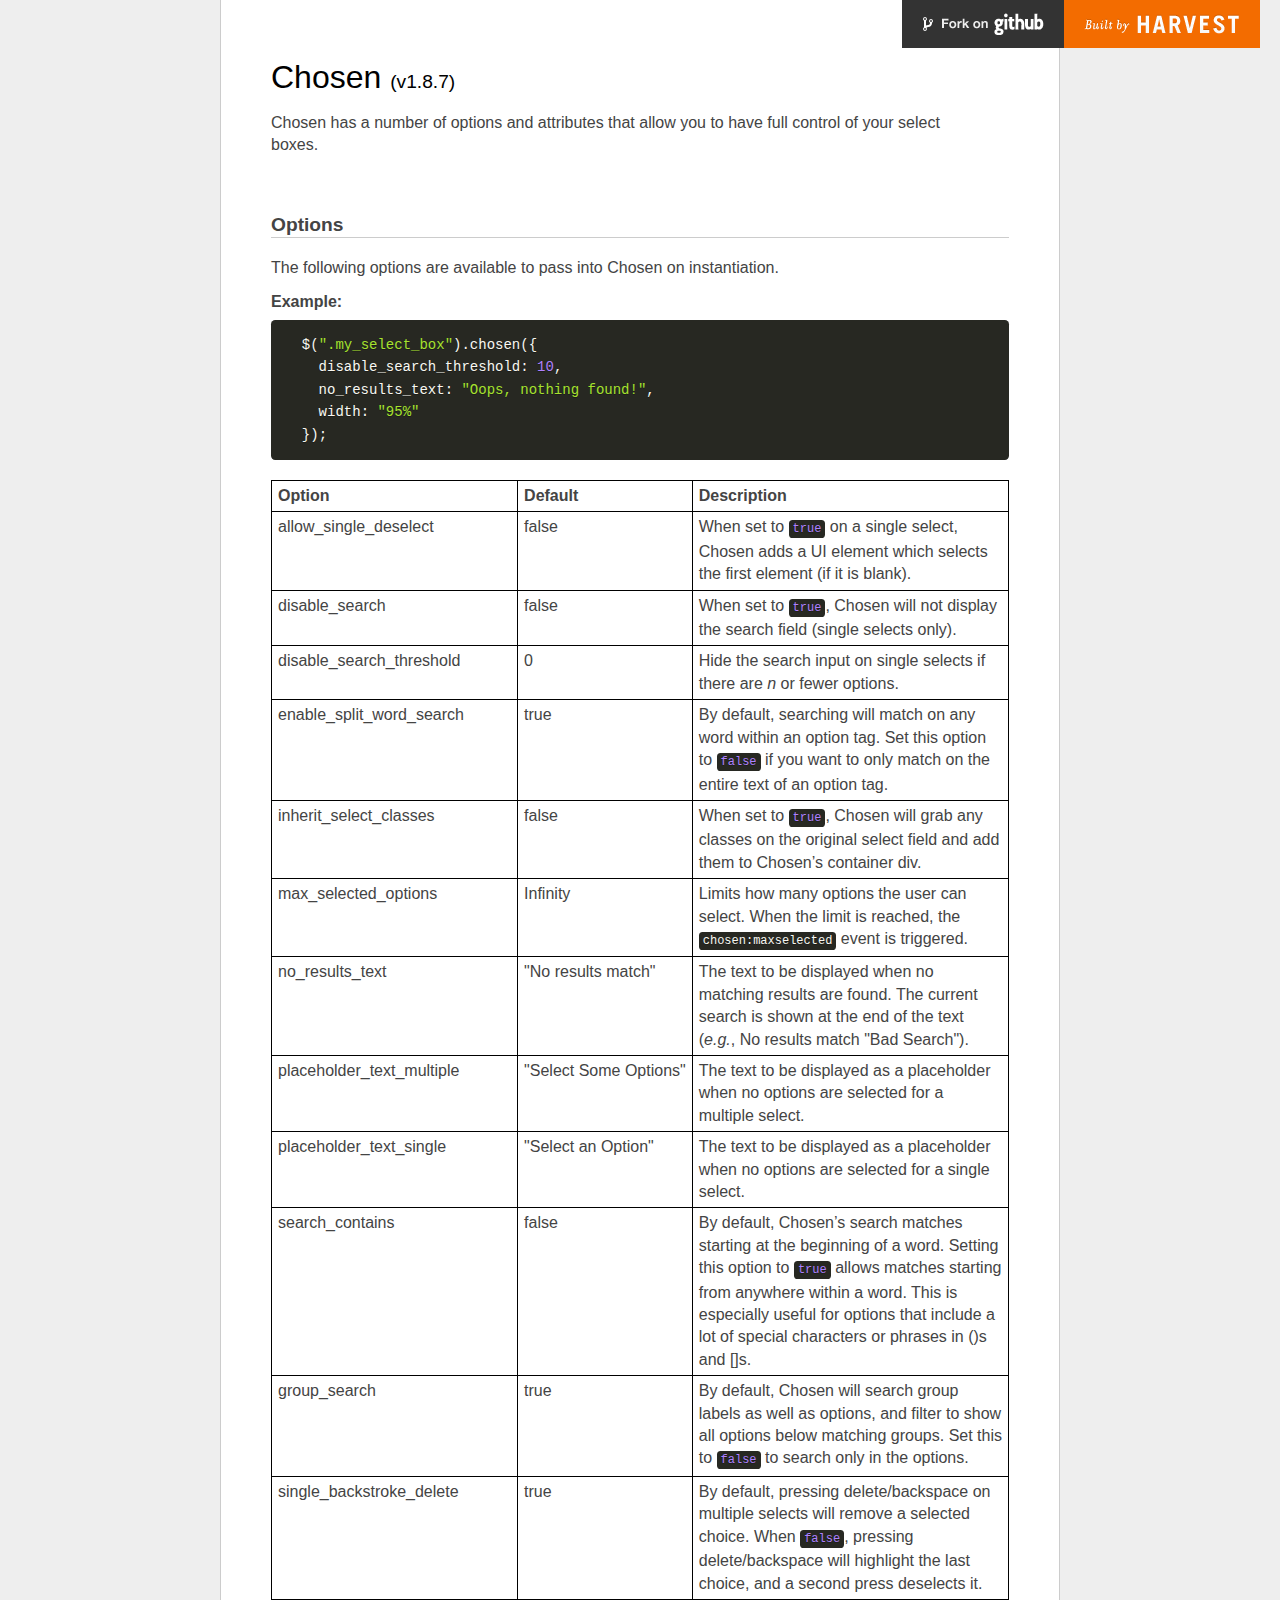
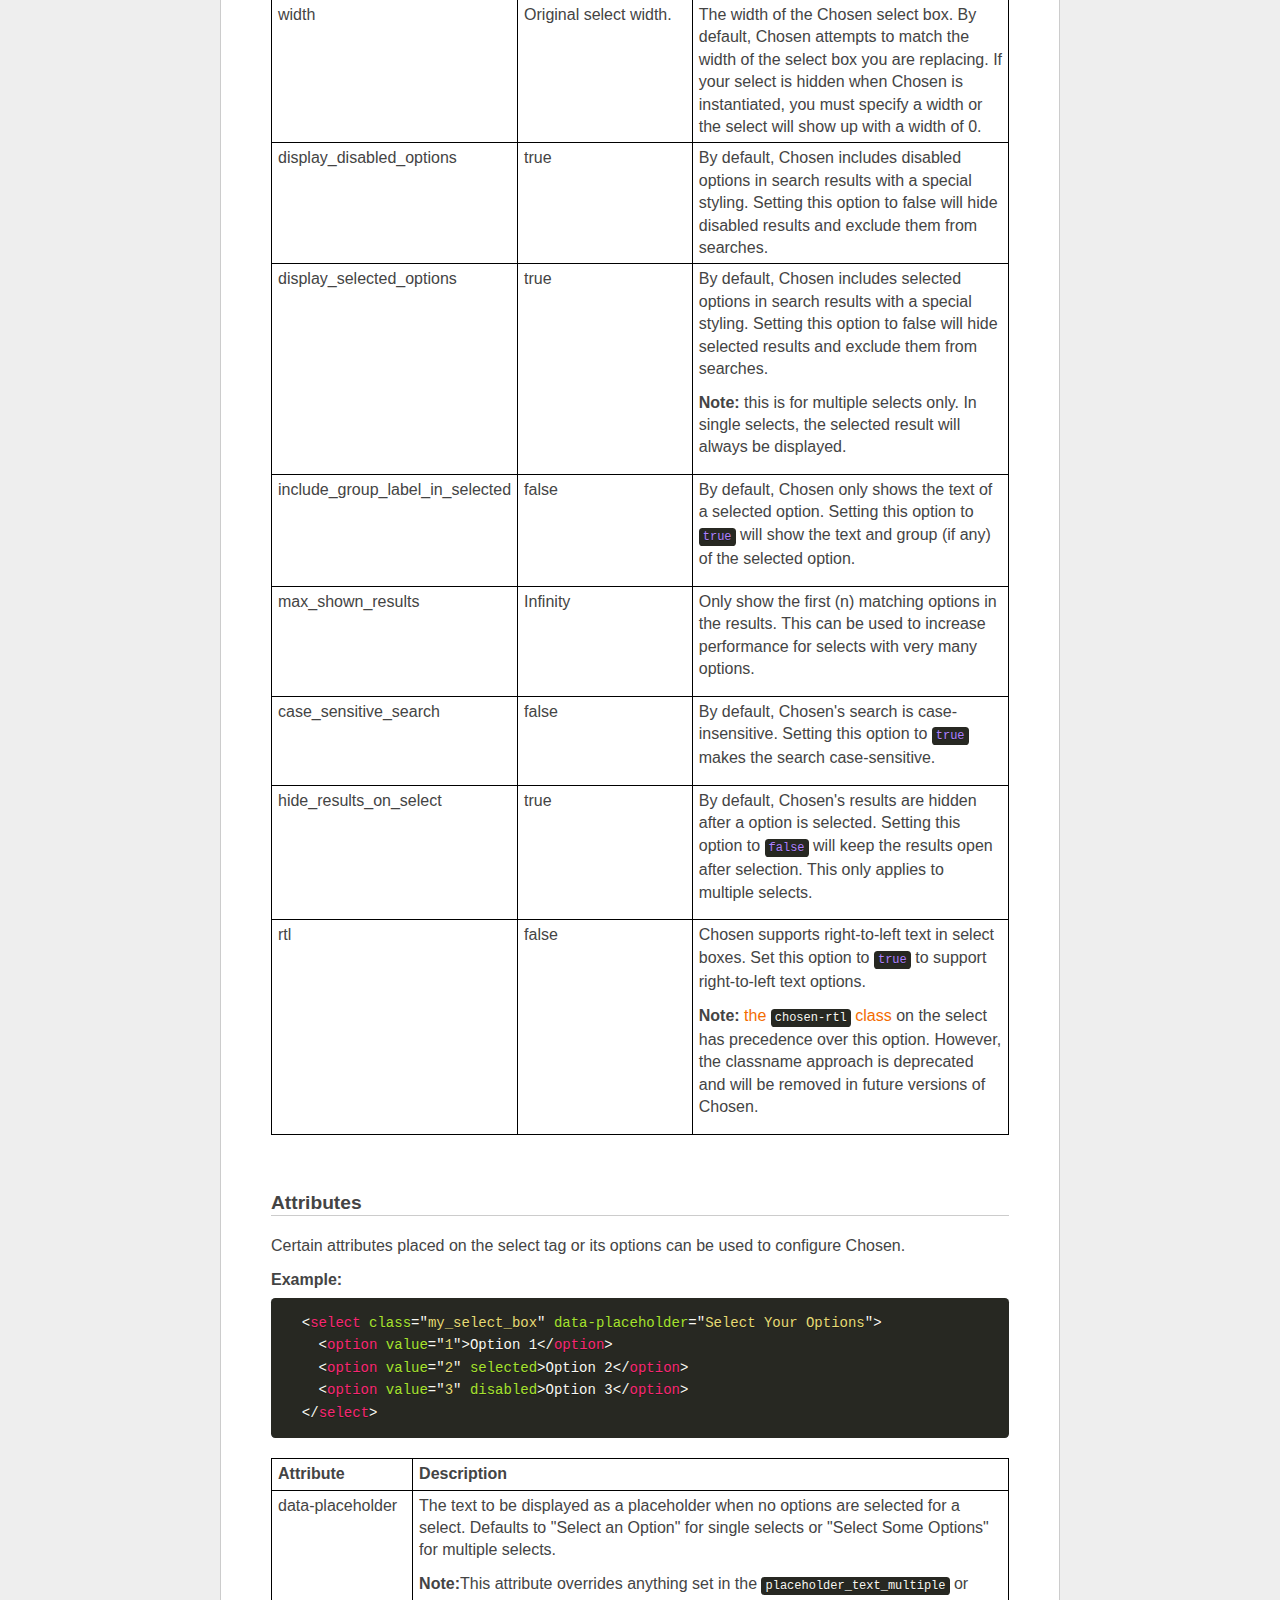
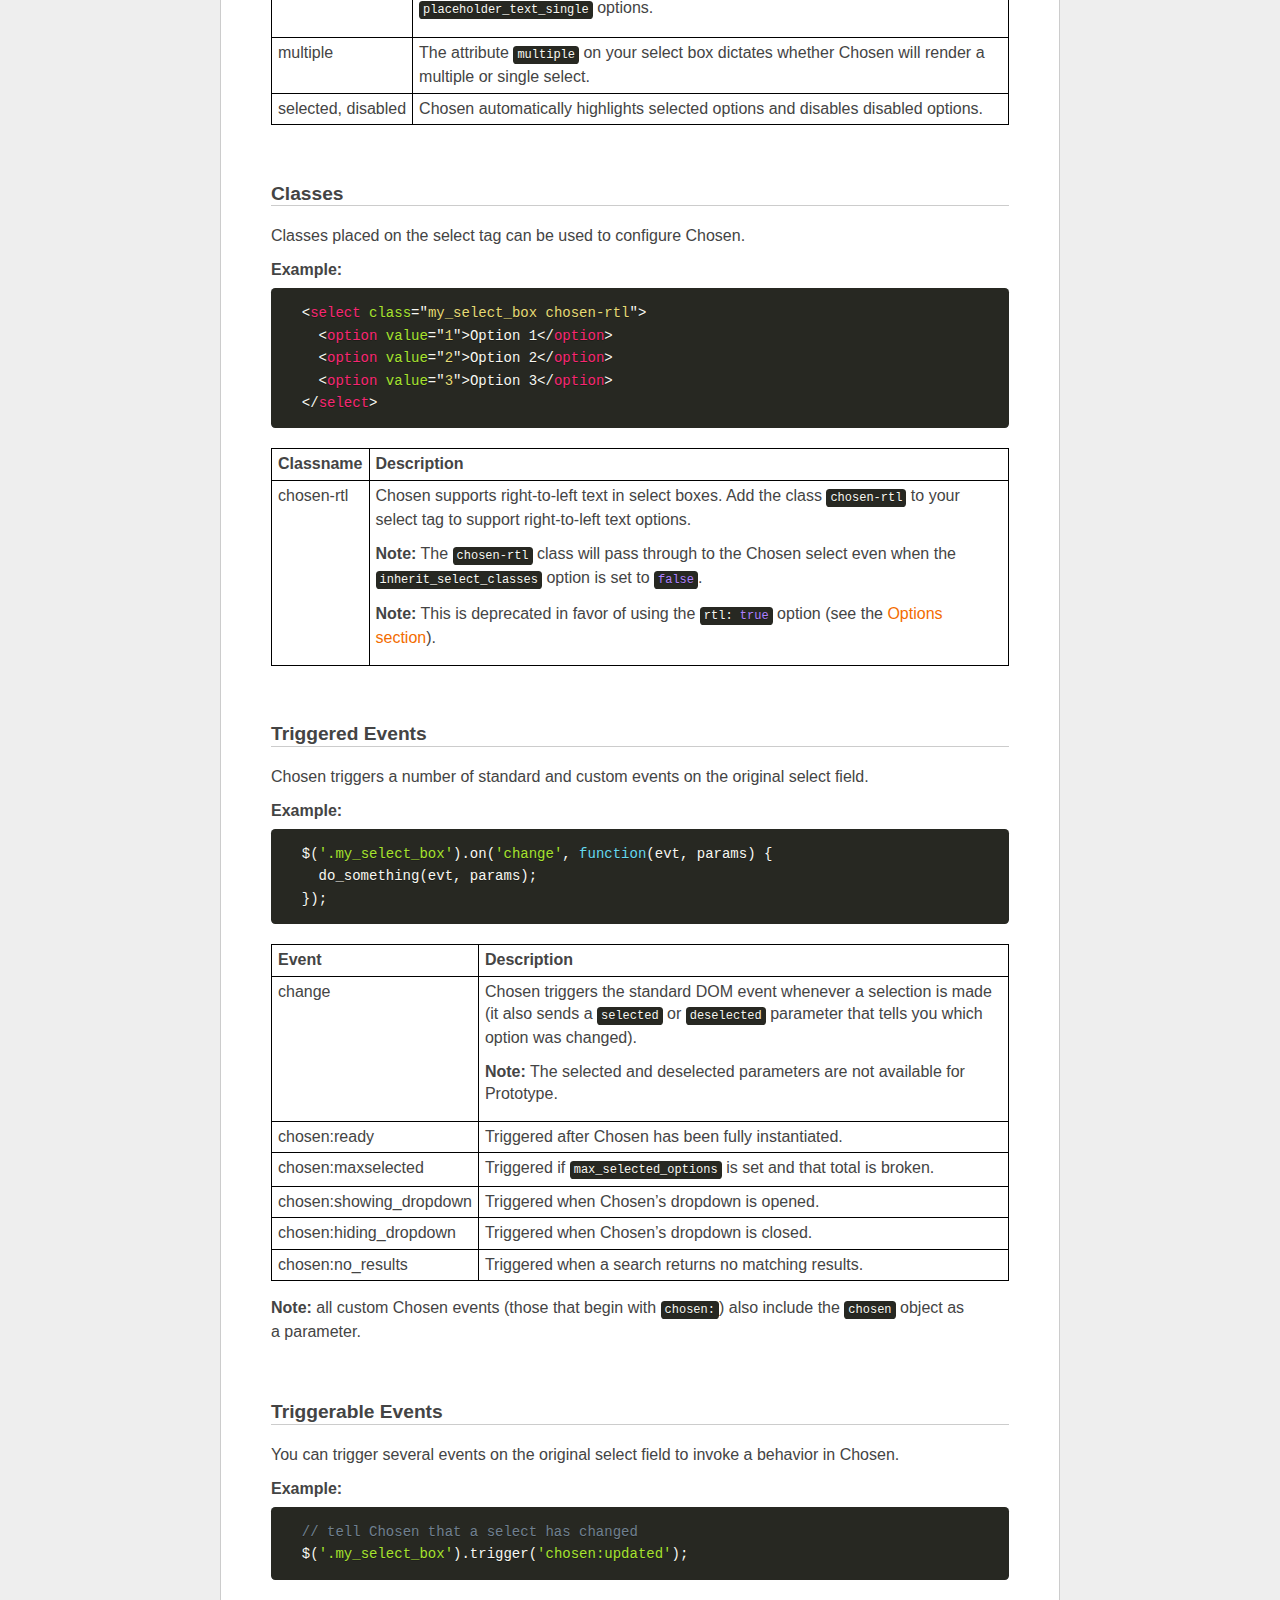
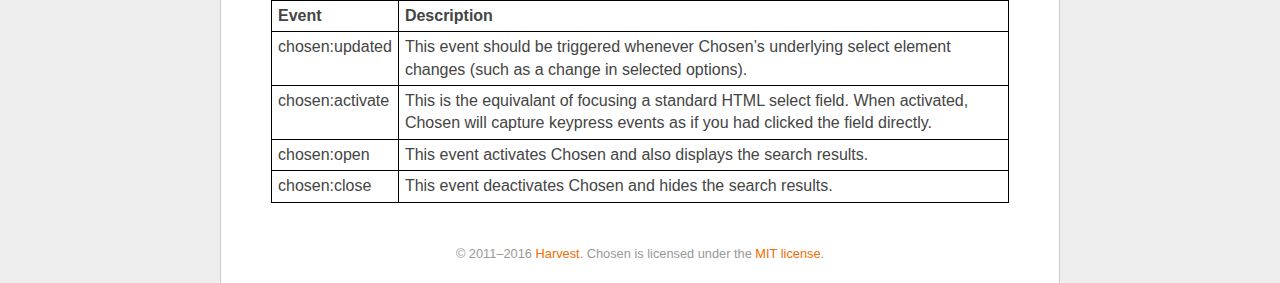
<file: templates/Chosen/options.html>
<!doctype html>
<html lang="en">
<head>
  <meta charset="utf-8">
  <title>Chosen: A jQuery Plugin by Harvest to Tame Unwieldy Select Boxes</title>
  <link rel="stylesheet" href="docsupport/style.css">
  <link rel="stylesheet" href="docsupport/prism.css">
  <link rel="stylesheet" href="chosen.css">
  <style type="text/css" media="all">
    /* fix rtl for demo */
    .chosen-rtl .chosen-drop { left: -9000px; }
  </style>
</head>
<body>
  <div id="container">
    <div id="content">
      <header>
        <h1>Chosen <small>(<span id="latest-version">v1.8.7</span>)</small></h1>
      </header>
      <p>Chosen has a number of options and attributes that allow you to have full control of your select boxes.</p>

      <h2><a name="options" class="anchor" href="#options">Options</a></h2>
      <p>The following options are available to pass into Chosen on instantiation.</p>

      <h3>Example:</h3>
<pre>
  <code class="language-javascript">$(".my_select_box").chosen({
    disable_search_threshold: 10,
    no_results_text: "Oops, nothing found!",
    width: "95%"
  });</code>
</pre>

      <table class="docs-table">
        <tr>
          <th>Option</th><th>Default</th><th>Description</th>
        </tr>
        <tr>
          <td>allow_single_deselect</td>
          <td>false</td>
          <td>When set to <code class="language-javascript">true</code> on a single select, Chosen adds a UI element which selects the first element (if it is blank).</td>
        </tr>
        <tr>
          <td>disable_search</td>
          <td>false</td>
          <td>When set to <code class="language-javascript">true</code>, Chosen will not display the search field (single selects only).</td>
        </tr>
        <tr>
          <td>disable_search_threshold</td>
          <td>0</td>
          <td>Hide the search input on single selects if there are <i>n</i> or fewer options.</td>
        </tr>
        <tr>
          <td>enable_split_word_search</td>
          <td>true</td>
          <td>By default, searching will match on any word within an option tag. Set this option to <code class="language-javascript">false</code> if you want to only match on the entire text of an option tag.</td>
        </tr>
        <tr>
          <td>inherit_select_classes</td>
          <td>false</td>
          <td>When set to <code class="language-javascript">true</code>, Chosen will grab any classes on the original select field and add them to Chosen’s container div.</td>
        </tr>
        <tr>
          <td>max_selected_options</td>
          <td>Infinity</td>
          <td>Limits how many options the user can select. When the limit is reached, the <code class="language-javascript">chosen:maxselected</code> event is triggered.</td>
        </tr>
        <tr>
          <td>no_results_text</td>
          <td>"No results match"</td>
          <td>The text to be displayed when no matching results are found. The current search is shown at the end of the text (<i>e.g.</i>,
           No results match "Bad Search").</td>
        </tr>
        <tr>
          <td>placeholder_text_multiple</td>
          <td>"Select Some Options"</td>
          <td>The text to be displayed as a placeholder when no options are selected for a multiple select.</td>
        </tr>
        <tr>
          <td>placeholder_text_single</td>
          <td>"Select an Option"</td>
          <td>The text to be displayed as a placeholder when no options are selected for a single select.</td>
        </tr>
        <tr>
          <td>search_contains</td>
          <td>false</td>
          <td>By default, Chosen’s search matches starting at the beginning of a word. Setting this option to <code class="language-javascript">true</code> allows matches starting from anywhere within a word. This is especially useful for options that include a lot of special characters or phrases in ()s and []s.</td>
        </tr>
        <tr>
          <td>group_search</td>
          <td>true</td>
          <td>By default, Chosen will search group labels as well as options, and filter to show all options below matching groups. Set this to <code class="language-javascript">false</code> to search only in the options.</td>
        </tr>
        <tr>
          <td>single_backstroke_delete</td>
          <td>true</td>
          <td>By default, pressing delete/backspace on multiple selects will remove a selected choice. When <code class="language-javascript">false</code>, pressing delete/backspace will highlight the last choice, and a second press deselects it.</td>
        </tr>
        <tr>
          <td>width</td>
          <td>Original select width.</td>
          <td>The width of the Chosen select box. By default, Chosen attempts to match the width of the select box you are replacing. If your select is hidden when Chosen is instantiated, you must specify a width or the select will show up with a width of 0.</td>
        </tr>
        <tr>
          <td>display_disabled_options</td>
          <td>true</td>
          <td>By default, Chosen includes disabled options in search results with a special styling. Setting this option to false will hide disabled results and exclude them from searches.</td>
        </tr>
        <tr>
          <td>display_selected_options</td>
          <td>true</td>
          <td>
            <p>By default, Chosen includes selected options in search results with a special styling. Setting this option to false will hide selected results and exclude them from searches.</p>
            <p><strong>Note:</strong> this is for multiple selects only. In single selects, the selected result will always be displayed.</p>
          </td>
        </tr>
        <tr>
          <td>include_group_label_in_selected</td>
          <td>false</td>
          <td>
            <p>By default, Chosen only shows the text of a selected option. Setting this option to <code class="language-javascript">true</code> will show the text and group (if any) of the selected option.</p>
          </td>
        </tr>
        <tr>
          <td>max_shown_results</td>
          <td>Infinity</td>
          <td>
            <p>Only show the first (n) matching options in the results. This can be used to increase performance for selects with very many options.</p>
          </td>
        </tr>
        <tr>
          <td>case_sensitive_search</td>
          <td>false</td>
          <td>
            <p>By default, Chosen's search is case-insensitive. Setting this option to <code class="language-javascript">true</code> makes the search case-sensitive.</p>
          </td>
        </tr>
        <tr>
          <td>hide_results_on_select</td>
          <td>true</td>
          <td>
            <p>By default, Chosen's results are hidden after a option is selected. Setting this option to <code class="language-javascript">false</code> will keep the results open after selection. This only applies to multiple selects.</p>
          </td>
        </tr>
        <tr>
          <td>rtl</td>
          <td>false</td>
          <td>
            <p>Chosen supports right-to-left text in select boxes. Set this option to <code class="language-javascript">true</code> to support right-to-left text options.</p>
            <p><strong>Note:</strong> <a href="#classes">the <code class="language-javascript">chosen-rtl</code> class</a> on the select has precedence over this option. However, the classname approach is deprecated and will be removed in future versions of Chosen.</p>
          </td>
        </tr>
      </table>

      <h2><a name="attributes" class="anchor" href="#attributes">Attributes</a></h2>
      <p>Certain attributes placed on the select tag or its options can be used to configure Chosen.</p>

      <h3>Example:</h3>

<pre>
  <code class="language-markup">&lt;select class="my_select_box" data-placeholder="Select Your Options"&gt;
    &lt;option value="1"&gt;Option 1&lt;/option&gt;
    &lt;option value="2" selected&gt;Option 2&lt;/option&gt;
    &lt;option value="3" disabled&gt;Option 3&lt;/option&gt;
  &lt;/select&gt;</code>
</pre>

      <table class="docs-table">
        <tr>
          <th>Attribute</th><th>Description</th>
        </tr>
        <tr>
          <td>data-placeholder</td>
          <td>
            <p>The text to be displayed as a placeholder when no options are selected for a select. Defaults to "Select an Option" for single selects or "Select Some Options" for multiple selects.</p>
            <p><strong>Note:</strong>This attribute overrides anything set in the <code class="language-javascript">placeholder_text_multiple</code> or <code class="language-javascript">placeholder_text_single</code> options.</p>
          </td>
        </tr>
        <tr>
          <td>multiple</td>
          <td>The attribute <code class="language-html">multiple</code> on your select box dictates whether Chosen will render a multiple or single select.</td>
        </tr>
        <tr>
          <td>selected, disabled</td>
          <td>Chosen automatically highlights selected options and disables disabled options.</td>
        </tr>
      </table>

      <h2><a name="classes" class="anchor" href="#classes">Classes</a></h2>
      <p>Classes placed on the select tag can be used to configure Chosen.</p>

      <h3>Example:</h3>

<pre>
  <code class="language-markup">&lt;select class="my_select_box chosen-rtl"&gt;
    &lt;option value="1"&gt;Option 1&lt;/option&gt;
    &lt;option value="2"&gt;Option 2&lt;/option&gt;
    &lt;option value="3"&gt;Option 3&lt;/option&gt;
  &lt;/select&gt;</code>
</pre>

      <table class="docs-table">
        <tr>
          <th>Classname</th>
          <th>Description</th>
        </tr>
        <tr>
          <td>chosen-rtl</td>
          <td>
            <p>Chosen supports right-to-left text in select boxes. Add the class <code class="language-html">chosen-rtl</code> to your select tag to support right-to-left text options.</p>
            <p><strong>Note:</strong> The <code class="language-html">chosen-rtl</code> class will pass through to the Chosen select even when the <code class="language-javascript">inherit_select_classes</code> option is set to <code class="language-javascript">false</code>.</p>
            <p><strong>Note:</strong> This is deprecated in favor of using the <code class="language-javascript">rtl: true</code> option (see the <a href="#options">Options section</a>).</p>
          </td>
        </tr>
      </table>

      <h2><a name="triggered-events" class="anchor" href="#triggered-events">Triggered Events</a></h2>
      <p>Chosen triggers a number of standard and custom events on the original select field.</p>

      <h3>Example:</h3>

<pre>
  <code class="language-javascript">$('.my_select_box').on('change', function(evt, params) {
    do_something(evt, params);
  });</code>
</pre>

      <table class="docs-table">
        <tr>
          <th>Event</th><th>Description</th>
        </tr>
        <tr>
          <td>change</td>
          <td>
            <p>Chosen triggers the standard DOM event whenever a selection is made (it also sends a <code class="language-javascript">selected</code> or <code class="language-javascript">deselected</code> parameter that tells you which option was changed).</p>
            <p><strong>Note:</strong> The selected and deselected parameters are not available for Prototype.</p>
          </td>
        </tr>
        <tr>
          <td>chosen:ready</td>
          <td>Triggered after Chosen has been fully instantiated.</td>
        </tr>
        <tr>
          <td>chosen:maxselected</td>
          <td>Triggered if <code class="language-javascript">max_selected_options</code> is set and that total is broken.</td>
        </tr>
        <tr>
          <td>chosen:showing_dropdown</td>
          <td>Triggered when Chosen’s dropdown is opened.</td>
        </tr>
        <tr>
          <td>chosen:hiding_dropdown</td>
          <td>Triggered when Chosen’s dropdown is closed.</td>
        </tr>
        <tr>
          <td>chosen:no_results</td>
          <td>Triggered when a search returns no matching results.</td>
        </tr>
      </table>

      <p>
        <strong>Note:</strong> all custom Chosen events (those that begin with <code class="language-javascript">chosen:</code>) also include the <code class="language-javascript">chosen</code> object as a parameter.
      </p>

      <h2><a name="triggerable-events" class="anchor" href="#triggerable-events">Triggerable Events</a></h2>
      <p>You can trigger several events on the original select field to invoke a behavior in Chosen.</p>

      <h3>Example:</h3>

<pre>
  <code class="language-javascript">// tell Chosen that a select has changed
  $('.my_select_box').trigger('chosen:updated');</code>
</pre>

      <table class="docs-table">
        <tr>
          <th>Event</th><th>Description</th>
        </tr>
        <tr>
          <td>chosen:updated</td>
          <td>This event should be triggered whenever Chosen’s underlying select element changes (such as a change in selected options).</td>
        </tr>
        <tr>
          <td>chosen:activate</td>
          <td>This is the equivalant of focusing a standard HTML select field. When activated, Chosen will capture keypress events as if you had clicked the field directly.</td>
        </tr>
        <tr>
          <td>chosen:open</td>
          <td>This event activates Chosen and also displays the search results.</td>
        </tr>
        <tr>
          <td>chosen:close</td>
          <td>This event deactivates Chosen and hides the search results.</td>
        </tr>
      </table>

      <footer>
        &copy; 2011&ndash;2016 <a href="http://www.getharvest.com/">Harvest</a>. Chosen is licensed under the <a href="https://github.com/harvesthq/chosen/blob/master/LICENSE.md">MIT license</a>.
      </footer>

    </div>
  </div>
  <div class="oss-bar">
    <ul>
      <li><a class="fork" href="https://github.com/harvesthq/chosen">Fork on Github</a></li>
      <li><a class="harvest" href="http://www.getharvest.com/">Built by Harvest</a></li>
    </ul>
  </div>
  <script src="docsupport/prism.js" type="text/javascript" charset="utf-8"></script>
</body>
</html>
</file>
<file: templates/Chosen/docsupport/prism.css>
/**
 * okaidia theme for JavaScript, CSS and HTML
 * Loosely based on Monokai textmate theme by http://www.monokai.nl/
 * @author ocodia
 */

code[class*="language-"],
pre[class*="language-"] {
	color: #f8f8f2;
	text-shadow: 0 1px rgba(0,0,0,0.3);
	font-family: Consolas, Monaco, 'Andale Mono', monospace;
	direction: ltr;
	text-align: left;
	white-space: pre;
	word-spacing: normal;
	
	-moz-tab-size: 4;
	-o-tab-size: 4;
	tab-size: 4;
	
	-webkit-hyphens: none;
	-moz-hyphens: none;
	-ms-hyphens: none;
	hyphens: none;
}

/* Code blocks */
pre[class*="language-"] {
	padding: 1em;
	margin: .5em 0;
	overflow: auto;	
	border-radius: 0.3em;
}

:not(pre) > code[class*="language-"],
pre[class*="language-"] {
	background: #272822;
}

/* Inline code */
:not(pre) > code[class*="language-"] {
	padding: .1em;
	border-radius: .3em;
}

.token.comment,
.token.prolog,
.token.doctype,
.token.cdata {
	color: slategray;
}

.token.punctuation {
	color: #f8f8f2;
}

.namespace {
	opacity: .7;
}

.token.property,
.token.tag {
	color: #f92672;
}

.token.boolean,
.token.number{
	color: #ae81ff;
}

.token.selector,
.token.attr-name,
.token.string {
	color: #a6e22e;
}


.token.operator,
.token.entity,
.token.url,
.language-css .token.string,
.style .token.string {
	color: #f8f8f2;
}

.token.atrule,
.token.attr-value
{
	color: #e6db74;
}


.token.keyword{
color: #66d9ef;
}

.token.regex,
.token.important {
	color: #fd971f;
}

.token.important {
	font-weight: bold;
}

.token.entity {
	cursor: help;
}
</file>
<file: templates/Chosen/docsupport/style.css>
/* Reset */
html, body, div, span, object, iframe, h1, h2, h3, h4, h5, h6, p, blockquote, pre, abbr, address, cite, code, del, dfn, em, img, ins, kbd, q, samp, small, strong, sub, sup, var, b, i, dl, dt, dd, ol, ul, li, fieldset, form, label, legend, table, caption, tbody, tfoot, thead, tr, th, td, article, aside, canvas, details, figcaption, figure, footer, header, hgroup, menu, nav, section, summary, time, mark, audio, video { margin: 0; padding: 0; border: 0; font-size: 100%; font: inherit; vertical-align: baseline; }

article, aside, details, figcaption, figure, footer, header, hgroup, menu, nav, section { display: block; }

blockquote, q { quotes: none; }
blockquote:before, blockquote:after, q:before, q:after { content: ""; content: none; }
ins { background-color: #ff9; color: #000; text-decoration: none; }
mark { background-color: #ff9; color: #000; font-style: italic; font-weight: bold; }
del { text-decoration: line-through; }
abbr[title], dfn[title] { border-bottom: 1px dotted; cursor: help; }
table { border-collapse: collapse; border-spacing: 0; }
hr { display: block; height: 1px; border: 0; border-top: 1px solid #ccc; margin: 1em 0; padding: 0; }
input, select { vertical-align: middle; }

body { font:13px/1.231 sans-serif; *font-size:small; } /* Hack retained to preserve specificity */
select, input, textarea, button { font:99% sans-serif; }
pre, code, kbd, samp { font-family: monospace, sans-serif; }


body { background: #EEE; color: #444; line-height: 1.4em; }

header h1 { color: black; font-size: 2em; line-height: 1.1em; display: inline-block; height: 27px; margin: 20px 0 25px; }
header h1 small { font-size: 0.6em; }

div#content { background: white; border: 1px solid #ccc; border-width: 0 1px 1px; margin: 0 auto; padding: 40px 50px 40px; width: 738px; }

footer { color: #999; padding-top: 40px; font-size: 0.8em; text-align: center; }

body { font-family: sans-serif; font-size: 1em; }

p { margin: 0 0 .7em; max-width: 700px; }
table+p { margin-top: 1em; }

h2 { border-bottom: 1px solid #ccc; font-size: 1.2em; margin: 3em 0 1em 0; font-weight: bold;}
h3 { font-weight: bold; }

h2.intro { border-bottom: none; font-size: 1em; font-weight: normal; margin-top:0; }

ul li { list-style: disc; margin-left: 1em; margin-bottom: 1.25em; }
ol li { margin-left: 1.25em; }
ol ul, ul ul { margin: .25em 0 0; }
ol ul li, ul ul li { list-style-type: circle; margin: 0 0 .25em 1em; }

li > p { margin-top: .25em; }

div.side-by-side { width: 100%; margin-bottom: 1em; }
div.side-by-side > div { float: left; width: 49%; }
div.side-by-side > div > em { margin-bottom: 10px; display: block; }

.faqs em { display: block; }

.clearfix:after {
  content: "\0020";
  display: block;
  height: 0;
  clear: both;
  overflow: hidden;
  visibility: hidden;
}

a { color: #F36C00; outline: none; text-decoration: none; }
a:hover { text-decoration: underline; }

ul.credits li { margin-bottom: .25em; }

strong { font-weight: bold; }
i { font-style: italic; }

.button {
  background: #fafafa;
  background: -webkit-linear-gradient(top, #ffffff, #eeeeee);
  background: -moz-linear-gradient(top, #ffffff, #eeeeee);
  background: -o-linear-gradient(top, #ffffff, #eeeeee);
  background: linear-gradient(to bottom, #ffffff, #eeeeee);
  border: 1px solid #bbbbbb;
  border-radius: 4px;
  box-shadow: inset 0 1px 1px rgba(255, 255, 255, 0.2);
  color: #555555;
  cursor: pointer;
  display: inline-block;
  font-family: "Helvetica Neue", Arial, Verdana, "Nimbus Sans L", sans-serif;
  font-size: 13px;
  font-weight: 500;
  height: 31px;
  line-height: 28px;
  outline: none;
  padding: 0 13px;
  text-shadow: 0 1px 0 white;
  text-decoration: none;
  vertical-align: middle;
  white-space: nowrap;
  -webkit-font-smoothing: antialiased;
  -webkit-box-sizing: border-box;
  -moz-box-sizing: border-box;
  box-sizing: border-box;
}

.button-blue {
  background: #1385e5;
  background: -webkit-linear-gradient(top, #53b2fc, #1385e5);
  background: -moz-linear-gradient(top, #53b2fc, #1385e5);
  background: -o-linear-gradient(top, #53b2fc, #1385e5);
  background: linear-gradient(to bottom, #53b2fc, #1385e5);
  border-color: #075fa9;
  color: white;
  font-weight: bold;
  text-shadow: 0 -1px 0 rgba(0, 0, 0, 0.4);
}


/* Tweak navbar brand link to be super sleek
-------------------------------------------------- */
.oss-bar {
  top: 0;
  right: 20px;
  position: fixed;
  z-index: 1030;
}
.oss-bar ul {
  float: right;
  margin: 0;
  list-style: none;
}
.oss-bar ul li {
  list-style: none;
  float: left;
  line-height: 0;
  margin: 0;
}
.oss-bar ul li a {
   -moz-box-sizing:    border-box;
  -webkit-box-sizing: border-box;
  -ms-box-sizing:     border-box;
   box-sizing:        border-box;
  border: 0;
  margin-top: -10px;
  display: block;
  height: 58px;
  background: #F36C00 url(oss-credit.png) no-repeat 20px 22px;
  padding: 22px 20px 12px 20px;
  text-indent: 120%; /* stupid padding */
  white-space: nowrap;
  overflow: hidden;
  -webkit-transition: all 0.10s ease-in-out;
  -moz-transition: all 0.10s ease-in-out;
  transition: all 0.15s ease-in-out;
}
.oss-bar ul li a:hover {
  margin-top: 0px;
}
.oss-bar a.harvest {
  width: 196px;
  background-color: #F36C00;
  background-position: -142px 22px;
  padding-right: 22px; /* optical illusion */
}
.oss-bar a.fork {
  width: 162px;
  background-color: #333333;
}

.docs-table th, .docs-table td {
  border: 1px solid #000;
  padding: 4px 6px;
  white-space: nowrap;
}

.docs-table td:last-child {
  white-space: normal;
}

.docs-table th {
  font-weight: bold;
  text-align: left;
}

#content pre[class*=language-] {
  font-size: 14px;
  margin-bottom: 20px;
}

#content pre[class*=language-] code {
  font-size: 14px;
  padding: 0;
}

#content code[class*=language-] {
  font-size: 12px;
  padding: 2px 4px;
}

.anchor {
  color: inherit;
  position: relative;
}

.anchor:hover {
  background: url([data-uri]) 0 50% no-repeat;
  background-size: 21px 9px;
  margin-left: -27px;
  padding-left: 27px;
  text-decoration: none;
}

.select,
.chosen-select,
.chosen-select-no-single,
.chosen-select-no-results,
.chosen-select-deselect,
.chosen-select-rtl,
.chosen-select-width {
    width: 100%;
  background-color: #fff;
  height: 55px;
  color: #97999b;
}

.jquery-version-refer {
  margin-top: 40px;
  font-style: italic;
}
</file>
